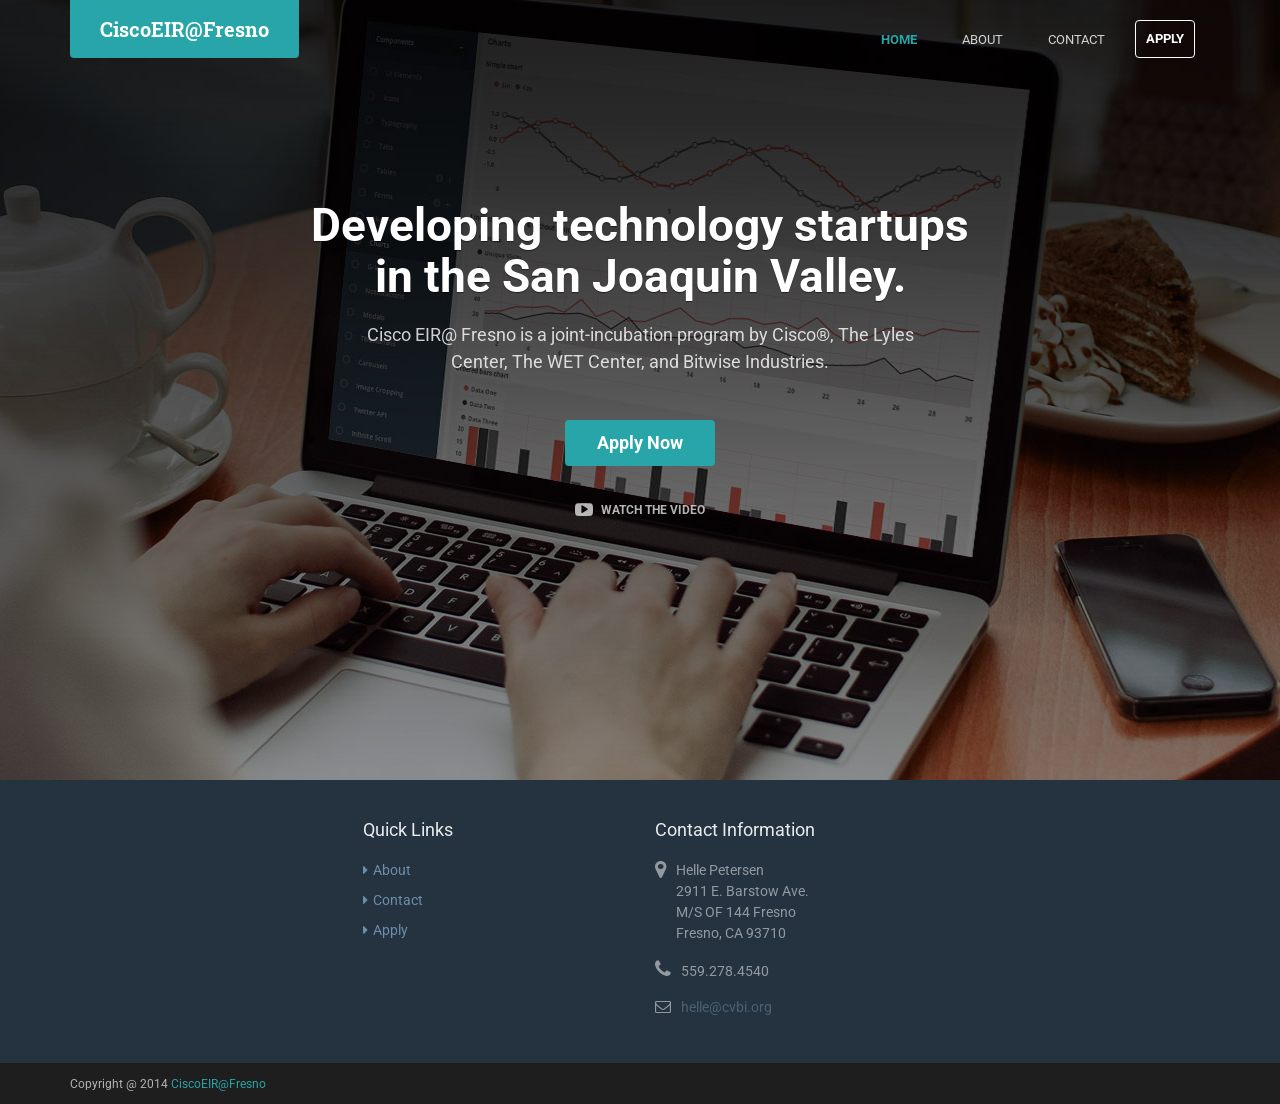
<file: index.html>
<!DOCTYPE html>
<!--[if IE 8]> <html lang="en" class="ie8"> <![endif]-->  
<!--[if IE 9]> <html lang="en" class="ie9"> <![endif]-->  
<!--[if !IE]><!--> <html lang="en"> <!--<![endif]-->  
<head>
    <title>Fresno - Cisco Entrepreneurs in Residence</title>
    <!-- Meta -->
    <meta charset="utf-8">
    <meta http-equiv="X-UA-Compatible" content="IE=edge">
    <meta name="viewport" content="width=device-width, initial-scale=1.0">
    <meta name="description" content="">
    <meta name="author" content="Irma L. Olguin Jr.">    
    <link rel="shortcut icon" href="favicon.ico">  
    <link href='http://fonts.googleapis.com/css?family=Roboto:400,400italic,500,500italic,700,700italic,900,900italic,300italic,300' rel='stylesheet' type='text/css'> 
    <link href='http://fonts.googleapis.com/css?family=Roboto+Slab:400,700,300,100' rel='stylesheet' type='text/css'>
    <!-- Global CSS -->
    <link rel="stylesheet" href="assets/plugins/bootstrap/css/bootstrap.min.css">   
    <!-- Plugins CSS -->    
    <link rel="stylesheet" href="assets/plugins/font-awesome/css/font-awesome.css">
    <link rel="stylesheet" href="assets/plugins/flexslider/flexslider.css">
    <!-- Theme CSS -->
    <link id="theme-style" rel="stylesheet" href="assets/css/styles.css">
    <!-- HTML5 shim and Respond.js IE8 support of HTML5 elements and media queries -->
    <!--[if lt IE 9]>
      <script src="https://oss.maxcdn.com/libs/html5shiv/3.7.0/html5shiv.js"></script>
      <script src="https://oss.maxcdn.com/libs/respond.js/1.4.2/respond.min.js"></script>
    <![endif]-->
</head> 

<body class="home-page">   
    <!-- ******HEADER****** --> 
    <header id="header" class="header">  
        <div class="container">       
            <h1 class="logo">
                <a href="index.html"><span class="text">CiscoEIR@Fresno</span></a>
            </h1><!--//logo-->
            <nav class="main-nav navbar-right" role="navigation">
                <div class="navbar-header">
                    <button class="navbar-toggle" type="button" data-toggle="collapse" data-target="#navbar-collapse">
                        <span class="sr-only">Toggle navigation</span>
                        <span class="icon-bar"></span>
                        <span class="icon-bar"></span>
                        <span class="icon-bar"></span>
                    </button><!--//nav-toggle-->
                </div><!--//navbar-header-->
                <div id="navbar-collapse" class="navbar-collapse collapse">
                    <ul class="nav navbar-nav">
                        <li class="active nav-item"><a href="index.html">Home</a></li>
                        <li class="nav-item"><a href="about.html">About</a></li>
                        <li class="nav-item"><a href="contact.html">Contact</a></li>
                        <li class="nav-item nav-item-cta last"><a class="btn btn-cta btn-cta-secondary" href="apply.html">Apply</a></li>
                    </ul><!--//nav-->
                </div><!--//navabr-collapse-->
            </nav><!--//main-nav-->                     
        </div><!--//container-->
    </header><!--//header-->
    
    <div class="bg-slider-wrapper">
        <div class="flexslider bg-slider">
            <ul class="slides">
                <li class="slide slide-1"></li>
                <li class="slide slide-2"></li>
                <li class="slide slide-3"></li>
            </ul>
        </div>
    </div><!--//bg-slider-wrapper-->        
    
    <section class="promo section section-on-bg">
        <div class="container text-center">                
            <h2 class="title">Developing technology startups<br />in the San Joaquin Valley.</h2>
            <p class="intro">Cisco EIR@ Fresno is a joint-incubation program by Cisco&reg;, The Lyles Center, The WET Center, and Bitwise Industries. </p>
            <p><a class="btn btn-cta btn-cta-primary" href="apply.html">Apply Now</a></p>   
            <button type="button" class="play-trigger btn-link " data-toggle="modal" data-target="#modal-video"><i class="fa fa-youtube-play"></i> Watch the video</button>
        </div><!--//container-->
    </section><!--//promo-->
    
 
    
    <!-- ******FOOTER****** --> 
    <footer class="footer">
        <div class="footer-content">
            <div class="container">
                <div class="row">                    
                    <div class="footer-col links col-md-3 col-md-offset-3 col-sm-12 col-xs-12">
                        <div class="footer-col-inner">
                            <h3 class="title">Quick Links</h3>
                            <ul class="list-unstyled">
                                <li><a href="about.html"><i class="fa fa-caret-right"></i>About</a></li>
                                <li><a href="contact.html"><i class="fa fa-caret-right"></i>Contact</a></li>
                                <li><a href="apply.html"><i class="fa fa-caret-right"></i>Apply</a></li>
                            </ul>
                        </div><!--//footer-col-inner-->
                    </div><!--//foooter-col-->     
                    <div class="footer-col contact col-md-6 col-sm-12 col-xs-12">
                        <div class="footer-col-inner">
                            <h3 class="title">Contact Information</h3>                          
                            <p class="adr clearfix">
                                <i class="fa fa-map-marker pull-left"></i>        
                                <span class="adr-group pull-left">       
                                    <span class="street-address">Helle Petersen</span><br>
                                    <span class="region">2911 E. Barstow Ave. </span><br>
                                    <span class="postal-code">M/S OF 144 Fresno</span><br>
                                    <span class="country-name">Fresno, CA 93710</span>
                                </span>
                            </p>
                            <p class="tel"><i class="fa fa-phone"></i>559.278.4540</p>
                            <p class="email"><i class="fa fa-envelope-o"></i><a href="mailto:helle@cvbi.org">helle@cvbi.org</a></p>                      
                        </div><!--//footer-col-inner-->
                    </div><!--//contact-->
                    <div class="clearfix"></div> 
                </div><!--//row-->
            </div><!--//container-->
        </div><!--//footer-content-->
        <div class="bottom-bar">
            <div class="container">
                <small class="copyright">Copyright @ 2014 <a href="http://startup-fresno.com/" target="_blank">CiscoEIR@Fresno</a></small>                
            </div><!--//container-->
        </div><!--//bottom-bar-->
    </footer><!--//footer-->
    
    <!-- Video Modal -->
    <div class="modal modal-video" id="modal-video" tabindex="-1" role="dialog" aria-labelledby="videoModalLabel" aria-hidden="true">
        <div class="modal-dialog">
            <div class="modal-content">
                <div class="modal-header">
                    <button type="button" class="close" data-dismiss="modal" aria-hidden="true">&times;</button>
                    <h4 id="videoModalLabel" class="modal-title sr-only">Video Tour</h4>
                </div>
                <div class="modal-body">
                    <div class="video-container">
                        <iframe width="853" height="480" src="//www.youtube.com/embed/SnmJWFc1aJs" frameborder="0" allowfullscreen></iframe>
                    </div><!--//video-container-->
                </div><!--//modal-body-->
            </div><!--//modal-content-->
        </div><!--//modal-dialog-->
    </div><!--//modal-->
    

 
    <!-- Javascript -->          
    <script type="text/javascript" src="assets/plugins/jquery-1.11.1.min.js"></script>
    <script type="text/javascript" src="assets/plugins/jquery-migrate-1.2.1.min.js"></script>
    <script type="text/javascript" src="assets/plugins/bootstrap/js/bootstrap.min.js"></script> 
    <script type="text/javascript" src="assets/plugins/bootstrap-hover-dropdown.min.js"></script>
    <script type="text/javascript" src="assets/plugins/back-to-top.js"></script>
    <script type="text/javascript" src="assets/plugins/jquery-placeholder/jquery.placeholder.js"></script>
    <script type="text/javascript" src="assets/plugins/FitVids/jquery.fitvids.js"></script>
    <script type="text/javascript" src="assets/plugins/flexslider/jquery.flexslider-min.js"></script>     
    <script type="text/javascript" src="assets/js/main.js"></script>
    
            
</body>
</html>
</file>
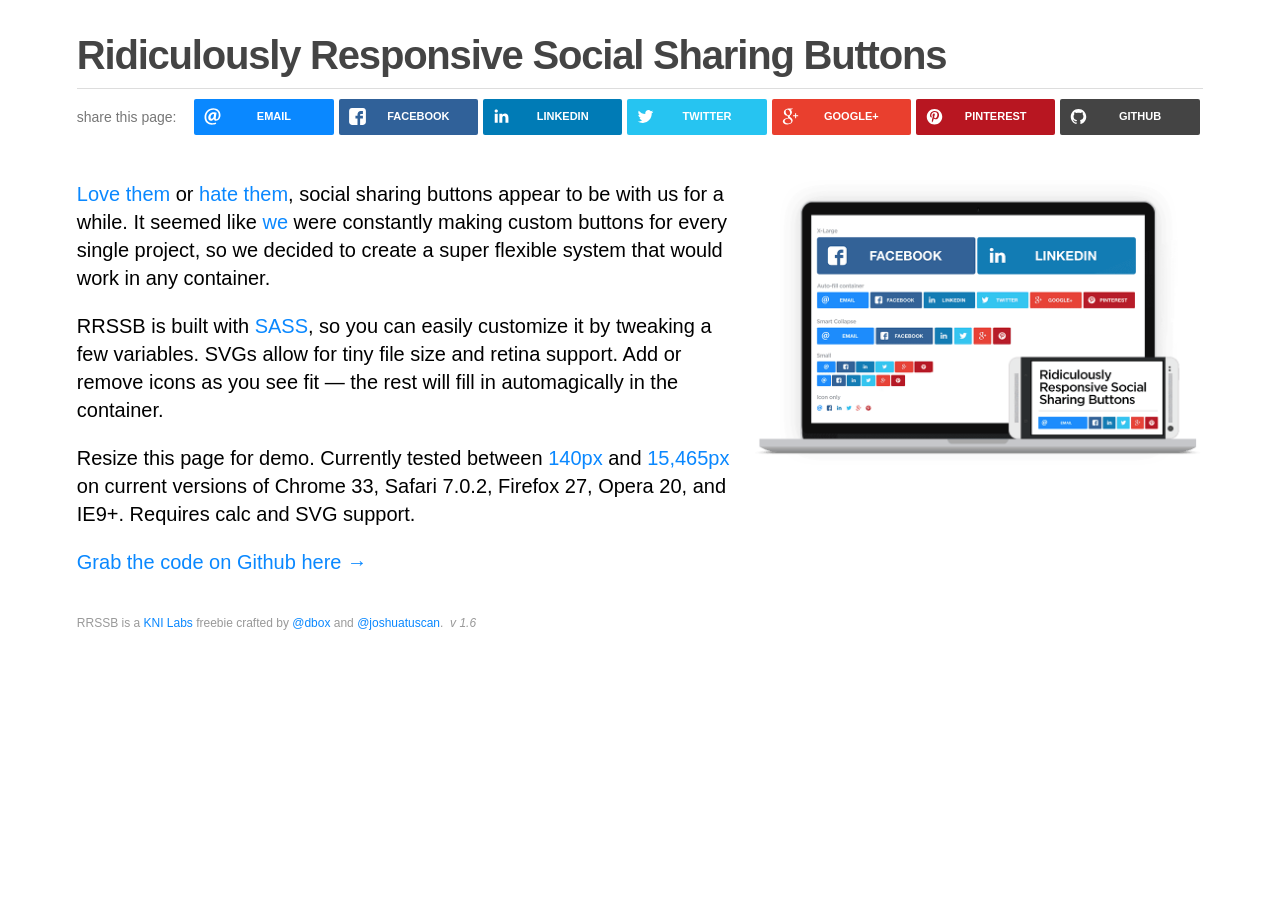
<file: assets/plugins/rrssb/index.html>
<!DOCTYPE html>
<html>
    <head>
        <meta charset="utf-8" />
        <meta http-equiv="X-UA-Compatible" content="IE=edge,chrome=1" />
        <title>Ridiculously Responsive Social Sharing Buttons by KNI Labs</title>
        <meta name="description" content="It seemed like we were constantly making custom social sharing buttons for every single project, so we decided to create a super flexible system that would work in any container. SASS-powered, retina ready, and auto-magical resizing. A KNI Labs freebie." />
        <meta name="viewport" content="width=device-width, initial-scale=1">

        <!-- Facebook Open Graph Meta Tags -->
        <meta property="og:title" content="Ridiculously Responsive Social Sharing Buttons" />
        <meta property="og:type" content="website" />
        <meta property="og:url" content="http://kurtnoble.com/labs/rrssb/index.html" />
        <meta property="og:image" content="http://kurtnoble.com/labs/rrssb/media/facebook-share.jpg" />
        <meta property="og:description" content="No one wants to create social buttons over and over again. RRSSB is a super flexible system that works in any container. SASS-powered, retina ready, svg images, tiny file size and auto-magical resizing. A KNI Labs freebie." />


        <link rel="icon" type="image/png" href="media/favicon.png" />
        <link rel="stylesheet" href="css/normalize.min.css" />

        <!-- Stylesheet required to power RRSSB. Copy this css file to your header -->
        <link rel="stylesheet" href="css/rrssb.css" />

        <link rel="stylesheet" href="css/demo.css" />

        <script src="js/vendor/modernizr-2.6.2-respond-1.1.0.min.js"></script>
    </head>
    <body>
        <!--[if lt IE 9]>
            <p class="chromeframe">You are using an <strong>outdated</strong> browser. Please <a href="http://browsehappy.com/">upgrade your browser</a> or <a href="http://www.google.com/chromeframe/?redirect=true">activate Google Chrome Frame</a> to improve your experience.</p>
        <![endif]-->

        <div class="main-container">
            <h1>Ridiculously Responsive Social Sharing Buttons</h1>
            <hr />

            <div class="share-container clearfix">
                <span class="label">share this page:</span>

                <!-- Buttons start here. Copy this ul to your document. -->
                <ul class="rrssb-buttons clearfix">
                    <li class="email">

                        <!-- Replace subject with your message using URL Endocding: http://meyerweb.com/eric/tools/dencoder/ -->
                        <a href="mailto:?subject=Check%20out%20how%20ridiculously%20responsive%20these%20social%20buttons%20are&amp;body=http%3A%2F%2Fkurtnoble.com%2Flabs%2Frrssb%2Findex.html">
                            <span class="icon">
                                <svg xmlns="http://www.w3.org/2000/svg" xmlns:xlink="http://www.w3.org/1999/xlink" version="1.1" x="0px" y="0px" width="28px" height="28px" viewBox="0 0 28 28" enable-background="new 0 0 28 28" xml:space="preserve"><g><path d="M20.111 26.147c-2.336 1.051-4.361 1.401-7.125 1.401c-6.462 0-12.146-4.633-12.146-12.265 c0-7.94 5.762-14.833 14.561-14.833c6.853 0 11.8 4.7 11.8 11.252c0 5.684-3.194 9.265-7.399 9.3 c-1.829 0-3.153-0.934-3.347-2.997h-0.077c-1.208 1.986-2.96 2.997-5.023 2.997c-2.532 0-4.361-1.868-4.361-5.062 c0-4.749 3.504-9.071 9.111-9.071c1.713 0 3.7 0.4 4.6 0.973l-1.169 7.203c-0.388 2.298-0.116 3.3 1 3.4 c1.673 0 3.773-2.102 3.773-6.58c0-5.061-3.27-8.994-9.303-8.994c-5.957 0-11.175 4.673-11.175 12.1 c0 6.5 4.2 10.2 10 10.201c1.986 0 4.089-0.43 5.646-1.245L20.111 26.147z M16.646 10.1 c-0.311-0.078-0.701-0.155-1.207-0.155c-2.571 0-4.595 2.53-4.595 5.529c0 1.5 0.7 2.4 1.9 2.4 c1.441 0 2.959-1.828 3.311-4.087L16.646 10.068z"/></g></svg>
                            </span>
                            <span class="text">email</span>
                        </a>
                    </li>
                    <li class="facebook">
                        <!-- Replace with your URL. For best results, make sure you page has the proper FB Open Graph tags in header:
                        https://developers.facebook.com/docs/opengraph/howtos/maximizing-distribution-media-content/ -->
                        <a href="https://www.facebook.com/sharer/sharer.php?u=http://kurtnoble.com/labs/rrssb/index.html" class="popup">
                            <span class="icon">
                                <svg version="1.1" id="Layer_1" xmlns="http://www.w3.org/2000/svg" xmlns:xlink="http://www.w3.org/1999/xlink" x="0px" y="0px" width="28px" height="28px" viewBox="0 0 28 28" enable-background="new 0 0 28 28" xml:space="preserve">
                                    <path d="M27.825,4.783c0-2.427-2.182-4.608-4.608-4.608H4.783c-2.422,0-4.608,2.182-4.608,4.608v18.434
                                        c0,2.427,2.181,4.608,4.608,4.608H14V17.379h-3.379v-4.608H14v-1.795c0-3.089,2.335-5.885,5.192-5.885h3.718v4.608h-3.726
                                        c-0.408,0-0.884,0.492-0.884,1.236v1.836h4.609v4.608h-4.609v10.446h4.916c2.422,0,4.608-2.188,4.608-4.608V4.783z"/>
                                </svg>
                            </span>
                            <span class="text">facebook</span>
                        </a>
                    </li>
<!--                <li class="tumblr">
                        <a href="http://tumblr.com/share?s=&amp;v=3&t=Ridiculously%20Responsive%20Social%20Sharing%20Buttons%20by%20KNI%20Labs&amp;u=http%3A%2F%2Fwww.kurtnoble.com%2Flabs%2Frrssb">
                            <span class="icon">
                                <svg xmlns="http://www.w3.org/2000/svg" xmlns:xlink="http://www.w3.org/1999/xlink" version="1.1" x="0px" y="0px" width="28px" height="28px" viewBox="0 0 28 28" enable-background="new 0 0 28 28" xml:space="preserve"><path d="M18.02 21.842c-2.029 0.052-2.422-1.396-2.439-2.446v-7.294h4.729V7.874h-4.71V1.592c0 0-3.653 0-3.714 0 s-0.167 0.053-0.182 0.186c-0.218 1.935-1.144 5.33-4.988 6.688v3.637h2.927v7.677c0 2.8 1.7 6.7 7.3 6.6 c1.863-0.03 3.934-0.795 4.392-1.453l-1.22-3.539C19.595 21.6 18.7 21.8 18 21.842z"/></svg>
                            </span>
                            <span class="text">tumblr</span>
                        </a>
                    </li> -->
                    <li class="linkedin">
                        <!-- Replace href with your meta and URL information -->
                        <a href="http://www.linkedin.com/shareArticle?mini=true&amp;url=http://kurtnoble.com/labs/rrssb/index.html&amp;title=Ridiculously%20Responsive%20Social%20Sharing%20Buttons&amp;summary=Responsive%20social%20icons%20by%20KNI%20Labs" class="popup">
                            <span class="icon">
                                <svg version="1.1" id="Layer_1" xmlns="http://www.w3.org/2000/svg" xmlns:xlink="http://www.w3.org/1999/xlink" x="0px" y="0px" width="28px" height="28px" viewBox="0 0 28 28" enable-background="new 0 0 28 28" xml:space="preserve">
                                    <path d="M25.424,15.887v8.447h-4.896v-7.882c0-1.979-0.709-3.331-2.48-3.331c-1.354,0-2.158,0.911-2.514,1.803
                                        c-0.129,0.315-0.162,0.753-0.162,1.194v8.216h-4.899c0,0,0.066-13.349,0-14.731h4.899v2.088c-0.01,0.016-0.023,0.032-0.033,0.048
                                        h0.033V11.69c0.65-1.002,1.812-2.435,4.414-2.435C23.008,9.254,25.424,11.361,25.424,15.887z M5.348,2.501
                                        c-1.676,0-2.772,1.092-2.772,2.539c0,1.421,1.066,2.538,2.717,2.546h0.032c1.709,0,2.771-1.132,2.771-2.546
                                        C8.054,3.593,7.019,2.501,5.343,2.501H5.348z M2.867,24.334h4.897V9.603H2.867V24.334z"/>
                                </svg>
                            </span>
                            <span class="text">linkedin</span>
                        </a>
                    </li>
                    <li class="twitter">
                        <!-- Replace href with your Meta and URL information  -->
                        <a href="http://twitter.com/home?status=Ridiculously%20Responsive%20Social%20Sharing%20Buttons%20by%20@joshuatuscan%20and%20@dbox%20http://kurtnoble.com/labs/rrssb" class="popup">
                            <span class="icon">
                                <svg version="1.1" id="Layer_1" xmlns="http://www.w3.org/2000/svg" xmlns:xlink="http://www.w3.org/1999/xlink" x="0px" y="0px"
                                     width="28px" height="28px" viewBox="0 0 28 28" enable-background="new 0 0 28 28" xml:space="preserve">
                                <path d="M24.253,8.756C24.689,17.08,18.297,24.182,9.97,24.62c-3.122,0.162-6.219-0.646-8.861-2.32
                                    c2.703,0.179,5.376-0.648,7.508-2.321c-2.072-0.247-3.818-1.661-4.489-3.638c0.801,0.128,1.62,0.076,2.399-0.155
                                    C4.045,15.72,2.215,13.6,2.115,11.077c0.688,0.275,1.426,0.407,2.168,0.386c-2.135-1.65-2.729-4.621-1.394-6.965
                                    C5.575,7.816,9.54,9.84,13.803,10.071c-0.842-2.739,0.694-5.64,3.434-6.482c2.018-0.623,4.212,0.044,5.546,1.683
                                    c1.186-0.213,2.318-0.662,3.329-1.317c-0.385,1.256-1.247,2.312-2.399,2.942c1.048-0.106,2.069-0.394,3.019-0.851
                                    C26.275,7.229,25.39,8.196,24.253,8.756z"/>
                                </svg>
                           </span>
                            <span class="text">twitter</span>
                        </a>
                    </li>
<!--                <li class="reddit">
                        <a href="http://www.reddit.com/submit?url=http://www.kurtnoble.com/labs/rrssb/">
                            <span class="icon">
                                <svg xmlns="http://www.w3.org/2000/svg" xmlns:xlink="http://www.w3.org/1999/xlink" version="1.1" x="0px" y="0px" width="28px" height="28px" viewBox="0 0 28 28" enable-background="new 0 0 28 28" xml:space="preserve"><g><path d="M11.794 15.316c0-1.029-0.835-1.895-1.866-1.895c-1.03 0-1.893 0.865-1.893 1.895s0.863 1.9 1.9 1.9 C10.958 17.2 11.8 16.3 11.8 15.316z"/><path d="M18.1 13.422c-1.029 0-1.895 0.864-1.895 1.895c0 1 0.9 1.9 1.9 1.865c1.031 0 1.869-0.836 1.869-1.865 C19.969 14.3 19.1 13.4 18.1 13.422z"/><path d="M17.527 19.791c-0.678 0.678-1.826 1.006-3.514 1.006c-0.004 0-0.009 0-0.014 0c-0.004 0-0.01 0-0.015 0 c-1.686 0-2.834-0.328-3.51-1.005c-0.264-0.265-0.693-0.265-0.958 0c-0.264 0.265-0.264 0.7 0 1 c0.943 0.9 2.4 1.4 4.5 1.402c0.005 0 0 0 0 0c0.005 0 0 0 0 0c2.066 0 3.527-0.459 4.47-1.402 c0.265-0.264 0.265-0.693 0.002-0.958C18.221 19.5 17.8 19.5 17.5 19.791z"/><path d="M27.707 13.267c0-1.785-1.453-3.237-3.236-3.237c-0.793 0-1.518 0.287-2.082 0.761c-2.039-1.295-4.646-2.069-7.438-2.219 l1.483-4.691l4.062 0.956c0.071 1.4 1.3 2.6 2.7 2.555c1.488 0 2.695-1.208 2.695-2.695C25.881 3.2 24.7 2 23.2 2 c-1.059 0-1.979 0.616-2.42 1.508l-4.633-1.091c-0.344-0.081-0.693 0.118-0.803 0.455l-1.793 5.7 C10.548 8.6 7.7 9.4 5.6 10.75C5.006 10.3 4.3 10 3.5 10.029c-1.785 0-3.237 1.452-3.237 3.2 c0 1.1 0.6 2.1 1.4 2.69c-0.04 0.272-0.061 0.551-0.061 0.831c0 2.3 1.3 4.4 3.7 5.9 c2.299 1.5 5.3 2.3 8.6 2.325c3.228 0 6.271-0.825 8.571-2.325c2.387-1.56 3.7-3.66 3.7-5.917 c0-0.26-0.016-0.514-0.051-0.768C27.088 15.5 27.7 14.4 27.7 13.267z M23.186 3.355c0.74 0 1.3 0.6 1.3 1.3 c0 0.738-0.6 1.34-1.34 1.34s-1.342-0.602-1.342-1.34C21.844 4 22.4 3.4 23.2 3.355z M1.648 13.3 c0-1.038 0.844-1.882 1.882-1.882c0.31 0 0.6 0.1 0.9 0.209c-1.049 0.868-1.813 1.861-2.26 2.9 C1.832 14.2 1.6 13.8 1.6 13.267z M21.773 21.57c-2.082 1.357-4.863 2.105-7.831 2.105c-2.967 0-5.747-0.748-7.828-2.105 c-1.991-1.301-3.088-3-3.088-4.782c0-1.784 1.097-3.484 3.088-4.784c2.081-1.358 4.861-2.106 7.828-2.106 c2.967 0 5.7 0.7 7.8 2.106c1.99 1.3 3.1 3 3.1 4.784C24.859 18.6 23.8 20.3 21.8 21.57z M25.787 14.6 c-0.432-1.084-1.191-2.095-2.244-2.977c0.273-0.156 0.59-0.245 0.928-0.245c1.035 0 1.9 0.8 1.9 1.9 C26.354 13.8 26.1 14.3 25.8 14.605z"/></g></svg>
                            </span>
                            <span class="text">reddit</span>
                        </a>
                    </li> -->
                    <li class="googleplus">
                        <!-- Replace href with your meta and URL information.  -->
                        <a href="https://plus.google.com/share?url=Check%20out%20how%20ridiculously%20responsive%20these%20social%20buttons%20are%20http://kurtnoble.com/labs/rrssb/index.html" class="popup">
                            <span class="icon">
                                <svg version="1.1" id="Layer_1" xmlns="http://www.w3.org/2000/svg" xmlns:xlink="http://www.w3.org/1999/xlink" x="0px" y="0px" width="28px" height="28px" viewBox="0 0 28 28" enable-background="new 0 0 28 28" xml:space="preserve">
                                    <g>
                                        <g>
                                            <path d="M14.703,15.854l-1.219-0.948c-0.372-0.308-0.88-0.715-0.88-1.459c0-0.748,0.508-1.223,0.95-1.663
                                                c1.42-1.119,2.839-2.309,2.839-4.817c0-2.58-1.621-3.937-2.399-4.581h2.097l2.202-1.383h-6.67c-1.83,0-4.467,0.433-6.398,2.027
                                                C3.768,4.287,3.059,6.018,3.059,7.576c0,2.634,2.022,5.328,5.604,5.328c0.339,0,0.71-0.033,1.083-0.068
                                                c-0.167,0.408-0.336,0.748-0.336,1.324c0,1.04,0.551,1.685,1.011,2.297c-1.524,0.104-4.37,0.273-6.467,1.562
                                                c-1.998,1.188-2.605,2.916-2.605,4.137c0,2.512,2.358,4.84,7.289,4.84c5.822,0,8.904-3.223,8.904-6.41
                                                c0.008-2.327-1.359-3.489-2.829-4.731H14.703z M10.269,11.951c-2.912,0-4.231-3.765-4.231-6.037c0-0.884,0.168-1.797,0.744-2.511
                                                c0.543-0.679,1.489-1.12,2.372-1.12c2.807,0,4.256,3.798,4.256,6.242c0,0.612-0.067,1.694-0.845,2.478
                                                c-0.537,0.55-1.438,0.948-2.295,0.951V11.951z M10.302,25.609c-3.621,0-5.957-1.732-5.957-4.142c0-2.408,2.165-3.223,2.911-3.492
                                                c1.421-0.479,3.25-0.545,3.555-0.545c0.338,0,0.52,0,0.766,0.034c2.574,1.838,3.706,2.757,3.706,4.479
                                                c-0.002,2.073-1.736,3.665-4.982,3.649L10.302,25.609z"/>
                                            <polygon points="23.254,11.89 23.254,8.521 21.569,8.521 21.569,11.89 18.202,11.89 18.202,13.604 21.569,13.604 21.569,17.004
                                                23.254,17.004 23.254,13.604 26.653,13.604 26.653,11.89      "/>
                                        </g>
                                    </g>
                                </svg>
                            </span>
                            <span class="text">google+</span>
                        </a>
                    </li>
                    <!-- <li class="youtube">
                        <a href="#">
                            <span class="icon">
                                <svg version="1.1" id="Layer_1" xmlns="http://www.w3.org/2000/svg" xmlns:xlink="http://www.w3.org/1999/xlink" x="0px" y="0px" width="28px" height="28px" viewBox="0 0 28 28" enable-background="new 0 0 28 28" xml:space="preserve">
                                    <path d="M27.688,8.512c0-2.268-1.825-4.093-4.106-4.093H4.389c-2.245,0-4.076,1.825-4.076,4.093v10.976 c0,2.268,1.825,4.093,4.076,4.093h19.192c2.274,0,4.106-1.825,4.106-4.093V8.512z M11.263,18.632V8.321l7.817,5.155L11.263,18.632z" />
                                </svg>
                            </span>
                            <span class="text">youtube</span>
                        </a>
                    </li> -->
                    <li class="pinterest">
                        <!-- Replace href with your meta and URL information.  -->
                        <a href="http://pinterest.com/pin/create/button/?url=http://kurtnoble.com/labs/rrssb/index.html&amp;media=http://kurtnoble.com/labs/rrssb/media/facebook-share.jpg&amp;description=Ridiculously%20responsive%20social%20sharing%20buttons%20by%20KNI%20Labs.">
                            <span class="icon">
                                <svg version="1.1" id="Layer_1" xmlns="http://www.w3.org/2000/svg" xmlns:xlink="http://www.w3.org/1999/xlink" x="0px" y="0px" width="28px" height="28px" viewBox="0 0 28 28" enable-background="new 0 0 28 28" xml:space="preserve">
                                <path d="M14.021,1.57C6.96,1.57,1.236,7.293,1.236,14.355c0,7.062,5.724,12.785,12.785,12.785c7.061,0,12.785-5.725,12.785-12.785
                                    C26.807,7.294,21.082,1.57,14.021,1.57z M15.261,18.655c-1.161-0.09-1.649-0.666-2.559-1.219c-0.501,2.626-1.113,5.145-2.925,6.458
                                    c-0.559-3.971,0.822-6.951,1.462-10.116c-1.093-1.84,0.132-5.545,2.438-4.632c2.837,1.123-2.458,6.842,1.099,7.557
                                    c3.711,0.744,5.227-6.439,2.925-8.775c-3.325-3.374-9.678-0.077-8.897,4.754c0.19,1.178,1.408,1.538,0.489,3.168
                                    C7.165,15.378,6.53,13.7,6.611,11.462c0.131-3.662,3.291-6.227,6.46-6.582c4.007-0.448,7.771,1.474,8.29,5.239
                                    c0.579,4.255-1.816,8.865-6.102,8.533L15.261,18.655z"/>
                                </svg>
                            </span>
                            <span class="text">pinterest</span>
                        </a>
                    </li>

<!--                     <li class="pocket">
                        <a href="https://getpocket.com/save?url=http://kurtnoble.com/labs/rrssb/index.html">
                            <span class="icon">
                                <svg width="32px" height="28px" viewBox="0 0 32 28" version="1.1" xmlns="http://www.w3.org/2000/svg" xmlns:xlink="http://www.w3.org/1999/xlink" xmlns:sketch="http://www.bohemiancoding.com/sketch/ns">
                                    <path d="M28.7817528,0.00172488695 C30.8117487,0.00431221738 31.9749312,1.12074529 31.9644402,3.10781507 C31.942147,6.67703739 32.1336065,10.2669583 31.8057648,13.8090137 C30.7147076,25.5813672 17.2181194,31.8996281 7.20714461,25.3808491 C2.71833574,22.4571656 0.196577202,18.3122624 0.0549495772,12.9357897 C-0.0342233715,9.5774348 0.00642900214,6.21519891 0.0300336062,2.85555035 C0.0405245414,1.1129833 1.21157517,0.0146615391 3.01995012,0.00819321302 C7.34746087,-0.00603710433 11.6775944,0.00431221738 16.0064164,0.00172488695 C20.2644248,0.00172488695 24.5237444,-0.00215610869 28.7817528,0.00172488695 L28.7817528,0.00172488695 Z M8.64885184,7.85611511 C7.38773662,7.99113854 6.66148108,8.42606978 6.29310958,9.33228474 C5.90114134,10.2969233 6.17774769,11.1421181 6.89875951,11.8276216 C9.35282156,14.161969 11.8108164,16.4924215 14.2976518,18.7943114 C15.3844131,19.7966007 16.5354102,19.7836177 17.6116843,18.7813283 C20.0185529,16.5495467 22.4070683,14.2982907 24.7824746,12.0327533 C25.9845979,10.8850542 26.1012707,9.56468083 25.1469132,8.60653379 C24.1361858,7.59255976 22.8449191,7.6743528 21.5890476,8.85191291 C19.9936451,10.3488554 18.3680912,11.8172352 16.8395462,13.3777945 C16.1342655,14.093159 15.7200114,14.0048744 15.0566806,13.3440386 C13.4599671,11.7484252 11.8081945,10.2060421 10.1262706,8.70001155 C9.65564653,8.27936164 9.00411403,8.05345704 8.64885184,7.85611511 L8.64885184,7.85611511 L8.64885184,7.85611511 Z"></path>
                                </svg>
                            </span>
                            <span class="text">pocket</span>
                        </a>
                    </li> -->

                    <li class="github">
                        <a href="https://github.com/kni-labs/rrssb">
                            <span class="icon">
                                <svg version="1.1" id="Layer_1" xmlns="http://www.w3.org/2000/svg" xmlns:xlink="http://www.w3.org/1999/xlink" x="0px" y="0px"
                                     width="28px" height="28px" viewBox="0 0 28 28" enable-background="new 0 0 28 28" xml:space="preserve">
                                <path d="M13.971,1.571c-7.031,0-12.734,5.702-12.734,12.74c0,5.621,3.636,10.392,8.717,12.083c0.637,0.129,0.869-0.277,0.869-0.615
                                    c0-0.301-0.012-1.102-0.018-2.164c-3.542,0.77-4.29-1.707-4.29-1.707c-0.579-1.473-1.414-1.863-1.414-1.863
                                    c-1.155-0.791,0.088-0.775,0.088-0.775c1.277,0.104,1.96,1.316,1.96,1.312c1.136,1.936,2.991,1.393,3.713,1.059
                                    c0.116-0.822,0.445-1.383,0.81-1.703c-2.829-0.32-5.802-1.414-5.802-6.293c0-1.391,0.496-2.527,1.312-3.418
                                    C7.05,9.905,6.612,8.61,7.305,6.856c0,0,1.069-0.342,3.508,1.306c1.016-0.282,2.105-0.424,3.188-0.429
                                    c1.081,0,2.166,0.155,3.197,0.438c2.431-1.648,3.498-1.306,3.498-1.306c0.695,1.754,0.258,3.043,0.129,3.371
                                    c0.816,0.902,1.315,2.037,1.315,3.43c0,4.892-2.978,5.968-5.814,6.285c0.458,0.387,0.876,1.16,0.876,2.357
                                    c0,1.703-0.016,3.076-0.016,3.482c0,0.334,0.232,0.748,0.877,0.611c5.056-1.688,8.701-6.457,8.701-12.082
                                    C26.708,7.262,21.012,1.563,13.971,1.571L13.971,1.571z"/>
                                </svg>
                            </span>
                            <span class="text">github</span>
                        </a>
                    </li>
                </ul>
                <!-- Buttons end here -->
            </div>

            <p><img class="rrssb-preview" src="media/rrssb-preview.png" /><a href="http://worldsmostshareablewebsite.greig.cc/">Love them</a> or <a href="http://solomon.io/why-im-done-with-social-media-buttons/">hate them</a>, social sharing buttons appear to be with us for a while. It seemed like <a href="http://www.kurtnoble.com">we</a> were constantly making custom buttons for every single project, so we decided to create a super flexible system that would work in any container.</p>

            <p>RRSSB is built with <a href="http://sass-lang.com/">SASS</a>, so you can easily customize it by tweaking a few variables. SVGs allow for tiny file size and retina support. Add or remove icons as you see fit &mdash; the rest will fill in automagically in the container.</p>

            <p>Resize this page for demo. Currently tested between <a href="https://www.dropbox.com/s/2k6lcebg2887ge3/Screenshot%202014-02-18%2009.45.45.png">140px</a> and <a href="https://www.dropbox.com/s/1juq03011lixk3r/Screenshot%202014-02-18%2009.43.57.png">15,465px</a> on current versions of Chrome 33, Safari 7.0.2, Firefox 27, Opera 20, and IE9+. Requires calc and SVG support.</p>

            <p><a href="https://github.com/kni-labs/rrssb">Grab the code on Github here →</a></p>



            <small>RRSSB is a <a href="http://kurtnoble.com">KNI Labs</a> freebie crafted by <a href="http://www.twitter.com/dbox">@dbox</a> and <a href="http://www.twitter.com/joshuatuscan">@joshuatuscan</a>. &nbsp;<em>v 1.6</em></small>

            <!-- Second set of buttons to demonstrate multiple on a page
            <div class="clearfix">
                <h2>Second set of buttons to demonstrate multiple instances on the same page</h2>
                <hr />
                <ul class="rrssb-buttons clearfix">
                    <li class="email">
                        <a href="mailto:?subject=Check%20out%20how%20ridiculously%20responsive%20these%20social%20buttons%20are&amp;body=http%3A%2F%2Fkurtnoble.com%2Flabs%2Frrssb%2Findex.html">
                            <span class="icon">
                                <svg xmlns="http://www.w3.org/2000/svg" xmlns:xlink="http://www.w3.org/1999/xlink" version="1.1" x="0px" y="0px" width="28px" height="28px" viewBox="0 0 28 28" enable-background="new 0 0 28 28" xml:space="preserve"><g><path d="M20.111 26.147c-2.336 1.051-4.361 1.401-7.125 1.401c-6.462 0-12.146-4.633-12.146-12.265 c0-7.94 5.762-14.833 14.561-14.833c6.853 0 11.8 4.7 11.8 11.252c0 5.684-3.194 9.265-7.399 9.3 c-1.829 0-3.153-0.934-3.347-2.997h-0.077c-1.208 1.986-2.96 2.997-5.023 2.997c-2.532 0-4.361-1.868-4.361-5.062 c0-4.749 3.504-9.071 9.111-9.071c1.713 0 3.7 0.4 4.6 0.973l-1.169 7.203c-0.388 2.298-0.116 3.3 1 3.4 c1.673 0 3.773-2.102 3.773-6.58c0-5.061-3.27-8.994-9.303-8.994c-5.957 0-11.175 4.673-11.175 12.1 c0 6.5 4.2 10.2 10 10.201c1.986 0 4.089-0.43 5.646-1.245L20.111 26.147z M16.646 10.1 c-0.311-0.078-0.701-0.155-1.207-0.155c-2.571 0-4.595 2.53-4.595 5.529c0 1.5 0.7 2.4 1.9 2.4 c1.441 0 2.959-1.828 3.311-4.087L16.646 10.068z"/></g></svg>
                            </span>
                            <span class="text">email</span>
                        </a>
                    </li>
                    <li class="facebook">
                        <a href="https://www.facebook.com/sharer/sharer.php?u=http://kurtnoble.com/labs/rrssb/index.html" class="popup">
                            <span class="icon">
                                <svg version="1.1" id="Layer_1" xmlns="http://www.w3.org/2000/svg" xmlns:xlink="http://www.w3.org/1999/xlink" x="0px" y="0px" width="28px" height="28px" viewBox="0 0 28 28" enable-background="new 0 0 28 28" xml:space="preserve">
                                    <path d="M27.825,4.783c0-2.427-2.182-4.608-4.608-4.608H4.783c-2.422,0-4.608,2.182-4.608,4.608v18.434
                                        c0,2.427,2.181,4.608,4.608,4.608H14V17.379h-3.379v-4.608H14v-1.795c0-3.089,2.335-5.885,5.192-5.885h3.718v4.608h-3.726
                                        c-0.408,0-0.884,0.492-0.884,1.236v1.836h4.609v4.608h-4.609v10.446h4.916c2.422,0,4.608-2.188,4.608-4.608V4.783z"/>
                                </svg>
                            </span>
                            <span class="text">facebook</span>
                        </a>
                    </li>
                    <li class="tumblr">
                        <a href="http://tumblr.com/share?s=&amp;v=3&t=Ridiculously%20Responsive%20Social%20Sharing%20Buttons%20by%20KNI%20Labs&amp;u=http%3A%2F%2Fwww.kurtnoble.com%2Flabs%2Frrssb">
                            <span class="icon">
                                <svg xmlns="http://www.w3.org/2000/svg" xmlns:xlink="http://www.w3.org/1999/xlink" version="1.1" x="0px" y="0px" width="28px" height="28px" viewBox="0 0 28 28" enable-background="new 0 0 28 28" xml:space="preserve"><path d="M18.02 21.842c-2.029 0.052-2.422-1.396-2.439-2.446v-7.294h4.729V7.874h-4.71V1.592c0 0-3.653 0-3.714 0 s-0.167 0.053-0.182 0.186c-0.218 1.935-1.144 5.33-4.988 6.688v3.637h2.927v7.677c0 2.8 1.7 6.7 7.3 6.6 c1.863-0.03 3.934-0.795 4.392-1.453l-1.22-3.539C19.595 21.6 18.7 21.8 18 21.842z"/></svg>
                            </span>
                            <span class="text">tumblr</span>
                        </a>
                    </li>
                    <li class="linkedin">
                        <a href="http://www.linkedin.com/shareArticle?mini=true&amp;url=http://kurtnoble.com/labs/rrssb/index.html&amp;title=Ridiculously%20Responsive%20Social%20Sharing%20Buttons&amp;summary=Responsive%20social%20icons%20by%20KNI%20Labs" class="popup">
                            <span class="icon">
                                <svg version="1.1" id="Layer_1" xmlns="http://www.w3.org/2000/svg" xmlns:xlink="http://www.w3.org/1999/xlink" x="0px" y="0px" width="28px" height="28px" viewBox="0 0 28 28" enable-background="new 0 0 28 28" xml:space="preserve">
                                    <path d="M25.424,15.887v8.447h-4.896v-7.882c0-1.979-0.709-3.331-2.48-3.331c-1.354,0-2.158,0.911-2.514,1.803
                                        c-0.129,0.315-0.162,0.753-0.162,1.194v8.216h-4.899c0,0,0.066-13.349,0-14.731h4.899v2.088c-0.01,0.016-0.023,0.032-0.033,0.048
                                        h0.033V11.69c0.65-1.002,1.812-2.435,4.414-2.435C23.008,9.254,25.424,11.361,25.424,15.887z M5.348,2.501
                                        c-1.676,0-2.772,1.092-2.772,2.539c0,1.421,1.066,2.538,2.717,2.546h0.032c1.709,0,2.771-1.132,2.771-2.546
                                        C8.054,3.593,7.019,2.501,5.343,2.501H5.348z M2.867,24.334h4.897V9.603H2.867V24.334z"/>
                                </svg>
                            </span>
                            <span class="text">linkedin</span>
                        </a>
                    </li>
                    <li class="twitter">
                        <a href="http://twitter.com/home?status=Ridiculously%20Responsive%20Social%20Sharing%20Buttons%20by%20@joshuatuscan%20and%20@dbox%20http://kurtnoble.com/labs/rrssb" class="popup">
                            <span class="icon">
                                <svg version="1.1" id="Layer_1" xmlns="http://www.w3.org/2000/svg" xmlns:xlink="http://www.w3.org/1999/xlink" x="0px" y="0px"
                                     width="28px" height="28px" viewBox="0 0 28 28" enable-background="new 0 0 28 28" xml:space="preserve">
                                <path d="M24.253,8.756C24.689,17.08,18.297,24.182,9.97,24.62c-3.122,0.162-6.219-0.646-8.861-2.32
                                    c2.703,0.179,5.376-0.648,7.508-2.321c-2.072-0.247-3.818-1.661-4.489-3.638c0.801,0.128,1.62,0.076,2.399-0.155
                                    C4.045,15.72,2.215,13.6,2.115,11.077c0.688,0.275,1.426,0.407,2.168,0.386c-2.135-1.65-2.729-4.621-1.394-6.965
                                    C5.575,7.816,9.54,9.84,13.803,10.071c-0.842-2.739,0.694-5.64,3.434-6.482c2.018-0.623,4.212,0.044,5.546,1.683
                                    c1.186-0.213,2.318-0.662,3.329-1.317c-0.385,1.256-1.247,2.312-2.399,2.942c1.048-0.106,2.069-0.394,3.019-0.851
                                    C26.275,7.229,25.39,8.196,24.253,8.756z"/>
                                </svg>
                           </span>
                            <span class="text">twitter</span>
                        </a>
                    </li>
                    <li class="reddit">
                        <a href="http://www.reddit.com/submit?url=http://www.kurtnoble.com/labs/rrssb/">
                            <span class="icon">
                                <svg xmlns="http://www.w3.org/2000/svg" xmlns:xlink="http://www.w3.org/1999/xlink" version="1.1" x="0px" y="0px" width="28px" height="28px" viewBox="0 0 28 28" enable-background="new 0 0 28 28" xml:space="preserve"><g><path d="M11.794 15.316c0-1.029-0.835-1.895-1.866-1.895c-1.03 0-1.893 0.865-1.893 1.895s0.863 1.9 1.9 1.9 C10.958 17.2 11.8 16.3 11.8 15.316z"/><path d="M18.1 13.422c-1.029 0-1.895 0.864-1.895 1.895c0 1 0.9 1.9 1.9 1.865c1.031 0 1.869-0.836 1.869-1.865 C19.969 14.3 19.1 13.4 18.1 13.422z"/><path d="M17.527 19.791c-0.678 0.678-1.826 1.006-3.514 1.006c-0.004 0-0.009 0-0.014 0c-0.004 0-0.01 0-0.015 0 c-1.686 0-2.834-0.328-3.51-1.005c-0.264-0.265-0.693-0.265-0.958 0c-0.264 0.265-0.264 0.7 0 1 c0.943 0.9 2.4 1.4 4.5 1.402c0.005 0 0 0 0 0c0.005 0 0 0 0 0c2.066 0 3.527-0.459 4.47-1.402 c0.265-0.264 0.265-0.693 0.002-0.958C18.221 19.5 17.8 19.5 17.5 19.791z"/><path d="M27.707 13.267c0-1.785-1.453-3.237-3.236-3.237c-0.793 0-1.518 0.287-2.082 0.761c-2.039-1.295-4.646-2.069-7.438-2.219 l1.483-4.691l4.062 0.956c0.071 1.4 1.3 2.6 2.7 2.555c1.488 0 2.695-1.208 2.695-2.695C25.881 3.2 24.7 2 23.2 2 c-1.059 0-1.979 0.616-2.42 1.508l-4.633-1.091c-0.344-0.081-0.693 0.118-0.803 0.455l-1.793 5.7 C10.548 8.6 7.7 9.4 5.6 10.75C5.006 10.3 4.3 10 3.5 10.029c-1.785 0-3.237 1.452-3.237 3.2 c0 1.1 0.6 2.1 1.4 2.69c-0.04 0.272-0.061 0.551-0.061 0.831c0 2.3 1.3 4.4 3.7 5.9 c2.299 1.5 5.3 2.3 8.6 2.325c3.228 0 6.271-0.825 8.571-2.325c2.387-1.56 3.7-3.66 3.7-5.917 c0-0.26-0.016-0.514-0.051-0.768C27.088 15.5 27.7 14.4 27.7 13.267z M23.186 3.355c0.74 0 1.3 0.6 1.3 1.3 c0 0.738-0.6 1.34-1.34 1.34s-1.342-0.602-1.342-1.34C21.844 4 22.4 3.4 23.2 3.355z M1.648 13.3 c0-1.038 0.844-1.882 1.882-1.882c0.31 0 0.6 0.1 0.9 0.209c-1.049 0.868-1.813 1.861-2.26 2.9 C1.832 14.2 1.6 13.8 1.6 13.267z M21.773 21.57c-2.082 1.357-4.863 2.105-7.831 2.105c-2.967 0-5.747-0.748-7.828-2.105 c-1.991-1.301-3.088-3-3.088-4.782c0-1.784 1.097-3.484 3.088-4.784c2.081-1.358 4.861-2.106 7.828-2.106 c2.967 0 5.7 0.7 7.8 2.106c1.99 1.3 3.1 3 3.1 4.784C24.859 18.6 23.8 20.3 21.8 21.57z M25.787 14.6 c-0.432-1.084-1.191-2.095-2.244-2.977c0.273-0.156 0.59-0.245 0.928-0.245c1.035 0 1.9 0.8 1.9 1.9 C26.354 13.8 26.1 14.3 25.8 14.605z"/></g></svg>
                            </span>
                            <span class="text">reddit</span>
                        </a>
                    </li>
                    <li class="googleplus">
                        <a href="https://plus.google.com/share?url=Check%20out%20how%20ridiculously%20responsive%20these%20social%20buttons%20are%20http://kurtnoble.com/labs/rrssb/index.html" class="popup">
                            <span class="icon">
                                <svg version="1.1" id="Layer_1" xmlns="http://www.w3.org/2000/svg" xmlns:xlink="http://www.w3.org/1999/xlink" x="0px" y="0px" width="28px" height="28px" viewBox="0 0 28 28" enable-background="new 0 0 28 28" xml:space="preserve">
                                    <g>
                                        <g>
                                            <path d="M14.703,15.854l-1.219-0.948c-0.372-0.308-0.88-0.715-0.88-1.459c0-0.748,0.508-1.223,0.95-1.663
                                                c1.42-1.119,2.839-2.309,2.839-4.817c0-2.58-1.621-3.937-2.399-4.581h2.097l2.202-1.383h-6.67c-1.83,0-4.467,0.433-6.398,2.027
                                                C3.768,4.287,3.059,6.018,3.059,7.576c0,2.634,2.022,5.328,5.604,5.328c0.339,0,0.71-0.033,1.083-0.068
                                                c-0.167,0.408-0.336,0.748-0.336,1.324c0,1.04,0.551,1.685,1.011,2.297c-1.524,0.104-4.37,0.273-6.467,1.562
                                                c-1.998,1.188-2.605,2.916-2.605,4.137c0,2.512,2.358,4.84,7.289,4.84c5.822,0,8.904-3.223,8.904-6.41
                                                c0.008-2.327-1.359-3.489-2.829-4.731H14.703z M10.269,11.951c-2.912,0-4.231-3.765-4.231-6.037c0-0.884,0.168-1.797,0.744-2.511
                                                c0.543-0.679,1.489-1.12,2.372-1.12c2.807,0,4.256,3.798,4.256,6.242c0,0.612-0.067,1.694-0.845,2.478
                                                c-0.537,0.55-1.438,0.948-2.295,0.951V11.951z M10.302,25.609c-3.621,0-5.957-1.732-5.957-4.142c0-2.408,2.165-3.223,2.911-3.492
                                                c1.421-0.479,3.25-0.545,3.555-0.545c0.338,0,0.52,0,0.766,0.034c2.574,1.838,3.706,2.757,3.706,4.479
                                                c-0.002,2.073-1.736,3.665-4.982,3.649L10.302,25.609z"/>
                                            <polygon points="23.254,11.89 23.254,8.521 21.569,8.521 21.569,11.89 18.202,11.89 18.202,13.604 21.569,13.604 21.569,17.004
                                                23.254,17.004 23.254,13.604 26.653,13.604 26.653,11.89      "/>
                                        </g>
                                    </g>
                                </svg>
                            </span>
                            <span class="text">google+</span>
                        </a>
                    </li>
                    <li class="youtube">
                        <a href="#">
                            <span class="icon">
                                <svg version="1.1" id="Layer_1" xmlns="http://www.w3.org/2000/svg" xmlns:xlink="http://www.w3.org/1999/xlink" x="0px" y="0px" width="28px" height="28px" viewBox="0 0 28 28" enable-background="new 0 0 28 28" xml:space="preserve">
                                    <path d="M27.688,8.512c0-2.268-1.825-4.093-4.106-4.093H4.389c-2.245,0-4.076,1.825-4.076,4.093v10.976 c0,2.268,1.825,4.093,4.076,4.093h19.192c2.274,0,4.106-1.825,4.106-4.093V8.512z M11.263,18.632V8.321l7.817,5.155L11.263,18.632z" />
                                </svg>
                            </span>
                            <span class="text">youtube</span>
                        </a>
                    </li>
                    <li class="pinterest">
                        <a href="http://pinterest.com/pin/create/button/?url=http://kurtnoble.com/labs/rrssb/index.html&amp;media=http://kurtnoble.com/labs/rrssb/media/facebook-share.jpg&amp;description=Ridiculously%20responsive%20social%20sharing%20buttons%20by%20KNI%20Labs.">
                            <span class="icon">
                                <svg version="1.1" id="Layer_1" xmlns="http://www.w3.org/2000/svg" xmlns:xlink="http://www.w3.org/1999/xlink" x="0px" y="0px" width="28px" height="28px" viewBox="0 0 28 28" enable-background="new 0 0 28 28" xml:space="preserve">
                                <path d="M14.021,1.57C6.96,1.57,1.236,7.293,1.236,14.355c0,7.062,5.724,12.785,12.785,12.785c7.061,0,12.785-5.725,12.785-12.785
                                    C26.807,7.294,21.082,1.57,14.021,1.57z M15.261,18.655c-1.161-0.09-1.649-0.666-2.559-1.219c-0.501,2.626-1.113,5.145-2.925,6.458
                                    c-0.559-3.971,0.822-6.951,1.462-10.116c-1.093-1.84,0.132-5.545,2.438-4.632c2.837,1.123-2.458,6.842,1.099,7.557
                                    c3.711,0.744,5.227-6.439,2.925-8.775c-3.325-3.374-9.678-0.077-8.897,4.754c0.19,1.178,1.408,1.538,0.489,3.168
                                    C7.165,15.378,6.53,13.7,6.611,11.462c0.131-3.662,3.291-6.227,6.46-6.582c4.007-0.448,7.771,1.474,8.29,5.239
                                    c0.579,4.255-1.816,8.865-6.102,8.533L15.261,18.655z"/>
                                </svg>
                            </span>
                            <span class="text">pinterest</span>
                        </a>
                    </li>
                    <li class="github">
                        <a href="https://github.com/kni-labs/rrssb">
                            <span class="icon">
                                <svg version="1.1" id="Layer_1" xmlns="http://www.w3.org/2000/svg" xmlns:xlink="http://www.w3.org/1999/xlink" x="0px" y="0px"
                                     width="28px" height="28px" viewBox="0 0 28 28" enable-background="new 0 0 28 28" xml:space="preserve">
                                <path d="M13.971,1.571c-7.031,0-12.734,5.702-12.734,12.74c0,5.621,3.636,10.392,8.717,12.083c0.637,0.129,0.869-0.277,0.869-0.615
                                    c0-0.301-0.012-1.102-0.018-2.164c-3.542,0.77-4.29-1.707-4.29-1.707c-0.579-1.473-1.414-1.863-1.414-1.863
                                    c-1.155-0.791,0.088-0.775,0.088-0.775c1.277,0.104,1.96,1.316,1.96,1.312c1.136,1.936,2.991,1.393,3.713,1.059
                                    c0.116-0.822,0.445-1.383,0.81-1.703c-2.829-0.32-5.802-1.414-5.802-6.293c0-1.391,0.496-2.527,1.312-3.418
                                    C7.05,9.905,6.612,8.61,7.305,6.856c0,0,1.069-0.342,3.508,1.306c1.016-0.282,2.105-0.424,3.188-0.429
                                    c1.081,0,2.166,0.155,3.197,0.438c2.431-1.648,3.498-1.306,3.498-1.306c0.695,1.754,0.258,3.043,0.129,3.371
                                    c0.816,0.902,1.315,2.037,1.315,3.43c0,4.892-2.978,5.968-5.814,6.285c0.458,0.387,0.876,1.16,0.876,2.357
                                    c0,1.703-0.016,3.076-0.016,3.482c0,0.334,0.232,0.748,0.877,0.611c5.056-1.688,8.701-6.457,8.701-12.082
                                    C26.708,7.262,21.012,1.563,13.971,1.571L13.971,1.571z"/>
                                </svg>
                            </span>
                            <span class="text">github</span>
                        </a>
                    </li>
                </ul>
            </div> -->

        </div> <!-- #main-container -->

        <!-- Required Javascript files. Copy these to your document. -->

        <script src="http://ajax.googleapis.com/ajax/libs/jquery/1.10.2/jquery.min.js"></script>
        <script>window.jQuery || document.write('<script src="js/vendor/jquery.1.10.2.min.js"><\/script>')</script>

        <script src="js/rrssb.min.js"></script>

        <script>
            var _gaq=[['_setAccount','UA-404294-1'],['_trackPageview']];
            (function(d,t){var g=d.createElement(t),s=d.getElementsByTagName(t)[0];
            g.src=('https:'==location.protocol?'//ssl':'//www')+'.google-analytics.com/ga.js';
            s.parentNode.insertBefore(g,s)}(document,'script'));
        </script>
    </body>
</html>
</file>
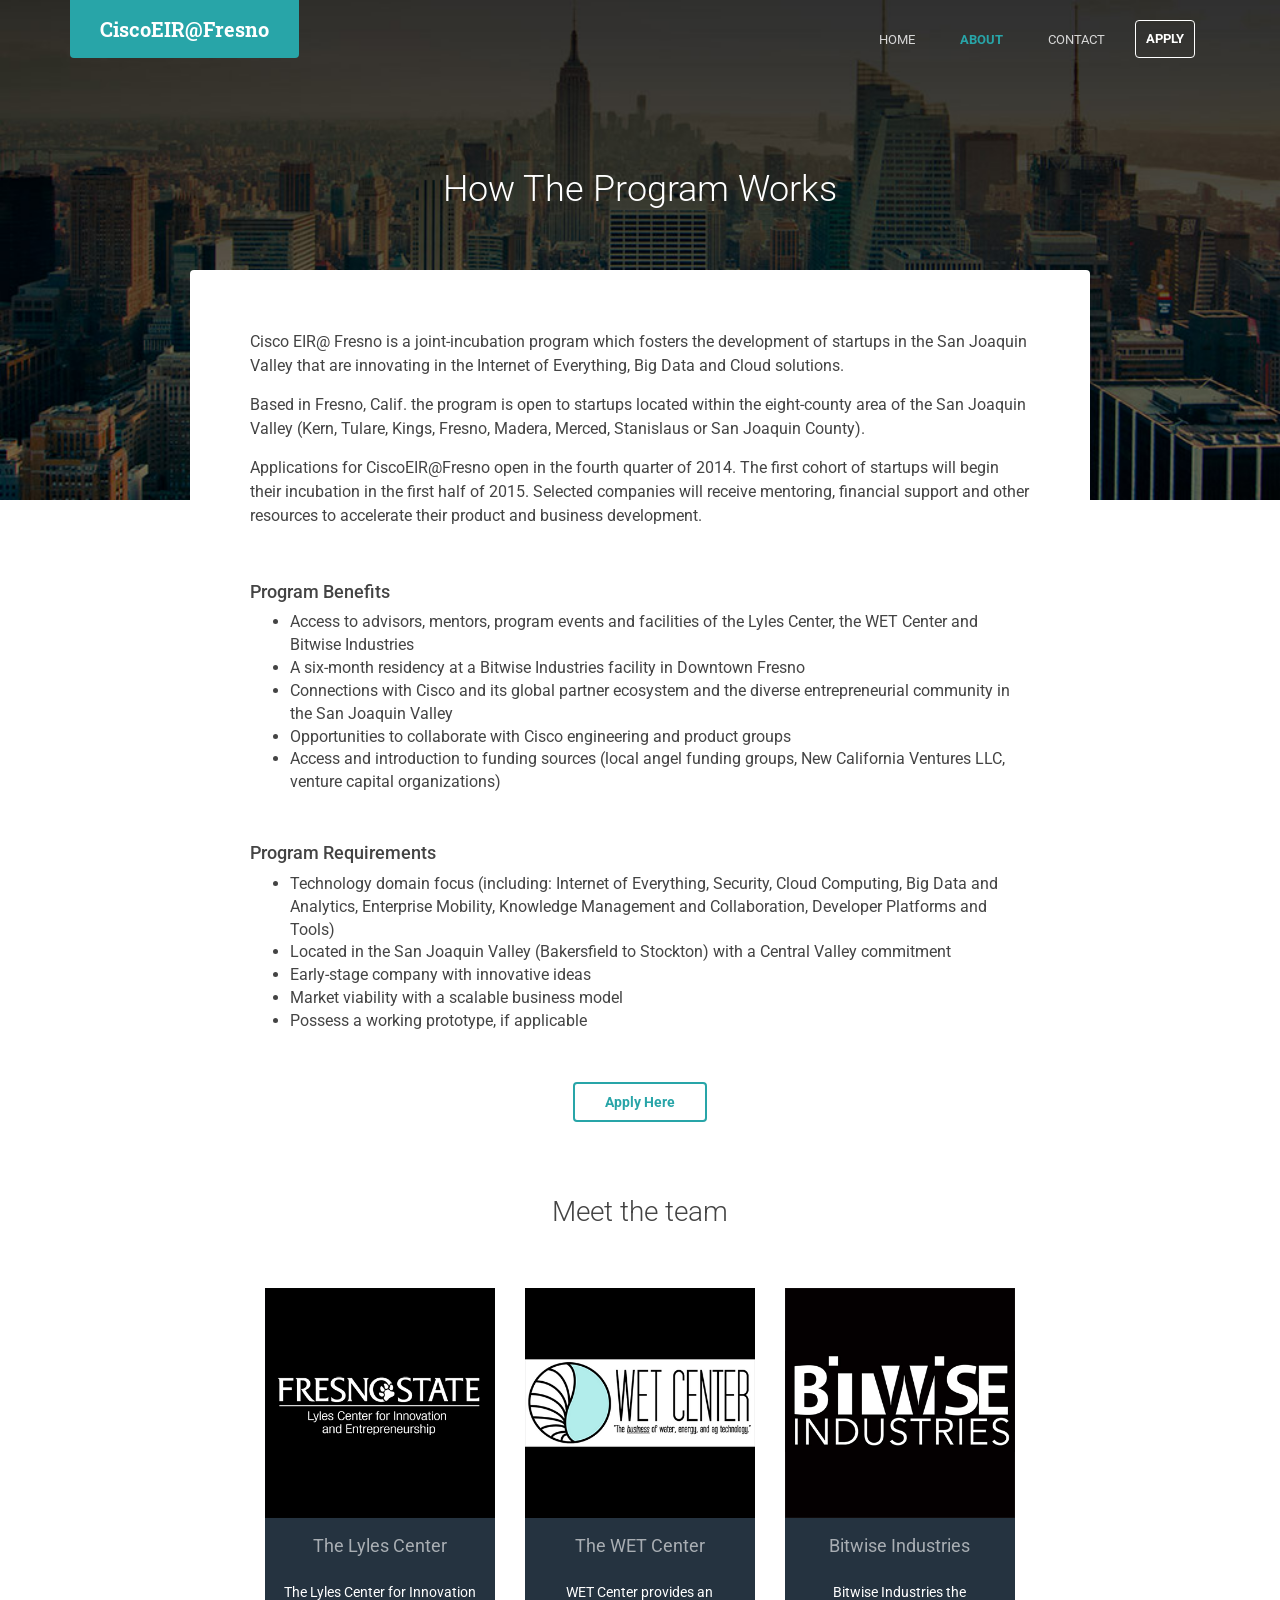
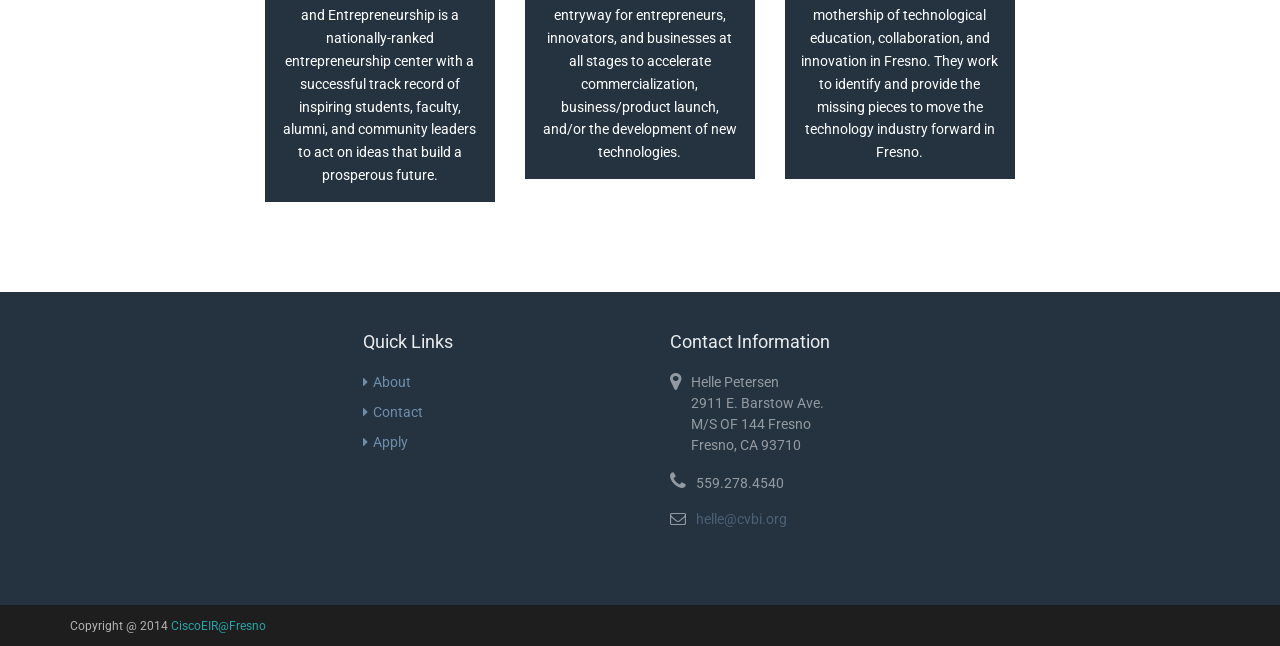
<file: about.html>
<!DOCTYPE html>
<!--[if IE 8]> <html lang="en" class="ie8"> <![endif]-->  
<!--[if IE 9]> <html lang="en" class="ie9"> <![endif]-->  
<!--[if !IE]><!--> <html lang="en"> <!--<![endif]-->  
<head>
    <title>About - Cisco Entrepreneurs in Residence</title>
    <!-- Meta -->
    <meta charset="utf-8">
    <meta http-equiv="X-UA-Compatible" content="IE=edge">
    <meta name="viewport" content="width=device-width, initial-scale=1.0">
    <meta name="description" content="">
    <meta name="author" content="Irma L. Olguin Jr.">    
    <link rel="shortcut icon" href="favicon.ico">  
    <link href='http://fonts.googleapis.com/css?family=Roboto:400,400italic,500,500italic,700,700italic,900,900italic,300italic,300' rel='stylesheet' type='text/css'> 
    <link href='http://fonts.googleapis.com/css?family=Roboto+Slab:400,700,300,100' rel='stylesheet' type='text/css'>
    <!-- Global CSS -->
    <link rel="stylesheet" href="assets/plugins/bootstrap/css/bootstrap.min.css">   
    <!-- Plugins CSS -->    
    <link rel="stylesheet" href="assets/plugins/font-awesome/css/font-awesome.css">
    <link rel="stylesheet" href="assets/plugins/flexslider/flexslider.css">
    <!-- Theme CSS -->
    <link id="theme-style" rel="stylesheet" href="assets/css/styles.css">
    <!-- HTML5 shim and Respond.js IE8 support of HTML5 elements and media queries -->
    <!--[if lt IE 9]>
      <script src="https://oss.maxcdn.com/libs/html5shiv/3.7.0/html5shiv.js"></script>
      <script src="https://oss.maxcdn.com/libs/respond.js/1.4.2/respond.min.js"></script>
    <![endif]-->
</head> 

<body class="about-page">    
    <header id="header" class="header">  
        <div class="container">       
            <h1 class="logo">
                <a href="index.html"><span class="text">CiscoEIR@Fresno</span></a>
            </h1><!--//logo-->
            <nav class="main-nav navbar-right" role="navigation">
                <div class="navbar-header">
                    <button class="navbar-toggle" type="button" data-toggle="collapse" data-target="#navbar-collapse">
                        <span class="sr-only">Toggle navigation</span>
                        <span class="icon-bar"></span>
                        <span class="icon-bar"></span>
                        <span class="icon-bar"></span>
                    </button><!--//nav-toggle-->
                </div><!--//navbar-header-->
                <div id="navbar-collapse" class="navbar-collapse collapse">
                    <ul class="nav navbar-nav">
                        <li class="nav-item"><a href="index.html">Home</a></li>
                        <li class="active nav-item"><a href="about.html">About</a></li>
                        <li class="nav-item"><a href="contact.html">Contact</a></li>
                        <li class="nav-item nav-item-cta last"><a class="btn btn-cta btn-cta-secondary" href="apply.html">Apply</a></li>
                    </ul><!--//nav-->
                </div><!--//navabr-collapse-->
            </nav><!--//main-nav-->                     
        </div><!--//container-->
    </header><!--//header-->
    
    <div class="headline-bg about-headline-bg">
    </div><!--//headline-bg-->         
    
    <!-- ******Video Section****** --> 
    <section class="story-section section section-on-bg">
        <h2 class="title container text-center">How The Program Works</h2>
        <div class="story-container container text-center"> 
            <div class="story-container-inner" >                    
                <div class="about">
                <p>Cisco EIR@ Fresno is a joint-incubation program which fosters the development of startups in the San Joaquin Valley that are innovating in the Internet of Everything, Big Data and Cloud solutions.</p>

                <p>Based in Fresno, Calif. the program is open to startups located within the eight-county area of the San Joaquin Valley (Kern, Tulare, Kings, Fresno, Madera, Merced, Stanislaus or San Joaquin County).</p>

                <p>Applications for CiscoEIR@Fresno open in the fourth quarter of 2014. The first cohort of startups will begin their incubation in the first half of 2015. Selected companies will receive mentoring, financial support and other resources to accelerate their product and business development.</p>

                <p>&nbsp;</p>

                <h4>Program Benefits</h4>
                <ul>
                    <li>Access to advisors, mentors, program events and facilities of the Lyles Center, the WET Center and Bitwise Industries</li>
                    <li>A six-month residency at a Bitwise Industries facility in Downtown Fresno</li>
                    <li>Connections with Cisco and its global partner ecosystem and the diverse entrepreneurial community in the San Joaquin Valley</li>
                    <li>Opportunities to collaborate with Cisco engineering and product groups</li>
                    <li>Access and introduction to funding sources (local angel funding groups, New California Ventures LLC, venture capital organizations)</li>
                </ul>

                <p>&nbsp;</p>

                <h4>Program Requirements</h4>
                <ul>
                    <li>Technology domain focus (including: Internet of Everything, Security, Cloud Computing, Big Data and Analytics, Enterprise Mobility, Knowledge Management and Collaboration, Developer Platforms and Tools)</li>
                    <li>Located in the San Joaquin Valley (Bakersfield to Stockton) with a Central Valley commitment</li>
                    <li>Early-stage company with innovative ideas</li>
                    <li>Market viability with a scalable business model</li>
                    <li>Possess a working prototype, if applicable</li>
                </ul>

                <p>&nbsp;</p>

                <p style="text-align:center;"><a class="btn btn-cta btn-cta-secondary" href="apply.html">Apply Here</a></p>

           
                </div><!--//about-->
                <div class="team row">
                    <h3 class="title">Meet the team</h3>
                    <div class="member col-md-4 col-sm-6 col-xs-12">
                        <div class="member-inner">
                            <figure class="profile">
                                <img class="img-responsive" src="assets/images/team/lyles-center-logo.png" alt="The Lyles Center Logo"/>
                                <figcaption class="info">
                                    <span class="name">The Lyles Center</span>
                                    <br /><br />
                                    <span class="job-title">The Lyles Center for Innovation and Entrepreneurship is a nationally-ranked entrepreneurship center with a successful track record of inspiring students, faculty, alumni, and community leaders to act on ideas that build a prosperous future.</span>
                                    
                                </figcaption>
                            </figure><!--//profile-->
                            <div class="social">
                                <ul class="social-list list-inline">
                                    <li><a href="http://www.facebook.com/lylescenter" target="_blank"><i class="fa fa-facebook"></i></a></li>
                                    <li><a href="http://twitter.com/#!/LylesCenter" target="_blank"><i class="fa fa-twitter"></i></a></li>
                                    <li><a href="http://www.fresnostate.edu/academics/lylescenter/" target="_blank"><i class="fa fa-link"></i></a></li>
                                </ul><!--//social-list-->
                            </div><!--//social-->
                        </div><!--//member-inner-->
                    </div><!--//member-->
                    <div class="member col-md-4 col-sm-6 col-xs-12">
                        <div class="member-inner">
                            <figure class="profile">
                                <img class="img-responsive" src="assets/images/team/wet-center-logo.png" alt="The WET Center Logo"/>
                                <figcaption class="info"><span class="name">The WET Center</span>
                                    <br /><br />
                                    <span class="job-title">WET Center provides an entryway for entrepreneurs, innovators, and businesses at all stages to accelerate commercialization, business/product launch, and/or the development of new technologies. </span></figcaption>
                            </figure><!--//profile-->
                            <div class="social">
                                <ul class="social-list list-inline">
                                    <li><a href="https://www.facebook.com/BitwiseFresno" target="_blank"><i class="fa fa-facebook"></i></a></li>
                                    <li><a href="https://twitter.com/bitwisefresno" target="_blank"><i class="fa fa-twitter"></i></a></li>
                                    <li><a href="http://bitwiseindustries.com" target="_blank"><i class="fa fa-link"></i></a></li>
                                </ul><!--//social-list-->
                            </div><!--//social-->
                        </div><!--//member-inner-->
                    </div><!--//member-->
                    <div class="member col-md-4 col-sm-6 col-xs-12">
                        <div class="member-inner">
                            <figure class="profile">
                                <img class="img-responsive" src="assets/images/team/bitwise-industries-logo.png" alt="Bitwise Industries Logo"/>
                                <figcaption class="info"><span class="name">Bitwise Industries</span>
                                    <br /><br />
                                    <span class="job-title">Bitwise Industries the mothership of technological education, collaboration, and innovation in Fresno. They work to identify and provide the missing pieces to move the technology industry forward in Fresno.</span></figcaption>
                            </figure><!--//profile-->
                            <div class="social">
                                <ul class="social-list list-inline">
                                    <li><a href="https://www.facebook.com/BitwiseFresno" target="_blank"><i class="fa fa-facebook"></i></a></li>
                                    <li><a href="https://twitter.com/bitwisefresno" target="_blank"><i class="fa fa-twitter"></i></a></li>
                                    <li><a href="http://bitwiseindustries.com" target="_blank"><i class="fa fa-link"></i></a></li>
                                </ul><!--//social-list-->
                            </div><!--//social-->
                        </div><!--//member-inner-->
                    </div><!--//member-->
                </div><!--//team-->
            </div><!--//story-container--> 
        </div><!--//container-->
    </section><!--//story-video-->
    
     <!-- ******FOOTER****** --> 
    <footer class="footer">
        <div class="footer-content">
            <div class="container">
                <div class="row">                    
                    <div class="footer-col links col-md-3 col-md-offset-3 col-sm-12 col-xs-12">
                        <div class="footer-col-inner">
                            <h3 class="title">Quick Links</h3>
                            <ul class="list-unstyled">
                                <li><a href="about.html"><i class="fa fa-caret-right"></i>About</a></li>
                                <li><a href="contact.html"><i class="fa fa-caret-right"></i>Contact</a></li>
                                <li><a href="apply.html"><i class="fa fa-caret-right"></i>Apply</a></li>
                            </ul>
                        </div><!--//footer-col-inner-->
                    </div><!--//foooter-col-->     
                    <div class="footer-col contact col-md-6 col-sm-12 col-xs-12">
                    <div class="footer-col contact col-md-6 col-sm-12 col-xs-12">
                        <div class="footer-col-inner">
                            <h3 class="title">Contact Information</h3>                          
                            <p class="adr clearfix">
                                <i class="fa fa-map-marker pull-left"></i>        
                                <span class="adr-group pull-left">       
                                    <span class="street-address">Helle Petersen</span><br>
                                    <span class="region">2911 E. Barstow Ave. </span><br>
                                    <span class="postal-code">M/S OF 144 Fresno</span><br>
                                    <span class="country-name">Fresno, CA 93710</span>
                                </span>
                            </p>
                            <p class="tel"><i class="fa fa-phone"></i>559.278.4540</p>
                            <p class="email"><i class="fa fa-envelope-o"></i><a href="mailto:helle@cvbi.org">helle@cvbi.org</a></p>                      
                        </div><!--//footer-col-inner-->
                    </div><!--//contact-->
                    </div><!--//contact-->
                    <div class="clearfix"></div> 
                </div><!--//row-->
            </div><!--//container-->
        </div><!--//footer-content-->
        <div class="bottom-bar">
            <div class="container">
                <small class="copyright">Copyright @ 2014 <a href="http://startup-fresno.com/" target="_blank">CiscoEIR@Fresno</a></small>                
            </div><!--//container-->
        </div><!--//bottom-bar-->
    </footer><!--//footer-->
    
    <!-- Video Modal -->
    <div class="modal modal-video" id="modal-video" tabindex="-1" role="dialog" aria-labelledby="videoModalLabel" aria-hidden="true">
        <div class="modal-dialog">
            <div class="modal-content">
                <div class="modal-header">
                    <button type="button" class="close" data-dismiss="modal" aria-hidden="true">&times;</button>
                    <h4 id="videoModalLabel" class="modal-title sr-only">Video Tour</h4>
                </div>
                <div class="modal-body">
                    <div class="video-container">
                        <iframe width="853" height="480" src="//www.youtube.com/embed/SnmJWFc1aJs" frameborder="0" allowfullscreen></iframe>
                    </div><!--//video-container-->
                </div><!--//modal-body-->
            </div><!--//modal-content-->
        </div><!--//modal-dialog-->
    </div><!--//modal-->
    

 
    <!-- Javascript -->          
    <script type="text/javascript" src="assets/plugins/jquery-1.11.1.min.js"></script>
    <script type="text/javascript" src="assets/plugins/jquery-migrate-1.2.1.min.js"></script>
    <script type="text/javascript" src="assets/plugins/bootstrap/js/bootstrap.min.js"></script> 
    <script type="text/javascript" src="assets/plugins/bootstrap-hover-dropdown.min.js"></script>
    <script type="text/javascript" src="assets/plugins/back-to-top.js"></script>
    <script type="text/javascript" src="assets/plugins/jquery-placeholder/jquery.placeholder.js"></script>
    <script type="text/javascript" src="assets/plugins/FitVids/jquery.fitvids.js"></script>
    <script type="text/javascript" src="assets/plugins/flexslider/jquery.flexslider-min.js"></script>     
    <script type="text/javascript" src="assets/js/main.js"></script>
    
            
</body>
</html>
</file>
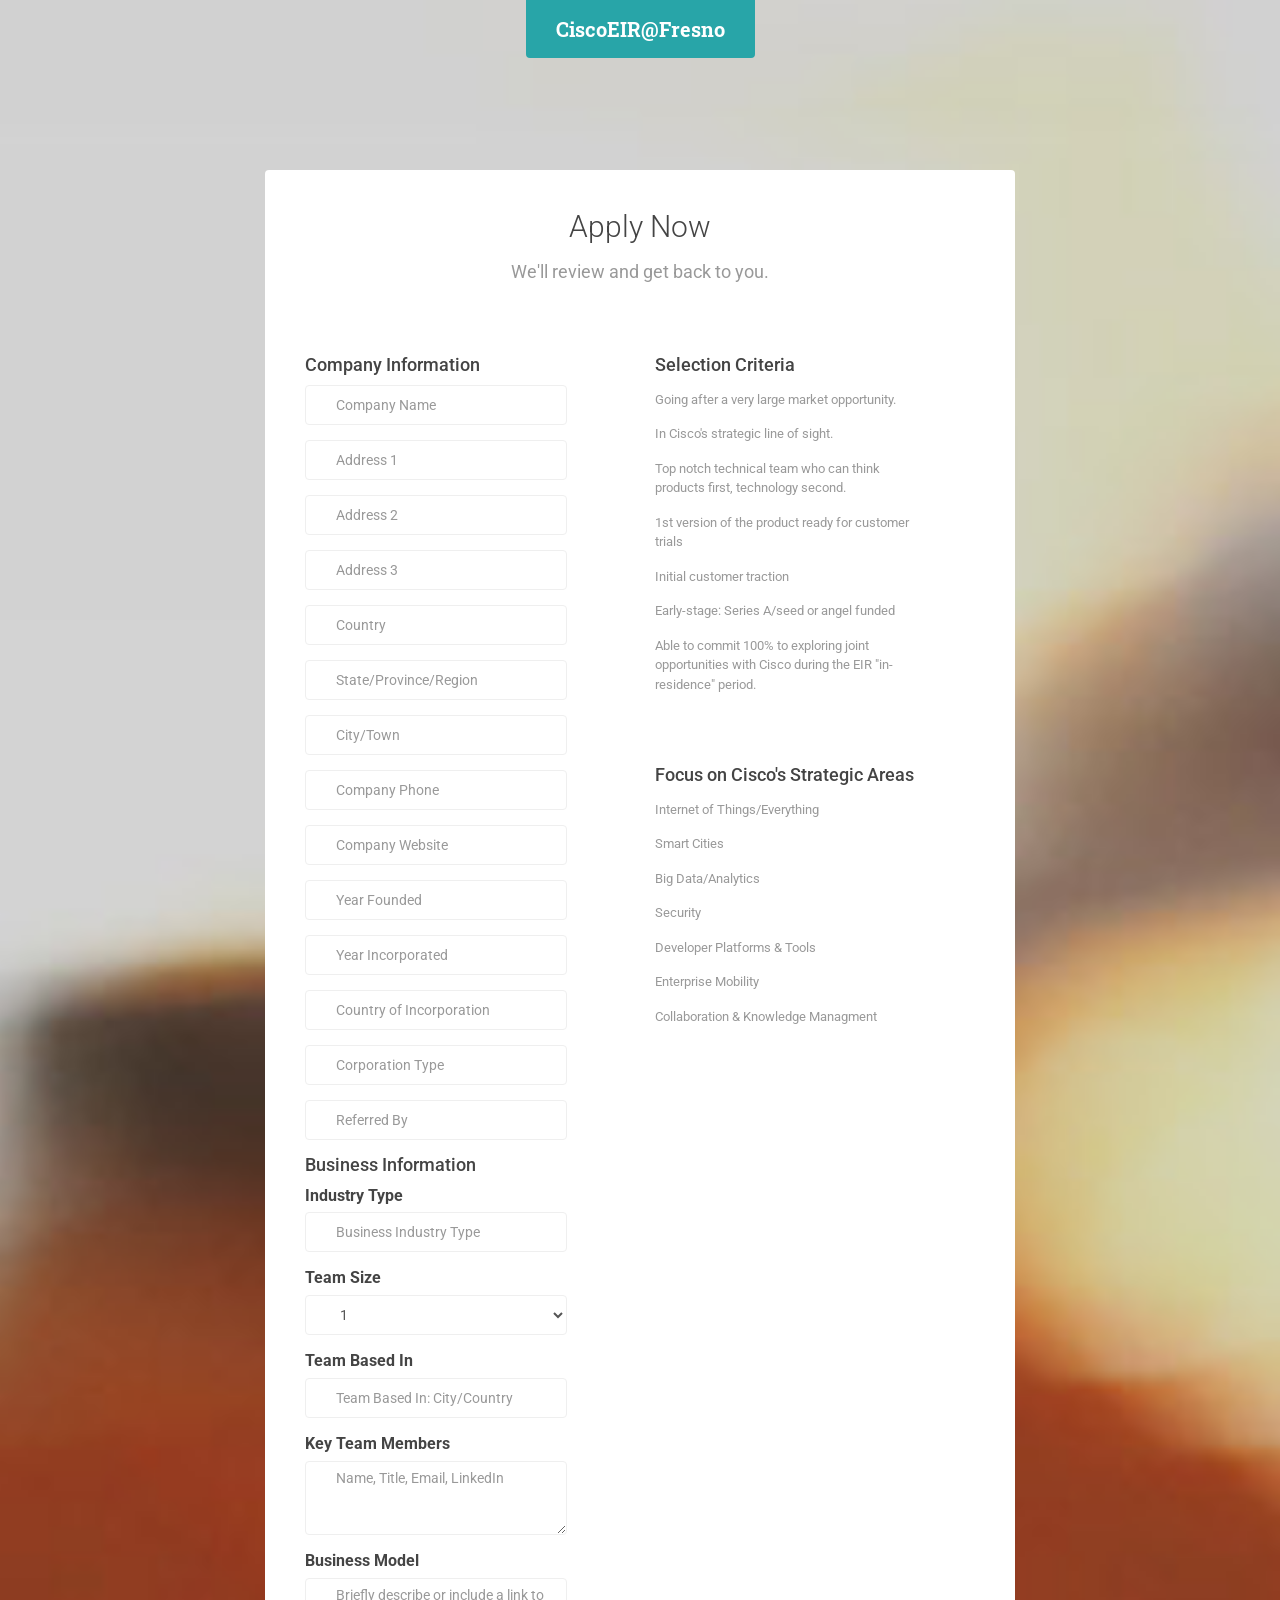
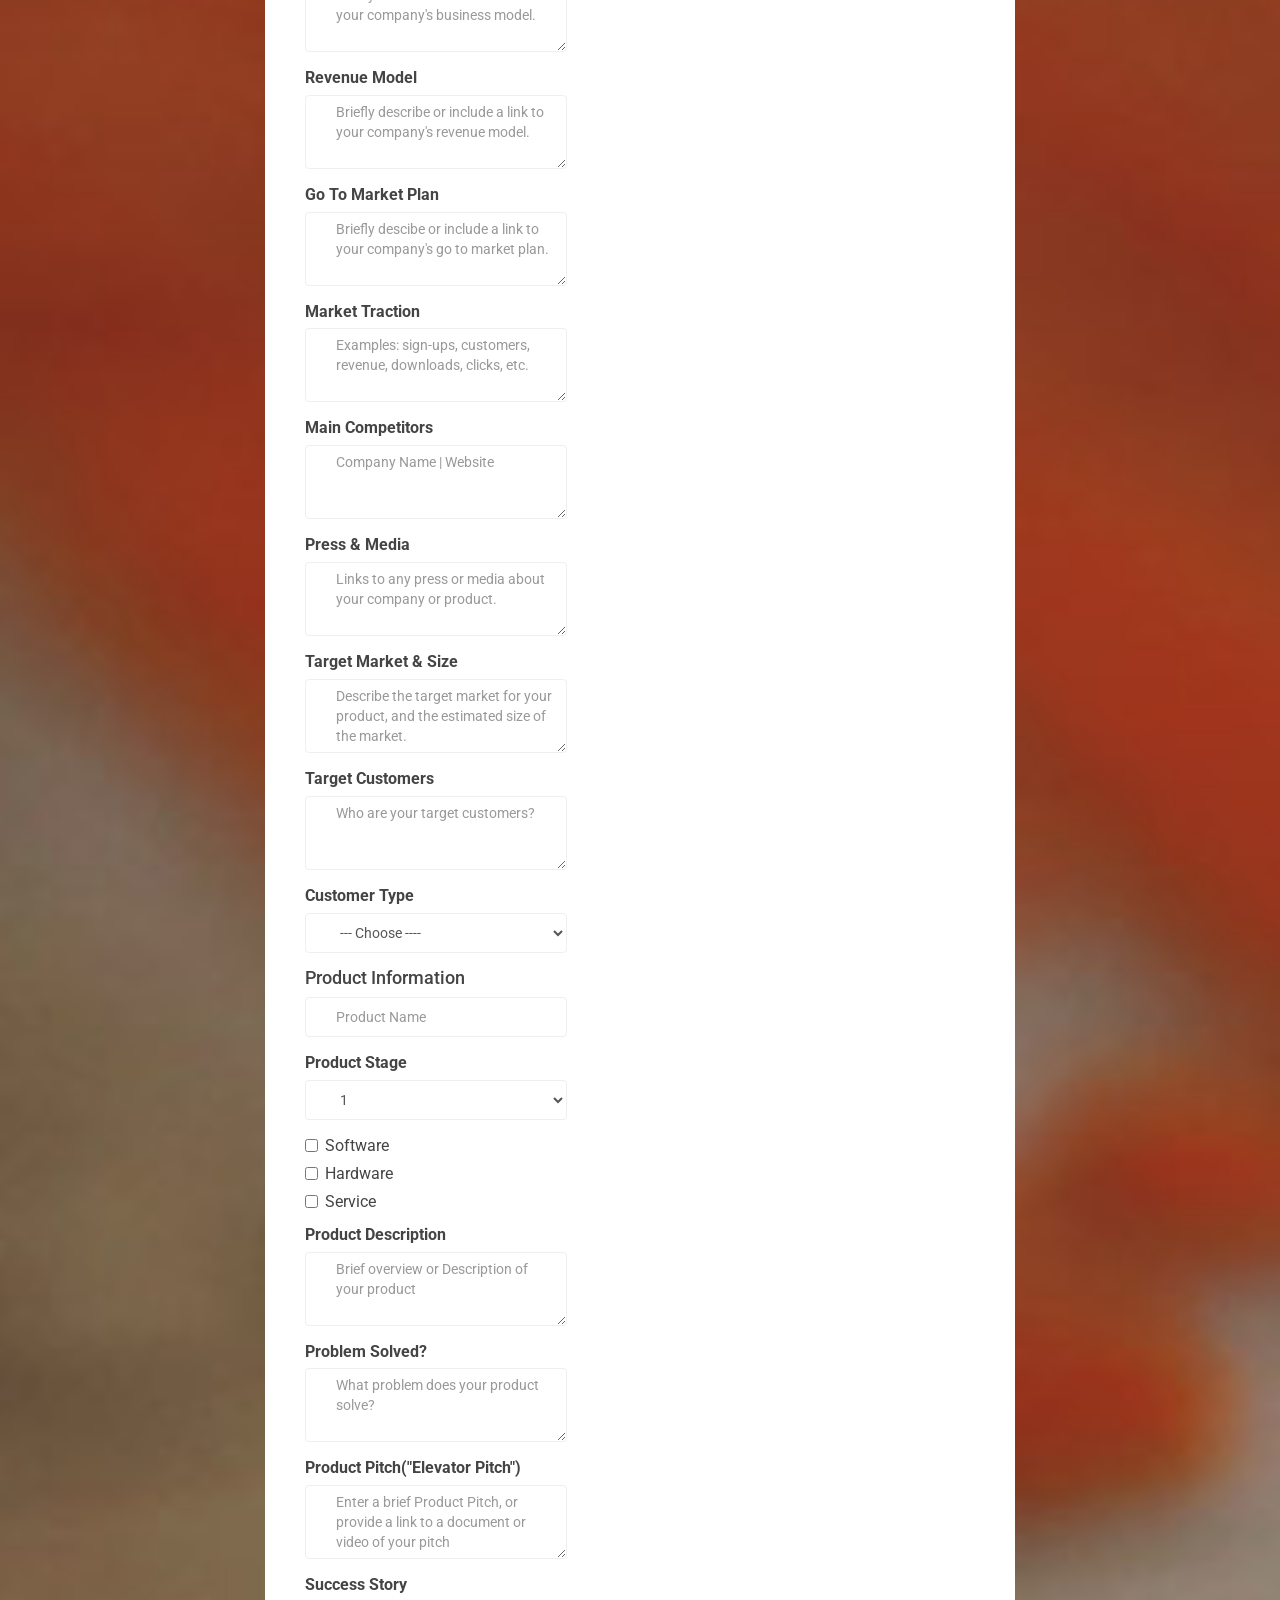
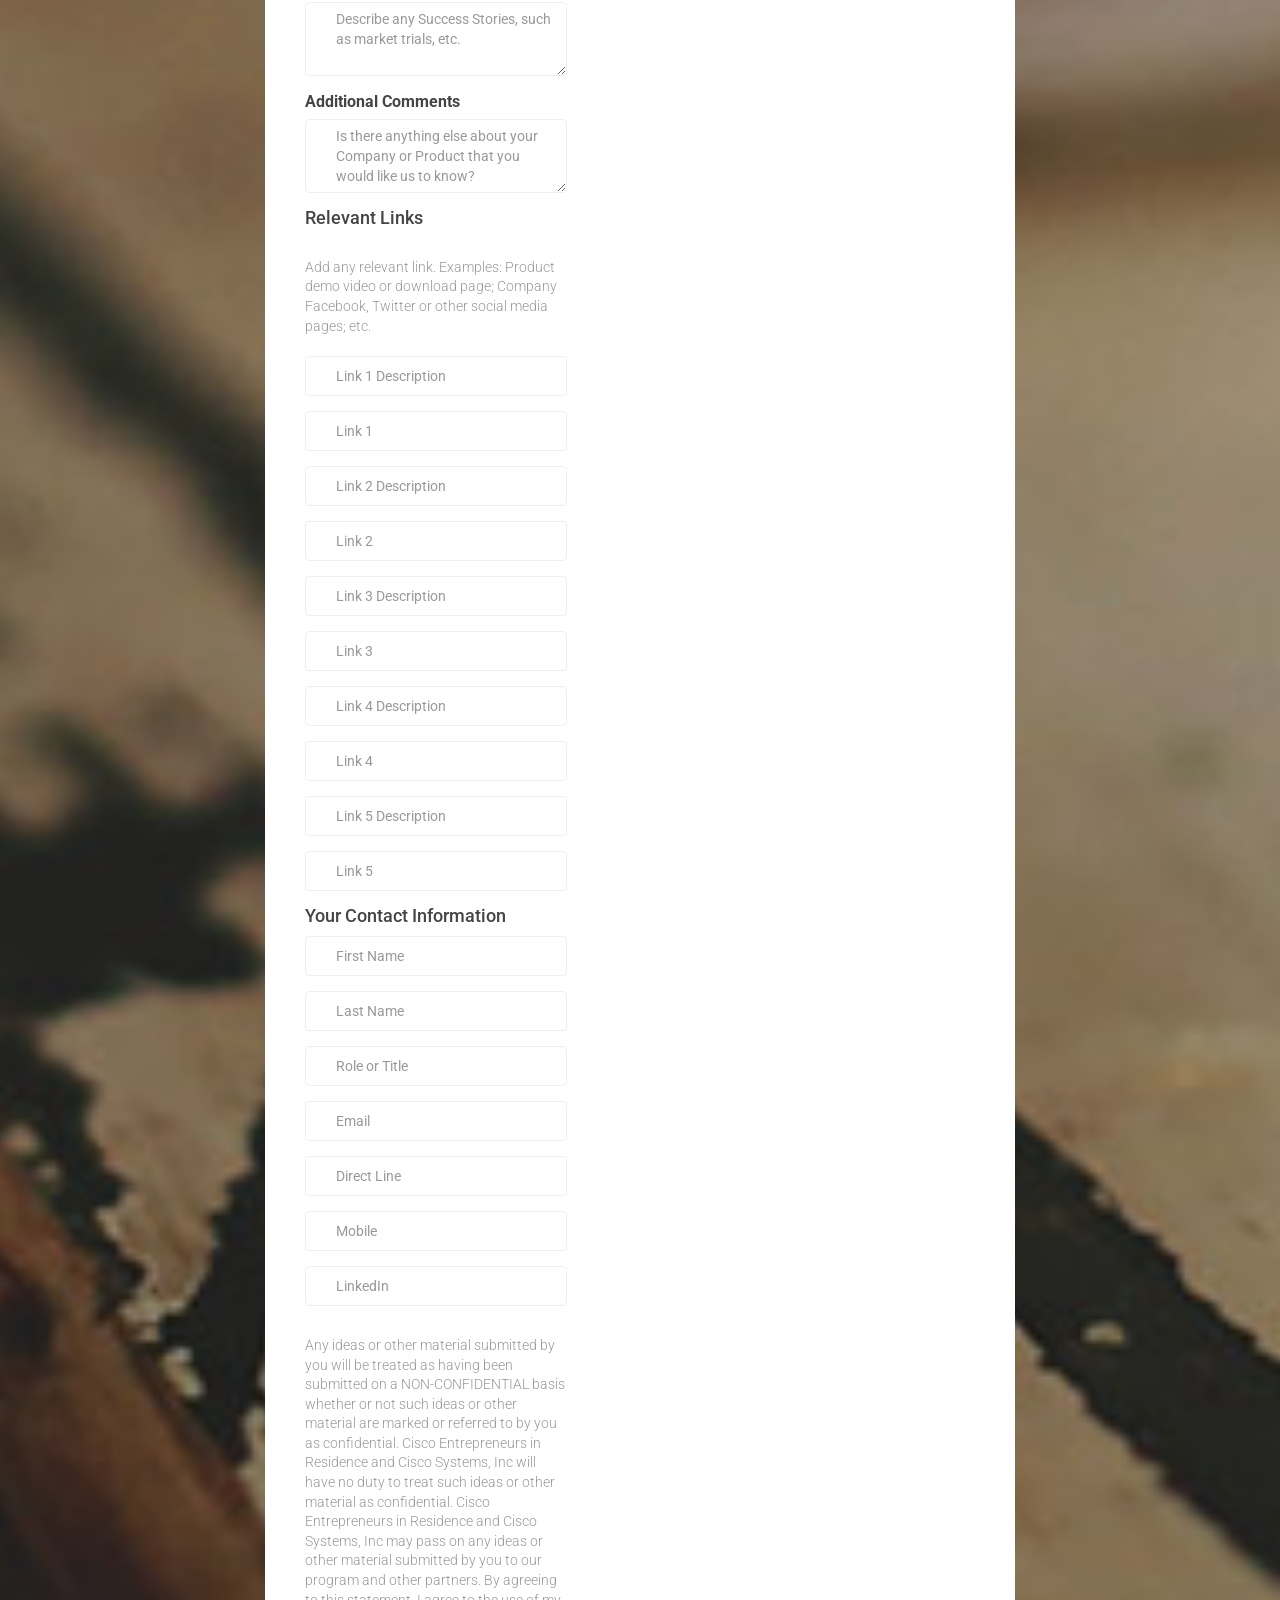
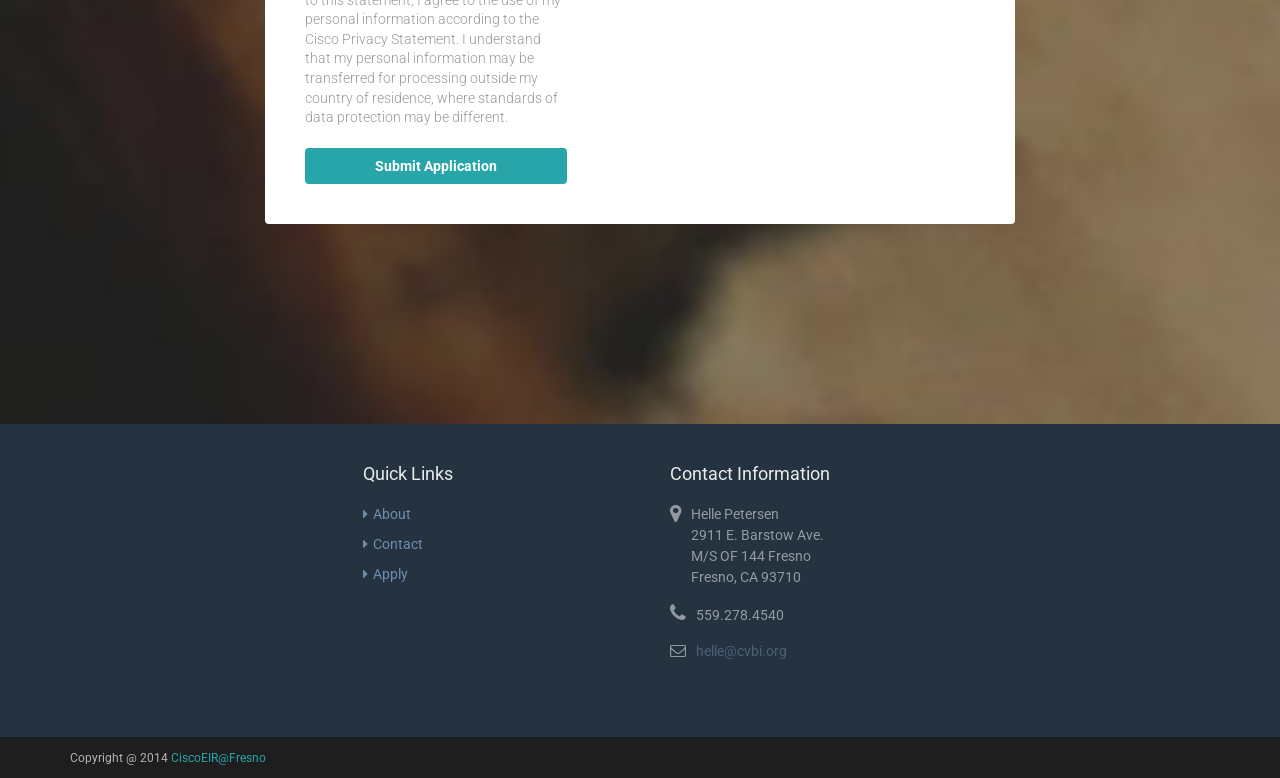
<file: apply.html>
<!DOCTYPE html>
<!--[if IE 8]> <html lang="en" class="ie8"> <![endif]-->  
<!--[if IE 9]> <html lang="en" class="ie9"> <![endif]-->  
<!--[if !IE]><!--> <html lang="en"> <!--<![endif]-->  
<head>
    <title>Apply - Cisco Entrepreneurs in Residence</title>
    <!-- Meta -->
    <meta charset="utf-8">
    <meta http-equiv="X-UA-Compatible" content="IE=edge">
    <meta name="viewport" content="width=device-width, initial-scale=1.0">
    <meta name="description" content="">
    <meta name="author" content="">    
    <link rel="shortcut icon" href="favicon.ico">  
    <link href='http://fonts.googleapis.com/css?family=Roboto:400,400italic,500,500italic,700,700italic,900,900italic,300italic,300' rel='stylesheet' type='text/css'> 
    <link href='http://fonts.googleapis.com/css?family=Roboto+Slab:400,700,300,100' rel='stylesheet' type='text/css'>
    <!-- Global CSS -->
    <link rel="stylesheet" href="assets/plugins/bootstrap/css/bootstrap.min.css">   
    <!-- Plugins CSS -->    
    <link rel="stylesheet" href="assets/plugins/font-awesome/css/font-awesome.css">
    <link rel="stylesheet" href="assets/plugins/flexslider/flexslider.css">
    <!-- Theme CSS -->
    <link id="theme-style" rel="stylesheet" href="assets/css/styles.css">
    <!-- HTML5 shim and Respond.js IE8 support of HTML5 elements and media queries -->
    <!--[if lt IE 9]>
      <script src="https://oss.maxcdn.com/libs/html5shiv/3.7.0/html5shiv.js"></script>
      <script src="https://oss.maxcdn.com/libs/respond.js/1.4.2/respond.min.js"></script>
    <![endif]-->
</head> 

<body class="signup-page access-page has-full-screen-bg">
    <div class="upper-wrapper">
        <!-- ******HEADER****** --> 
        <header class="header">
            <div class="container">       
                <h1 class="logo">
                    <a href="index.html"><span class="logo-icon"></span><span class="text">CiscoEIR@Fresno</span></a>
                </h1><!--//logo-->
                                     
            </div><!--//container-->
        </header><!--//header-->
        
        <!-- ******Login Section****** --> 
        <section class="signup-section access-section section">
            <div class="container">
                <div class="row">
                    <div class="form-box col-md-8 col-sm-12 col-xs-12 col-md-offset-2 col-sm-offset-0 xs-offset-0">     
                        <div class="form-box-inner">
                            <h2 class="title text-center">Apply Now</h2>  
                            <p class="intro text-center">We'll review and get back to you.</p>               
                            <div class="row">
                                <div class="form-container col-md-5 col-sm-12 col-xs-12">
                                   

                                    <form class="login-form" action="mailer.php" method="POST">   

                                        <!-- company info -->      

                                        <h4>Company Information</h4>     

                                        <div class="form-group">
                                            <label class="sr-only" for="company_name">Company Name</label>
                                            <input id="company_name" name="company_name" type="email" class="form-control" placeholder="Company Name">
                                        </div>
                                        <div class="form-group">
                                            <label class="sr-only" for="company_address_1">Address 1</label>
                                            <input id="company_address_1" name="company_address_1" type="text" class="form-control" placeholder="Address 1">
                                        </div>
                                        <div class="form-group">
                                            <label class="sr-only" for="company_address_2">Address 2</label>
                                            <input id="company_address_2" name="company_address_2" type="text" class="form-control" placeholder="Address 2">
                                        </div>
                                        <div class="form-group">
                                            <label class="sr-only" for="company_address_3">Address 3</label>
                                            <input id="company_address_3" name="company_address_3" type="text" class="form-control" placeholder="Address 3">
                                        </div>    
                                        <div class="form-group">
                                            <label class="sr-only" for="company_country">Country</label>
                                            <input id="company_country" name="company_country" type="text" class="form-control" placeholder="Country">
                                        </div>         
                                        <div class="form-group">
                                            <label class="sr-only" for="company_state_province_region">State/Province/Region</label>
                                            <input id="company_state_province_region" name="company_state_province_region" type="text" class="form-control" placeholder="State/Province/Region">
                                        </div>   
                                        <div class="form-group">
                                            <label class="sr-only" for="company_city">City/Town</label>
                                            <input id="company_city" name="company_city" type="text" class="form-control" placeholder="City/Town">
                                        </div>   
                                        <div class="form-group">
                                            <label class="sr-only" for="company_phone">Company Phone</label>
                                            <input id="company_phone" name="company_phone" type="text" class="form-control" placeholder="Company Phone">
                                        </div> 
                                        <div class="form-group">
                                            <label class="sr-only" for="company_website">Company Website</label>
                                            <input id="company_website" name="company_website" type="text" class="form-control" placeholder="Company Website">
                                        </div>   
                                        <div class="form-group">
                                            <label class="sr-only" for="company_year_founded">Year Founded</label>
                                            <input id="company_year_founded" name="company_year_founded" type="text" class="form-control" placeholder="Year Founded">
                                        </div>   
                                        <div class="form-group">
                                            <label class="sr-only" for="company_year_incorporated">Year Incorporated</label>
                                            <input id="company_year_incorporated" name="company_year_incorporated" type="text" class="form-control" placeholder="Year Incorporated">
                                        </div>                                                                                                                                   <div class="form-group">
                                            <label class="sr-only" for="company_country_of_incorporation">Country of Incorporation</label>
                                            <input id="company_country_of_incorporation" name="company_country_of_incorporation" type="text" class="form-control" placeholder="Country of Incorporation">
                                        </div>   
                                        <div class="form-group">
                                            <label class="sr-only" for="company_corporation_type">Corporation Type</label>
                                            <input id="company_corporation_type" name="company_corporation_type" type="text" class="form-control" placeholder="Corporation Type">
                                        </div>   
                                        <div class="form-group">
                                            <label class="sr-only" for="referred_by">Referred By</label>
                                            <input id="referred_by" name="referred_by" type="text" class="form-control" placeholder="Referred By">
                                        </div>  


                                         <h4>Business Information</h4>
                                         <div class="form-group">
                                            <label class="" for="business_industry_type">Industry Type</label>
                                            <input id="business_industry_type" name="business_industry_type" type="text" class="form-control" placeholder="Business Industry Type">
                                         </div>

                                        <div class="form-group">
                                            <label class="" for="business_team_size">Team Size</label>
                                            <select class="form-control" name="business_team_size" id="business_team_size">
                                              <option>1</option>
                                              <option>2</option>
                                              <option>3</option>
                                              <option>4</option>
                                              <option>5</option>
                                            </select>
                                         </div>    


                                        <div class="form-group">
                                            <label class="" for="team_based_in">Team Based In</label>
                                            <input id="team_based_in" name="team_based_in" type="text" class="form-control" placeholder="Team Based In: City/Country">
                                        </div>

                                        <div class="form-group">
                                            <label class="" for="team_key_members">Key Team Members</label>
                                            <textarea class="form-control" id="team_key_members" name="team_key_members" rows="3" placeholder="Name, Title, Email, LinkedIn"></textarea>
                                        </div>                                                                              

                                        <div class="form-group">
                                            <label class="" for="business_model">Business Model</label>
                                            <textarea class="form-control" id="business_model" name="business_model" rows="3" placeholder="Briefly describe or include a link to your company's business model."></textarea>
                                        </div>      

                                        <div class="form-group">
                                            <label class="" for="revenue_model">Revenue Model</label>
                                            <textarea class="form-control" id="revenue_model" name="revenue_model" rows="3" placeholder="Briefly describe or include a link to your company's revenue model."></textarea>
                                        </div>      

                                        <div class="form-group">
                                            <label class="" for="go_to_market_plan">Go To Market Plan</label>
                                            <textarea class="form-control" id="go_to_market_plan" name="go_to_market_plan" rows="3" placeholder="Briefly descibe or include a link to your company's go to market plan."></textarea>
                                        </div>      

                                        <div class="form-group">
                                            <label class="" for="market_traction">Market Traction</label>
                                            <textarea class="form-control" id="market_traction" name="market_traction" rows="3" placeholder="Examples: sign-ups, customers, revenue, downloads, clicks, etc."></textarea>
                                        </div>      

                                        <div class="form-group">
                                            <label class="" for="main_competitors">Main Competitors</label>
                                            <textarea class="form-control" id="main_competitors" name="main_competitors" rows="3" placeholder="Company Name | Website"></textarea>
                                        </div>      

                                        <div class="form-group">
                                            <label class="" for="press_and_media">Press &amp; Media</label>
                                            <textarea class="form-control" id="" name="" rows="3" placeholder="Links to any press or media about your company or product."></textarea>
                                        </div>      

                                        <div class="form-group">
                                            <label class="" for="target_market_and_size">Target Market &amp; Size</label>
                                            <textarea class="form-control" id="target_market_and_size" name="target_market_and_size" rows="3" placeholder="Describe the target market for your product, and the estimated size of the market."></textarea>
                                        </div>      

                                        <div class="form-group">
                                            <label class="" for="target_customers">Target Customers</label>
                                            <textarea class="form-control" id="target_customers" name="target_customers" rows="3" placeholder="Who are your target customers?"></textarea>
                                        </div> 

                                        <div class="form-group">
                                            <label class="" for="customer_type">Customer Type</label>
                                            <select class="form-control">
                                              <option>--- Choose ----</option>
                                              <option value="Business to Business">B2B</option>
                                              <option value="Business to Consumer">B2C</option>
                                              <option>3</option>
                                            </select>
                                         </div>   

                                         <h4>Product Information</h4>                                                                                                                                                                    


                                        <div class="form-group">
                                            <label class="sr-only" for="product_name">Product Name</label>
                                            <input id="product_name" name="product_name" type="email" class="form-control" placeholder="Product Name">
                                        </div>

                                        <div class="form-group">
                                            <label class="" for="business_industry_type">Product Stage</label>
                                            <select class="form-control">
                                              <option>1</option>
                                              <option>2</option>
                                              <option>3</option>
                                              <option>4</option>
                                              <option>5</option>
                                            </select>
                                         </div>   

                                        <div class="checkbox">   
                                          <label>
                                            <input type="checkbox" value="">
                                            Software
                                          </label>
                                        </div>       
                                        
                                        <div class="checkbox">
                                          <label>
                                            <input type="checkbox" value="">
                                            Hardware
                                          </label>
                                        </div>

                                        <div class="checkbox">
                                          <label>
                                            <input type="checkbox" value="">
                                            Service
                                          </label>
                                        </div>    
                                        
                                        <div class="form-group">
                                            <label class="" for="product_description">Product Description</label>
                                            <textarea class="form-control" id="product_description" name="product_description" rows="3" placeholder="Brief overview or Description of your product"></textarea>
                                        </div>   

                                         <div class="form-group">
                                            <label class="" for="problem_solved">Problem Solved?</label>
                                            <textarea class="form-control" id="problem_solved" name="problem_solved" rows="3" placeholder="What problem does your product solve?"></textarea>
                                        </div> 

                                        <div class="form-group">
                                            <label class="" for="product_pitch">Product Pitch("Elevator Pitch")</label>
                                            <textarea class="form-control" id="product_pitch" name="problem_pitch" rows="3" placeholder="Enter a brief Product Pitch, or provide a link to a document or video of your pitch"></textarea>
                                        </div> 


                                        <div class="form-group">
                                            <label class="" for="success_story">Success Story</label>
                                            <textarea class="form-control" id="success_story" name="success_story" rows="3" placeholder="Describe any Success Stories, such as market trials, etc."></textarea>
                                        </div> 

                                        <div class="form-group">
                                            <label class="" for="additional_comments">Additional Comments</label>
                                            <textarea class="form-control" id="additional_comments" name="additional_comments" rows="3" placeholder="Is there anything else about your Company or Product that you would like us to know?"></textarea>
                                        </div> 

                                        <h4>Relevant Links</h4>   
                                        <p class="lead">Add any relevant link. Examples: Product demo video or download page; Company Facebook, Twitter or other social media pages; etc.</p>                                                                                                                                                                                                                                  
                                        <div class="form-group">
                                            <label class="sr-only" for="link_1_description">Link 1 Descrition</label>
                                            <input id="link_1_description" name="link_1_description" type="email" class="form-control" placeholder="Link 1 Description">
                                        </div>
                                        <div class="form-group">
                                            <label class="sr-only" for="link_1">Link 1</label>
                                            <input id="link_1" name="link_1" type="email" class="form-control" placeholder="Link 1">
                                        </div> 

                                        <div class="form-group">
                                            <label class="sr-only" for="link_2_description">Link 2 Descrition</label>
                                            <input id="link_2_description" name="link_2_description" type="email" class="form-control" placeholder="Link 2 Description">
                                        </div>
                                        <div class="form-group">
                                            <label class="sr-only" for="link_2">Link 2</label>
                                            <input id="link_2" name="link_2" type="email" class="form-control" placeholder="Link 2">
                                        </div>     

                                        <div class="form-group">
                                            <label class="sr-only" for="link_3_description">Link 3 Descrition</label>
                                            <input id="link_3_description" name="link_3_description" type="email" class="form-control" placeholder="Link 3 Description">
                                        </div>
                                        <div class="form-group">
                                            <label class="sr-only" for="link_3">Link 3</label>
                                            <input id="link_3" name="link_1" type="email" class="form-control" placeholder="Link 3">
                                        </div>     

                                        <div class="form-group">
                                            <label class="sr-only" for="link_4_description">Link 4 Descrition</label>
                                            <input id="link_4_description" name="link_4_description" type="email" class="form-control" placeholder="Link 4 Description">
                                        </div>
                                        <div class="form-group">
                                            <label class="sr-only" for="link_4">Link 4</label>
                                            <input id="link_4" name="link_4" type="email" class="form-control" placeholder="Link 4">
                                        </div>     

                                        <div class="form-group">
                                            <label class="sr-only" for="link_5_description">Link 5 Descrition</label>
                                            <input id="link_5_description" name="link_5_description" type="email" class="form-control" placeholder="Link 5 Description">
                                        </div>
                                        <div class="form-group">
                                            <label class="sr-only" for="link_5">Link 5</label>
                                            <input id="link_5" name="link_1" type="email" class="form-control" placeholder="Link 5">
                                        </div>     

                                        <h4>Your Contact Information</h4>                                                                                                                                                                                                       
                                        <div class="form-group">
                                            <label class="sr-only" for="first_name">First Name</label>
                                            <input id="first_name" name="first_name" type="text" class="form-control" placeholder="First Name">
                                        </div>
                                                                                                                                                                                                       
                                        <div class="form-group">
                                            <label class="sr-only" for="last_name">Last Name</label>
                                            <input id="last_name" name="last_name" type="text" class="form-control" placeholder="Last Name">
                                        </div>
                                                                     
                                        <div class="form-group">
                                            <label class="sr-only" for="role_or_title">Role or Title</label>
                                            <input id="role_or_title" name="role_or_title" type="text" class="form-control" placeholder="Role or Title">
                                        </div>
                                                     
                                        <div class="form-group">
                                            <label class="sr-only" for="email">Email</label>
                                            <input id="email" name="email" type="text" class="form-control" placeholder="Email">
                                        </div>

                                        <div class="form-group">
                                            <label class="sr-only" for="direct_line">Direct Line</label>
                                            <input id="direct_line" name="direct_line" type="text" class="form-control" placeholder="Direct Line">
                                        </div>

                                        <div class="form-group">
                                            <label class="sr-only" for="mobile">Mobile</label>
                                            <input id="mobile" name="mobile" type="text" class="form-control" placeholder="Mobile">
                                        </div>

                                        <div class="form-group">
                                            <label class="sr-only" for="linkedin">LinkedIn</label>
                                            <input id="linkedin" name="linkedin" type="text" class="form-control" placeholder="LinkedIn">
                                        </div>        

                                        <p class="lead">Any ideas or other material submitted by you will be treated as having been submitted on a NON-CONFIDENTIAL basis whether or not such ideas or other material are marked or referred to by you as confidential. Cisco Entrepreneurs in Residence and Cisco Systems, Inc will have no duty to treat such ideas or other material as confidential. Cisco Entrepreneurs in Residence and Cisco Systems, Inc may pass on any ideas or other material submitted by you to our program and other partners. By agreeing to this statement, I agree to the use of my personal information according to the Cisco Privacy Statement. I understand that my personal information may be transferred for processing outside my country of residence, where standards of data protection may be different.</p>                                                                                                                                                                                                                                   
                                        <input type="hidden" name="subject" value="Application" />
                                        <button type="submit" class="btn btn-block btn-cta-primary">Submit Application</button>

                                         
                                         <!--<p class="lead">Don't have a Velocity account yet? <br><a class="signup-link" href="signup.html">Create your account now</a></p> --> 
                                    </form>             

                                </div><!--//form-container-->
                                <div class="col-md-5 col-sm-12 col-xs-12 col-md-offset-1 col-sm-offset-0 col-sm-offset-0">  
                                    <h4>Selection Criteria</h4>                   

                                        <p class="note">Going after a very large market opportunity.</p>
                                        <p class="note">In Cisco's strategic line of sight.</p>
                                        <p class="note">Top notch technical team who can think products first, technology second.</p>
                                        <p class="note">1st version of the product ready for customer trials</p>
                                        <p class="note">Initial customer traction</p>
                                        <p class="note">Early-stage: Series A/seed or angel funded</p>
                                        <p class="note">Able to commit 100% to exploring joint opportunities with Cisco during the EIR &quot;in-residence&quot; period.</p>
                                        <br /><br />

                                    <h4>Focus on Cisco's Strategic Areas</h4>
                                        <p class="note">Internet of Things/Everything</p>
                                        <p class="note">Smart Cities</p>
                                        <p class="note">Big Data/Analytics</p>
                                        <p class="note">Security</p>
                                        <p class="note">Developer Platforms &amp; Tools</p>
                                        <p class="note">Enterprise Mobility</p>
                                        <p class="note">Collaboration &amp; Knowledge Managment</p>
                                    

                                </div><!--//social-login-->
                            </div><!--//row-->
                        </div><!--//form-box-inner-->
                    </div><!--//form-box-->
                </div><!--//row-->
            </div><!--//container-->
        </section><!--//contact-section-->
    </div><!--//upper-wrapper-->
    
     <!-- ******FOOTER****** --> 
    <footer class="footer">
        <div class="footer-content">
            <div class="container">
                <div class="row">                    
                    <div class="footer-col links col-md-3 col-md-offset-3 col-sm-12 col-xs-12">
                        <div class="footer-col-inner">
                            <h3 class="title">Quick Links</h3>
                            <ul class="list-unstyled">
                                <li><a href="about.html"><i class="fa fa-caret-right"></i>About</a></li>
                                <li><a href="contact.html"><i class="fa fa-caret-right"></i>Contact</a></li>
                                <li><a href="apply.html"><i class="fa fa-caret-right"></i>Apply</a></li>
                            </ul>
                        </div><!--//footer-col-inner-->
                    </div><!--//foooter-col-->     
                    <div class="footer-col contact col-md-6 col-sm-12 col-xs-12">
                    <div class="footer-col contact col-md-6 col-sm-12 col-xs-12">
                        <div class="footer-col-inner">
                            <h3 class="title">Contact Information</h3>                          
                            <p class="adr clearfix">
                                <i class="fa fa-map-marker pull-left"></i>        
                                <span class="adr-group pull-left">       
                                    <span class="street-address">Helle Petersen</span><br>
                                    <span class="region">2911 E. Barstow Ave. </span><br>
                                    <span class="postal-code">M/S OF 144 Fresno</span><br>
                                    <span class="country-name">Fresno, CA 93710</span>
                                </span>
                            </p>
                            <p class="tel"><i class="fa fa-phone"></i>559.278.4540</p>
                            <p class="email"><i class="fa fa-envelope-o"></i><a href="mailto:helle@cvbi.org">helle@cvbi.org</a></p>                      
                        </div><!--//footer-col-inner-->
                    </div><!--//contact-->
                    </div><!--//contact-->
                    <div class="clearfix"></div> 
                </div><!--//row-->
            </div><!--//container-->
        </div><!--//footer-content-->
        <div class="bottom-bar">
            <div class="container">
                <small class="copyright">Copyright @ 2014 <a href="http://startup-fresno.com/" target="_blank">CiscoEIR@Fresno</a></small>                
            </div><!--//container-->
        </div><!--//bottom-bar-->
    </footer><!--//footer-->
    
    <!-- Video Modal -->
    <div class="modal modal-video" id="modal-video" tabindex="-1" role="dialog" aria-labelledby="videoModalLabel" aria-hidden="true">
        <div class="modal-dialog">
            <div class="modal-content">
                <div class="modal-header">
                    <button type="button" class="close" data-dismiss="modal" aria-hidden="true">&times;</button>
                    <h4 id="videoModalLabel" class="modal-title sr-only">Video Tour</h4>
                </div>
                <div class="modal-body">
                    <div class="video-container">
                        <iframe width="853" height="480" src="//www.youtube.com/embed/SnmJWFc1aJs" frameborder="0" allowfullscreen></iframe>
                    </div><!--//video-container-->
                </div><!--//modal-body-->
            </div><!--//modal-content-->
        </div><!--//modal-dialog-->
    </div><!--//modal-->
    

 
    <!-- Javascript -->          
    <script type="text/javascript" src="assets/plugins/jquery-1.11.1.min.js"></script>
    <script type="text/javascript" src="assets/plugins/jquery-migrate-1.2.1.min.js"></script>
    <script type="text/javascript" src="assets/plugins/bootstrap/js/bootstrap.min.js"></script> 
    <script type="text/javascript" src="assets/plugins/bootstrap-hover-dropdown.min.js"></script>
    <script type="text/javascript" src="assets/plugins/back-to-top.js"></script>
    <script type="text/javascript" src="assets/plugins/jquery-placeholder/jquery.placeholder.js"></script>
    <script type="text/javascript" src="assets/plugins/FitVids/jquery.fitvids.js"></script>
    <script type="text/javascript" src="assets/plugins/flexslider/jquery.flexslider-min.js"></script>     
    <script type="text/javascript" src="assets/js/main.js"></script>
    
            
</body>
</html>
</file>
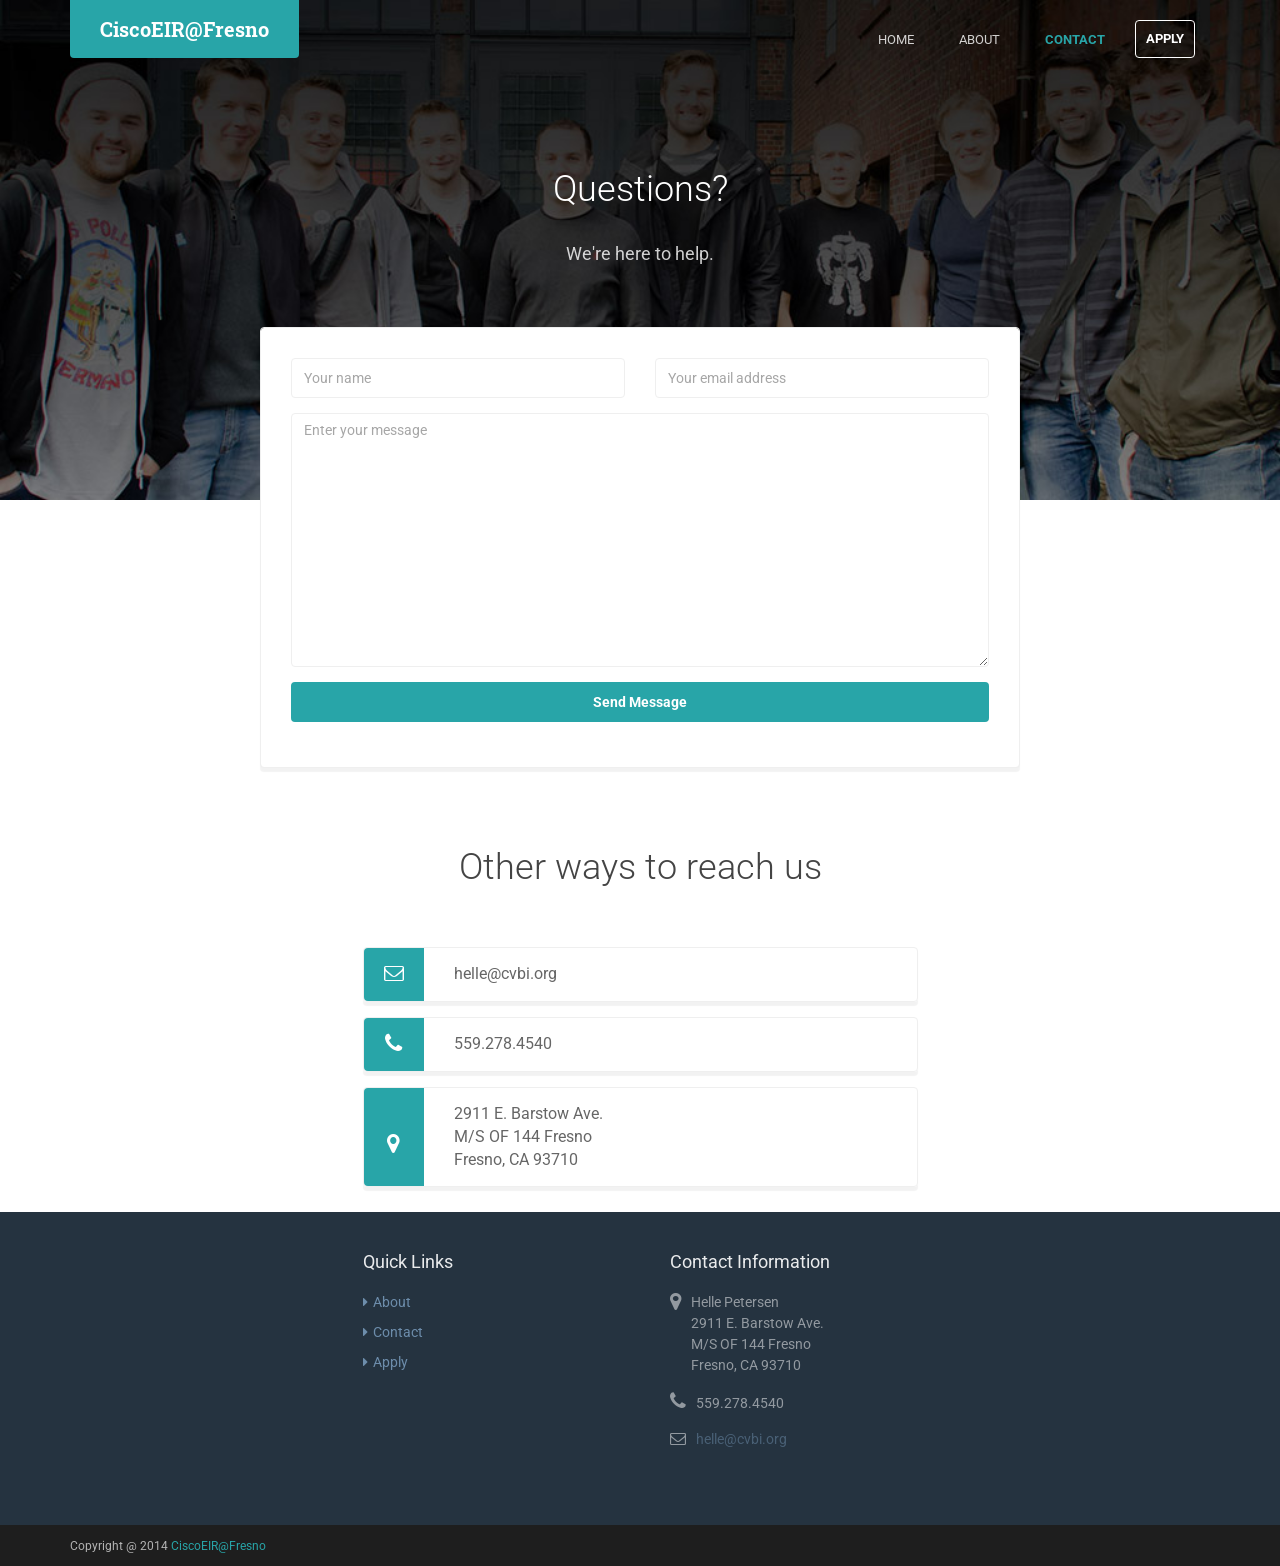
<file: contact.html>
<!DOCTYPE html>
<!--[if IE 8]> <html lang="en" class="ie8"> <![endif]-->  
<!--[if IE 9]> <html lang="en" class="ie9"> <![endif]-->  
<!--[if !IE]><!--> <html lang="en"> <!--<![endif]-->  
<head>
    <title>Contact - Cisco Entrepreneurs in Residence</title>
    <!-- Meta -->
    <meta charset="utf-8">
    <meta http-equiv="X-UA-Compatible" content="IE=edge">
    <meta name="viewport" content="width=device-width, initial-scale=1.0">
    <meta name="description" content="">
    <meta name="author" content="">    
    <link rel="shortcut icon" href="favicon.ico">  
    <link href='http://fonts.googleapis.com/css?family=Roboto:400,400italic,500,500italic,700,700italic,900,900italic,300italic,300' rel='stylesheet' type='text/css'> 
    <link href='http://fonts.googleapis.com/css?family=Roboto+Slab:400,700,300,100' rel='stylesheet' type='text/css'>
    <!-- Global CSS -->
    <link rel="stylesheet" href="assets/plugins/bootstrap/css/bootstrap.min.css">   
    <!-- Plugins CSS -->    
    <link rel="stylesheet" href="assets/plugins/font-awesome/css/font-awesome.css">
    <link rel="stylesheet" href="assets/plugins/flexslider/flexslider.css">
    <!-- Theme CSS -->
    <link id="theme-style" rel="stylesheet" href="assets/css/styles.css">
    <!-- HTML5 shim and Respond.js IE8 support of HTML5 elements and media queries -->
    <!--[if lt IE 9]>
      <script src="https://oss.maxcdn.com/libs/html5shiv/3.7.0/html5shiv.js"></script>
      <script src="https://oss.maxcdn.com/libs/respond.js/1.4.2/respond.min.js"></script>
    <![endif]-->
</head> 

<body class="contact-page">
    <div class="wrapper">
        <!-- ******HEADER****** --> 
        <header id="header" class="header">  
            <div class="container">       
                <h1 class="logo">
                    <a href="index.html"><span class="text">CiscoEIR@Fresno</span></a>
                </h1><!--//logo-->
                <nav class="main-nav navbar-right" role="navigation">
                    <div class="navbar-header">
                        <button class="navbar-toggle" type="button" data-toggle="collapse" data-target="#navbar-collapse">
                            <span class="sr-only">Toggle navigation</span>
                            <span class="icon-bar"></span>
                            <span class="icon-bar"></span>
                            <span class="icon-bar"></span>
                        </button><!--//nav-toggle-->
                    </div><!--//navbar-header-->
                    <div id="navbar-collapse" class="navbar-collapse collapse">
                        <ul class="nav navbar-nav">
                            <li class="nav-item"><a href="index.html">Home</a></li>
                            <li class="nav-item"><a href="about.html">About</a></li>
                            <li class="active nav-item"><a href="contact.html">Contact</a></li>
                            <li class="nav-item nav-item-cta last"><a class="btn btn-cta btn-cta-secondary" href="apply.html">Apply</a></li>
                        </ul><!--//nav-->
                    </div><!--//navabr-collapse-->
                </nav><!--//main-nav-->                     
            </div><!--//container-->
        </header><!--//header-->
        
        <div class="headline-bg contact-headline-bg">
        </div><!--//headline-bg-->

        
        <!-- ******Contact Section****** --> 
        <section class="contact-section section section-on-bg">
            <div class="container">
                <h2 class="title text-center">Questions?</h2>
                <p class="intro text-center">We're here to help.</p>
                <form id="contact-form" class="contact-form" method="post" action="mailer.php">                    
                    <div class="row text-center">
                        <div class="contact-form-inner col-md-8 col-sm-12 col-xs-12 col-md-offset-2 col-sm-offset-0 xs-offset-0">
                            <div class="row">                                                           
                                
                                <div class="col-md-6 col-sm-6 col-xs-12 form-group">
                                    <label class="sr-only" for="cname">Your name</label>
                                    <input type="text" class="form-control" id="cname" name="name" placeholder="Your name" minlength="2" required>
                                </div>                    
                                <div class="col-md-6 col-sm-6 col-xs-12 form-group">
                                    <label class="sr-only" for="cemail">Email address</label>
                                    <input type="email" class="form-control" id="cemail" name="email" placeholder="Your email address" required>
                                </div>
                                <div class="col-md-12 col-sm-12 col-xs-12 form-group">
                                    <label class="sr-only" for="cmessage">Your message</label>
                                    <textarea class="form-control" id="cmessage" name="message" placeholder="Enter your message" rows="12" required></textarea>
                                </div>
                                 <div class="col-md-12 col-sm-12 col-xs-12 form-group">
                                    <input type="hidden" name="subject" value="Contact Form" />
                                    <button type="submit" class="btn btn-block btn-cta btn-cta-primary">Send Message</button>
                                </div>                           
                            </div><!--//row-->
                        </div>
                    </div><!--//row-->
                    <div id="form-messages"></div>
                </form><!--//contact-form-->
            </div><!--//container-->
        </section><!--//contact-section-->
        
        <!-- ******Other Contact Section****** --> 
        <section class="contact-other-section section">
            <div class="container text-center">
                <h2 class="title">Other ways to reach us</h2>
                <p class="intro"></p>
                <div class="row">
                    <ul class="other-info list-unstyled col-md-6 col-sm-10 col-xs-12 col-md-offset-3 col-sm-offset-1 xs-offset-0" >
                        <li><i class="fa fa-envelope-o"></i><a href="mailto:helle@cvbi.org">helle@cvbi.org</a></li>
                        <li><i class="fa fa-phone"></i><a href="tel:+15592784540">559.278.4540</a></li>
                        <li><i class="fa fa-map-marker"></i>
                            2911 E. Barstow Ave.<br />
                            M/S OF 144 Fresno<br />
                            Fresno, CA 93710 <br />
                        </li>
                    </ul>
                </div><!--//row-->
            </div><!--//container-->
        </section><!--//contact-other-section-->
        

    </div><!--//wrapper-->
    
     <!-- ******FOOTER****** --> 
    <footer class="footer">
        <div class="footer-content">
            <div class="container">
                <div class="row">                    
                    <div class="footer-col links col-md-3 col-md-offset-3 col-sm-12 col-xs-12">
                        <div class="footer-col-inner">
                            <h3 class="title">Quick Links</h3>
                            <ul class="list-unstyled">
                                <li><a href="about.html"><i class="fa fa-caret-right"></i>About</a></li>
                                <li><a href="contact.html"><i class="fa fa-caret-right"></i>Contact</a></li>
                                <li><a href="apply.html"><i class="fa fa-caret-right"></i>Apply</a></li>
                            </ul>
                        </div><!--//footer-col-inner-->
                    </div><!--//foooter-col-->     
                    <div class="footer-col contact col-md-6 col-sm-12 col-xs-12">
                    <div class="footer-col contact col-md-6 col-sm-12 col-xs-12">
                        <div class="footer-col-inner">
                            <h3 class="title">Contact Information</h3>                          
                            <p class="adr clearfix">
                                <i class="fa fa-map-marker pull-left"></i>        
                                <span class="adr-group pull-left">       
                                    <span class="street-address">Helle Petersen</span><br>
                                    <span class="region">2911 E. Barstow Ave. </span><br>
                                    <span class="postal-code">M/S OF 144 Fresno</span><br>
                                    <span class="country-name">Fresno, CA 93710</span>
                                </span>
                            </p>
                            <p class="tel"><i class="fa fa-phone"></i>559.278.4540</p>
                            <p class="email"><i class="fa fa-envelope-o"></i><a href="mailto:helle@cvbi.org">helle@cvbi.org</a></p>                      
                        </div><!--//footer-col-inner-->
                    </div><!--//contact-->
                    </div><!--//contact-->
                    <div class="clearfix"></div> 
                </div><!--//row-->
            </div><!--//container-->
        </div><!--//footer-content-->
        <div class="bottom-bar">
            <div class="container">
                <small class="copyright">Copyright @ 2014 <a href="http://startup-fresno.com/" target="_blank">CiscoEIR@Fresno</a></small>                
            </div><!--//container-->
        </div><!--//bottom-bar-->
    </footer><!--//footer-->
    
    <!-- Video Modal -->
    <div class="modal modal-video" id="modal-video" tabindex="-1" role="dialog" aria-labelledby="videoModalLabel" aria-hidden="true">
        <div class="modal-dialog">
            <div class="modal-content">
                <div class="modal-header">
                    <button type="button" class="close" data-dismiss="modal" aria-hidden="true">&times;</button>
                    <h4 id="videoModalLabel" class="modal-title sr-only">Video Tour</h4>
                </div>
                <div class="modal-body">
                    <div class="video-container">
                        <iframe width="853" height="480" src="//www.youtube.com/embed/SnmJWFc1aJs" frameborder="0" allowfullscreen></iframe>
                    </div><!--//video-container-->
                </div><!--//modal-body-->
            </div><!--//modal-content-->
        </div><!--//modal-dialog-->
    </div><!--//modal-->
    

 
    <!-- Javascript -->          
    <script type="text/javascript" src="assets/plugins/jquery-1.11.1.min.js"></script>
    <script type="text/javascript" src="assets/plugins/jquery-migrate-1.2.1.min.js"></script>
    <script type="text/javascript" src="assets/plugins/bootstrap/js/bootstrap.min.js"></script> 
    <script type="text/javascript" src="assets/plugins/bootstrap-hover-dropdown.min.js"></script>
    <script type="text/javascript" src="assets/plugins/back-to-top.js"></script>
    <script type="text/javascript" src="assets/plugins/jquery-placeholder/jquery.placeholder.js"></script>
    <script type="text/javascript" src="assets/plugins/FitVids/jquery.fitvids.js"></script>
    <script type="text/javascript" src="assets/plugins/flexslider/jquery.flexslider-min.js"></script>     
    <script type="text/javascript" src="assets/js/main.js"></script>
    <script type="text/javascript" src="assets/js/contact.js"></script>
    
            
</body>
</html>
</file>
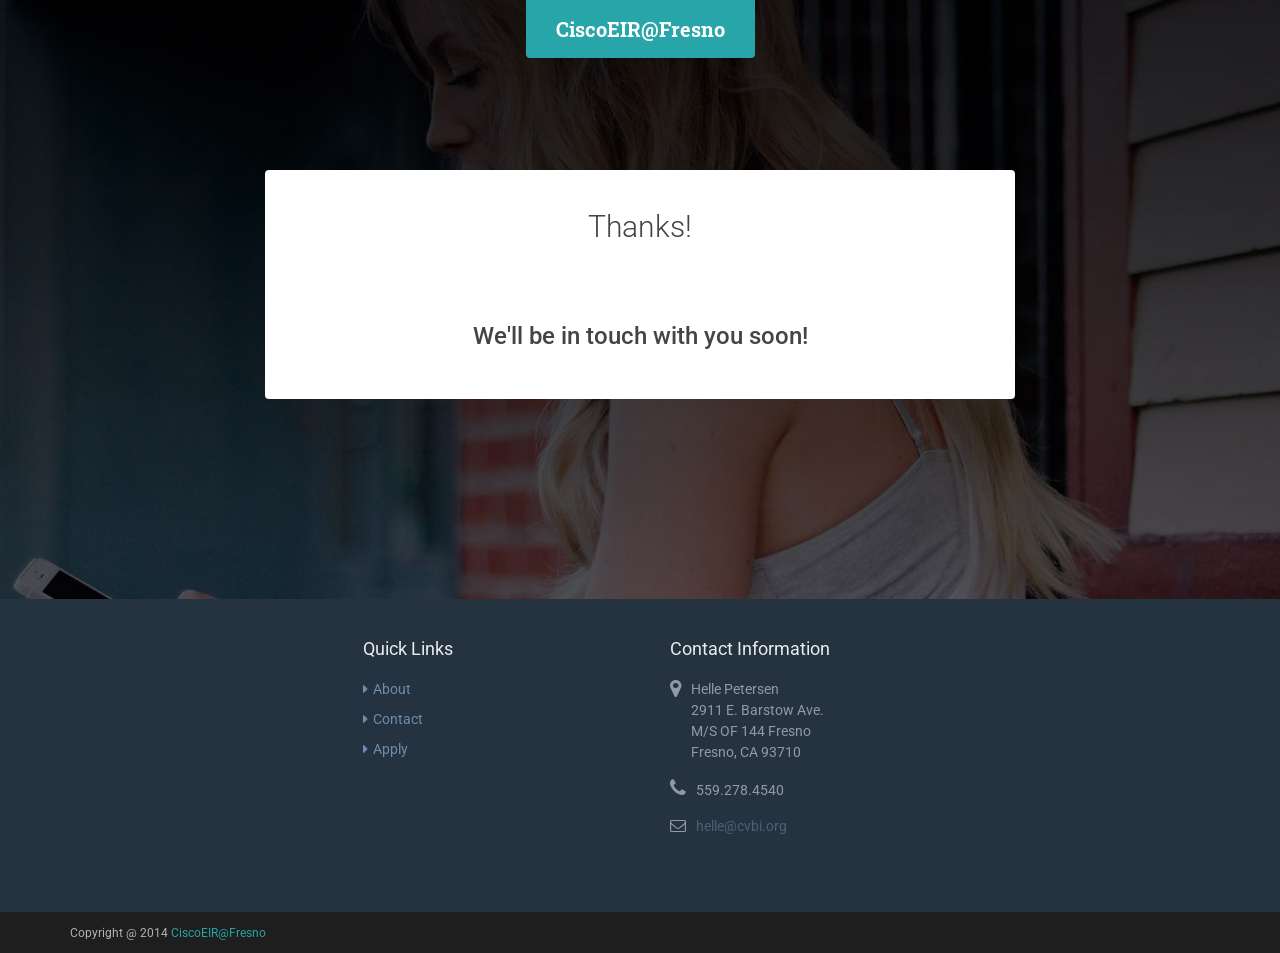
<file: thanks.html>
<!DOCTYPE html>
<!--[if IE 8]> <html lang="en" class="ie8"> <![endif]-->  
<!--[if IE 9]> <html lang="en" class="ie9"> <![endif]-->  
<!--[if !IE]><!--> <html lang="en"> <!--<![endif]-->  
<head>
    <title>Thank you!</title>
    <!-- Meta -->
    <meta charset="utf-8">
    <meta http-equiv="X-UA-Compatible" content="IE=edge">
    <meta name="viewport" content="width=device-width, initial-scale=1.0">
    <meta name="description" content="">
    <meta name="author" content="">    
    <link rel="shortcut icon" href="favicon.ico">  
    <link href='http://fonts.googleapis.com/css?family=Roboto:400,400italic,500,500italic,700,700italic,900,900italic,300italic,300' rel='stylesheet' type='text/css'> 
    <link href='http://fonts.googleapis.com/css?family=Roboto+Slab:400,700,300,100' rel='stylesheet' type='text/css'>
    <!-- Global CSS -->
    <link rel="stylesheet" href="assets/plugins/bootstrap/css/bootstrap.min.css">   
    <!-- Plugins CSS -->    
    <link rel="stylesheet" href="assets/plugins/font-awesome/css/font-awesome.css">
    <link rel="stylesheet" href="assets/plugins/flexslider/flexslider.css">
    <!-- Theme CSS -->
    <link id="theme-style" rel="stylesheet" href="assets/css/styles.css">
    <!-- HTML5 shim and Respond.js IE8 support of HTML5 elements and media queries -->
    <!--[if lt IE 9]>
      <script src="https://oss.maxcdn.com/libs/html5shiv/3.7.0/html5shiv.js"></script>
      <script src="https://oss.maxcdn.com/libs/respond.js/1.4.2/respond.min.js"></script>
    <![endif]-->
</head> 

<body class="login-page access-page has-full-screen-bg">
    <div class="upper-wrapper">
        <!-- ******HEADER****** -->
        <header class="header">  
            <div class="container">       
                <h1 class="logo">
                    <a href="index.html"><span class="logo-icon"></span><span class="text">CiscoEIR@Fresno</span></a>
                </h1><!--//logo-->
                                     
            </div><!--//container-->
        </header><!--//header-->
        
        <!-- ******Login Section****** --> 
        <section class="login-section access-section section">
            <div class="container">
                <div class="row">
                    <div class="form-box col-md-8 col-sm-12 col-xs-12 col-md-offset-2 col-sm-offset-0 xs-offset-0">     
                        <div class="form-box-inner">
                            <h2 class="title text-center">Thanks!</h2>                 
                            <div class="row">
                                <div class="form-container col-xs-12">


                                    <h3 style="text-align:center;">We'll be in touch with you soon!</h3>
                                </div><!--//form-container-->

                            </div><!--//row-->
                        </div><!--//form-box-inner-->
                    </div><!--//form-box-->
                </div><!--//row-->
            </div><!--//container-->
        </section><!--//contact-section-->
    </div><!--//upper-wrapper-->
    
    <footer class="footer">
        <div class="footer-content">
            <div class="container">
                <div class="row">                    
                    <div class="footer-col links col-md-3 col-md-offset-3 col-sm-12 col-xs-12">
                        <div class="footer-col-inner">
                            <h3 class="title">Quick Links</h3>
                            <ul class="list-unstyled">
                                <li><a href="about.html"><i class="fa fa-caret-right"></i>About</a></li>
                                <li><a href="contact.html"><i class="fa fa-caret-right"></i>Contact</a></li>
                                <li><a href="apply.html"><i class="fa fa-caret-right"></i>Apply</a></li>
                            </ul>
                        </div><!--//footer-col-inner-->
                    </div><!--//foooter-col-->     
                    <div class="footer-col contact col-md-6 col-sm-12 col-xs-12">
                    <div class="footer-col contact col-md-6 col-sm-12 col-xs-12">
                        <div class="footer-col-inner">
                            <h3 class="title">Contact Information</h3>                          
                            <p class="adr clearfix">
                                <i class="fa fa-map-marker pull-left"></i>        
                                <span class="adr-group pull-left">       
                                    <span class="street-address">Helle Petersen</span><br>
                                    <span class="region">2911 E. Barstow Ave. </span><br>
                                    <span class="postal-code">M/S OF 144 Fresno</span><br>
                                    <span class="country-name">Fresno, CA 93710</span>
                                </span>
                            </p>
                            <p class="tel"><i class="fa fa-phone"></i>559.278.4540</p>
                            <p class="email"><i class="fa fa-envelope-o"></i><a href="mailto:helle@cvbi.org">helle@cvbi.org</a></p>                      
                        </div><!--//footer-col-inner-->
                    </div><!--//contact-->
                    </div><!--//contact-->
                    <div class="clearfix"></div> 
                </div><!--//row-->
            </div><!--//container-->
        </div><!--//footer-content-->
        <div class="bottom-bar">
            <div class="container">
                <small class="copyright">Copyright @ 2014 <a href="http://startup-fresno.com/" target="_blank">CiscoEIR@Fresno</a></small>                
            </div><!--//container-->
        </div><!--//bottom-bar-->
    </footer><!--//footer-->
    
    <!-- Video Modal -->
    <div class="modal modal-video" id="modal-video" tabindex="-1" role="dialog" aria-labelledby="videoModalLabel" aria-hidden="true">
        <div class="modal-dialog">
            <div class="modal-content">
                <div class="modal-header">
                    <button type="button" class="close" data-dismiss="modal" aria-hidden="true">&times;</button>
                    <h4 id="videoModalLabel" class="modal-title sr-only">Video Tour</h4>
                </div>
                <div class="modal-body">
                    <div class="video-container">
                        <iframe width="853" height="480" src="//www.youtube.com/embed/SnmJWFc1aJs" frameborder="0" allowfullscreen></iframe>
                    </div><!--//video-container-->
                </div><!--//modal-body-->
            </div><!--//modal-content-->
        </div><!--//modal-dialog-->
    </div><!--//modal-->
    

 
    <!-- Javascript -->          
    <script type="text/javascript" src="assets/plugins/jquery-1.11.1.min.js"></script>
    <script type="text/javascript" src="assets/plugins/jquery-migrate-1.2.1.min.js"></script>
    <script type="text/javascript" src="assets/plugins/bootstrap/js/bootstrap.min.js"></script> 
    <script type="text/javascript" src="assets/plugins/bootstrap-hover-dropdown.min.js"></script>
    <script type="text/javascript" src="assets/plugins/back-to-top.js"></script>
    <script type="text/javascript" src="assets/plugins/jquery-placeholder/jquery.placeholder.js"></script>
    <script type="text/javascript" src="assets/plugins/FitVids/jquery.fitvids.js"></script>
    <script type="text/javascript" src="assets/plugins/flexslider/jquery.flexslider-min.js"></script>     
    <script type="text/javascript" src="assets/js/main.js"></script>
    <script type="text/javascript" src="assets/js/contact.js"></script>
    
            
</body>
</html>
</file>
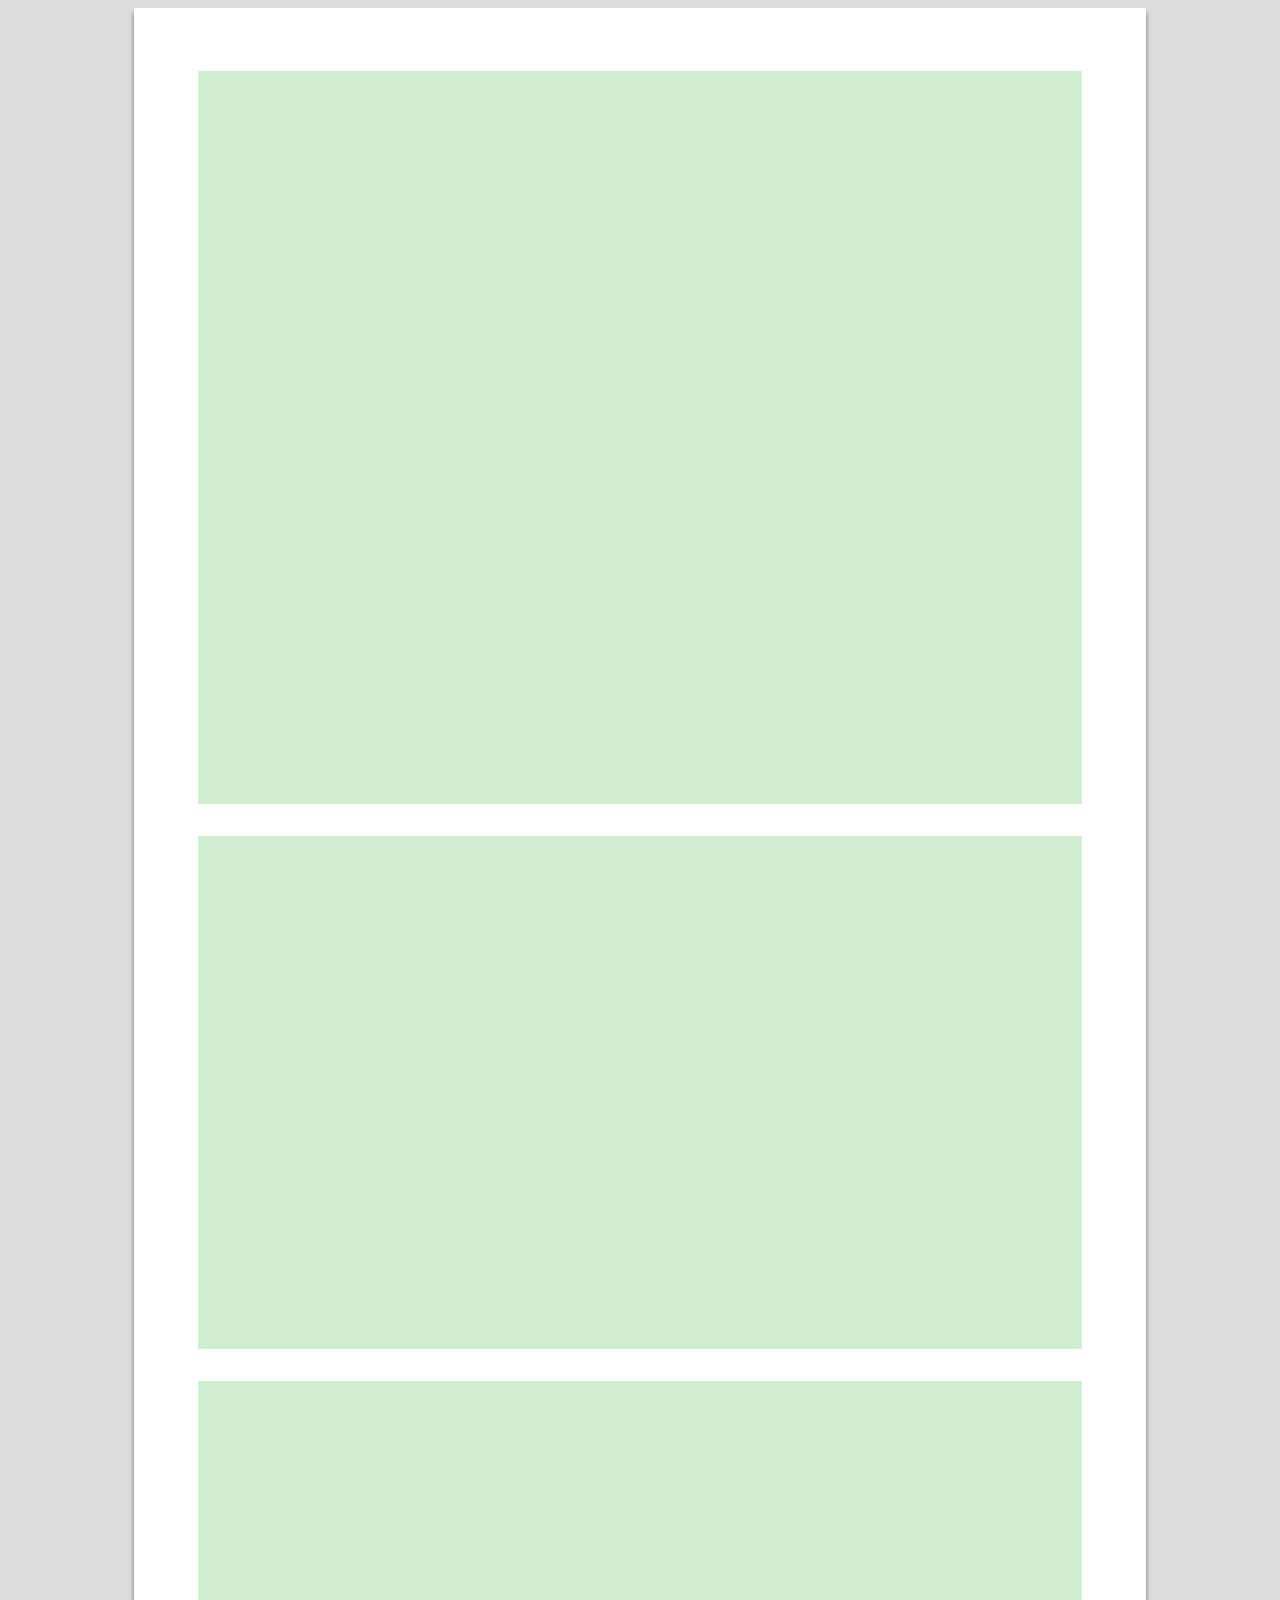
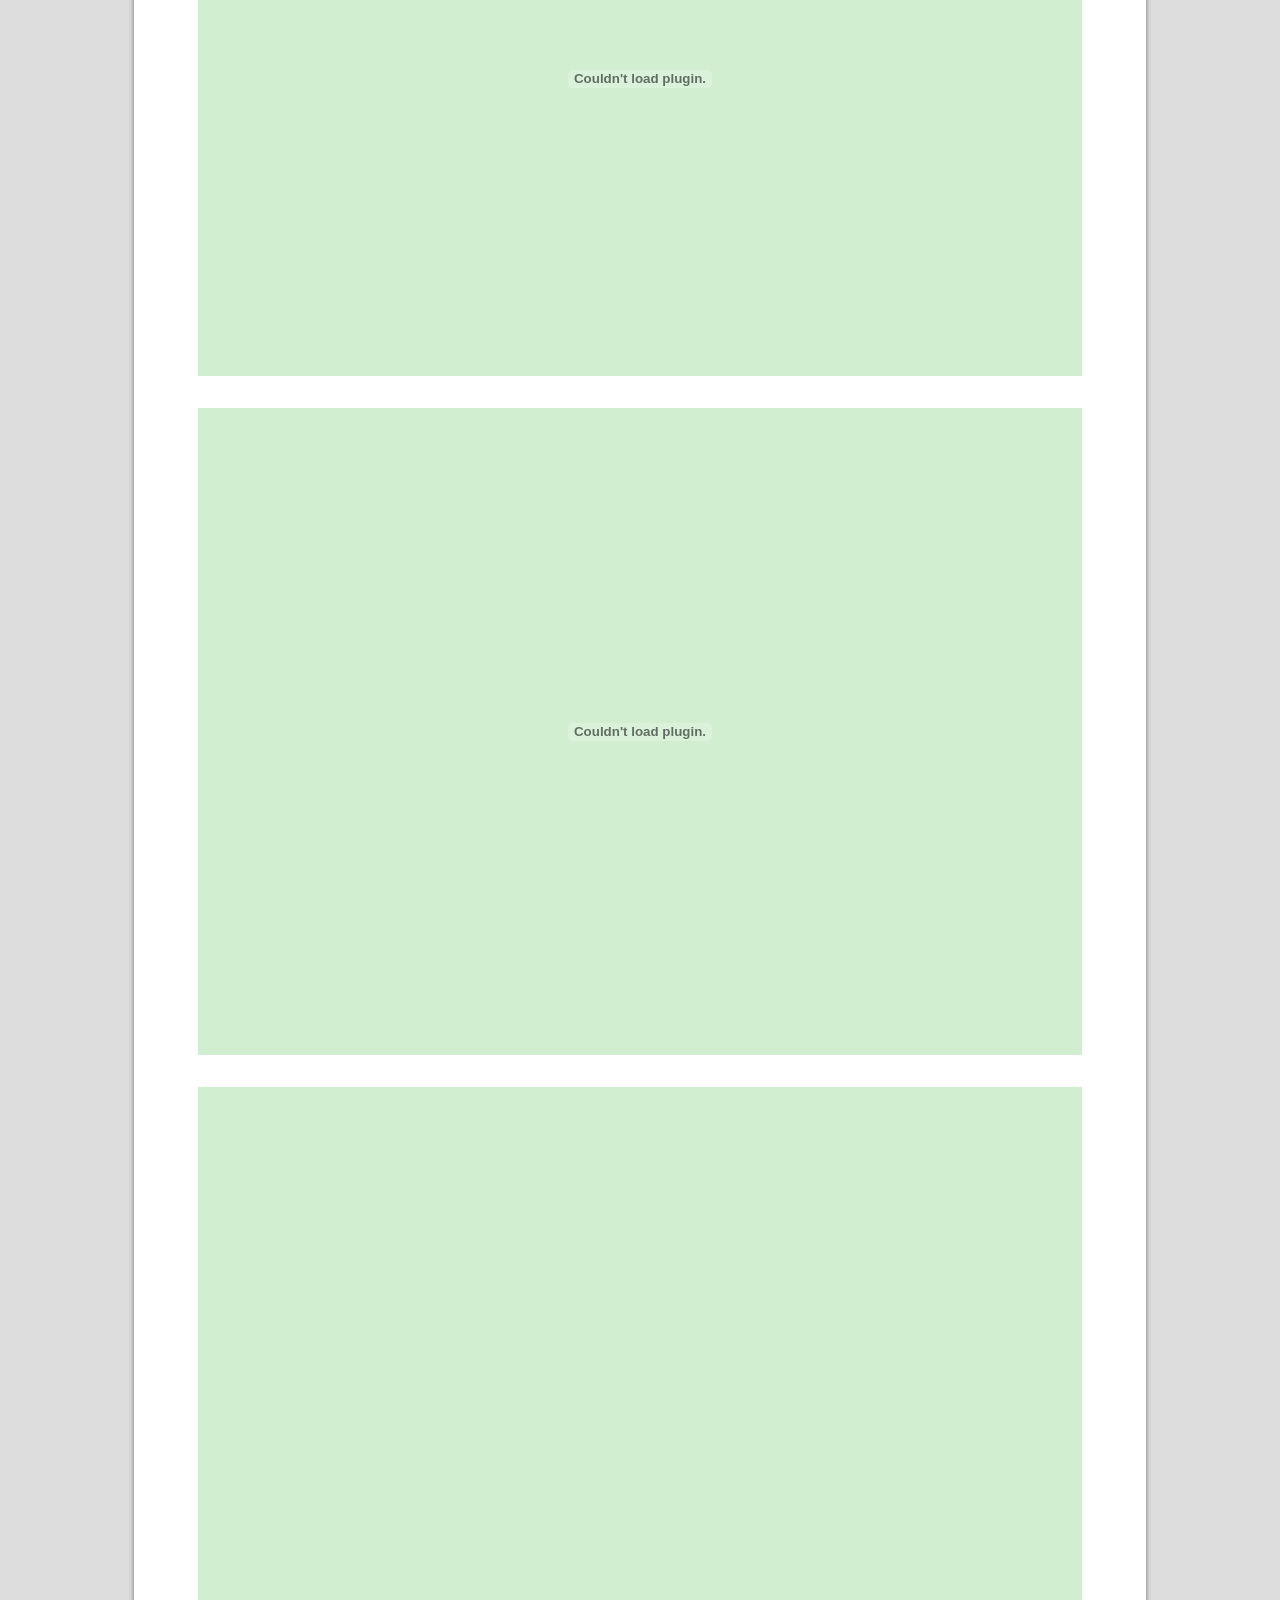
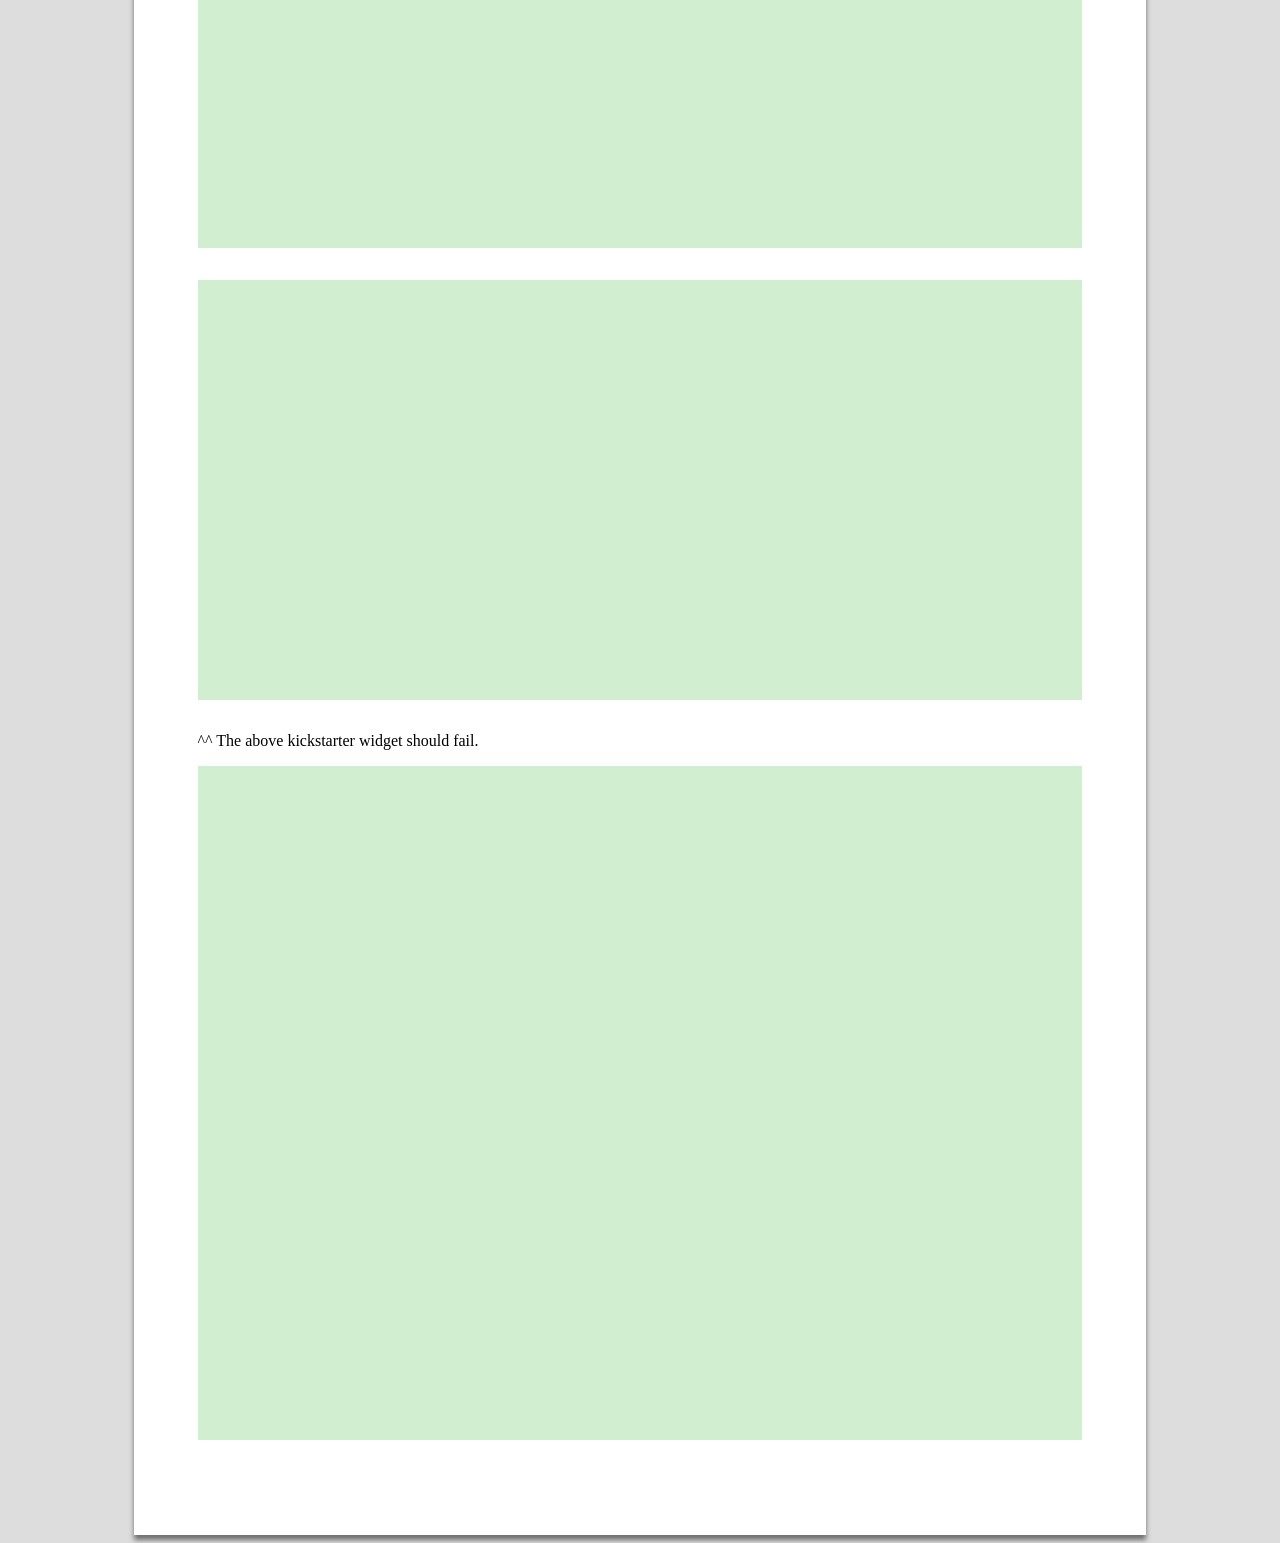
<file: assets/plugins/FitVids/tests.html>
<!DOCTYPE html>
<html>
    <head>
		<meta name="viewport" content="width=device-width,initial-scale=1">
        <title>Fluid Width Videos with Fitvids.js</title>
        <style>
        	body {
            background: #ddd;
        	}

          video {
            max-width: 100%;
            height: auto;
          }

          iframe,
          embed,
          object {
            max-width: 100%;
          }

          .container {
            width: 70%;
            padding: 5%;
            margin:0px auto;
            background:#fff;
            box-shadow: 0 5px 5px rgba(0, 0, 0, 0.5);
          }

          .vendor {
            padding: 2%;
            background: #d1eed1;
            margin-bottom: 2em;
          }

          .unsupported {
            background: #fddfde;
          }
        </style>
    </head>
    <body>
      <div class="container">
        <div class="vendor">
        	<iframe width="425" height="349" src="http://www.youtube.com/embed/FKWwdQu6_ok" frameborder="0" allowfullscreen></iframe>
	      </div>
	      <div class="vendor">
        	<iframe src="http://player.vimeo.com/video/25708134?title=0&amp;byline=0&amp;portrait=0" width="400" height="225" frameborder="0"></iframe>
        </div>
        <div class="vendor">
        	<object classid="clsid:D27CDB6E-AE6D-11cf-96B8-444553540000" width="437" height="288" id="viddler"><param name="movie" value="http://www.viddler.com/player/d6c37b62/" /><param name="allowScriptAccess" value="always" /><param name="allowFullScreen" value="true" /><param name="flashvars" value="fake=1"/><embed src="http://www.viddler.com/player/d6c37b62/" width="437" height="288" type="application/x-shockwave-flash" allowScriptAccess="always" allowFullScreen="true" flashvars="fake=1" name="viddler" ></embed></object>
        </div>
        <div class="vendor">
        	<embed src="http://blip.tv/play/AYHCnikC" type="application/x-shockwave-flash" width="550" height="396" wmode="transparent" allowscriptaccess="always" allowfullscreen="true" ></embed>
        </div>
        <div class="vendor">
<iframe frameborder="0" height="410px" src="http://www.kickstarter.com/projects/30453381/the-shape-of-design/widget/video.html" width="480px"></iframe>
        </div>
        <div class="vendor">
          <iframe frameborder="0" height="380" src="http://www.kickstarter.com/projects/150422311/screencasting-a-complete-redesign/widget/card.html" width="220"></iframe>
        </div>
        <p>^^ The above kickstarter widget should fail.</p>
        <div class="vendor">
          <iframe width="520px" height="391px" src="http://socialcam.com/videos/XRMP3Y5t/embed?utm_campaign=web&utm_source=embed" frameborder="0" allowfullscreen></iframe>
        </div>

      </div>

      <script src="http://ajax.googleapis.com/ajax/libs/jquery/1.10.2/jquery.min.js"></script>
      <script src="jquery.fitvids.js"></script>
      <script>
        // Basic FitVids Test
        $(".container").fitVids();
        // Custom selector and No-Double-Wrapping Prevention Test
        $(".container").fitVids({ customSelector: "iframe[src^='http://socialcam.com']"});
      </script>
      </body>
  </html>
</file>
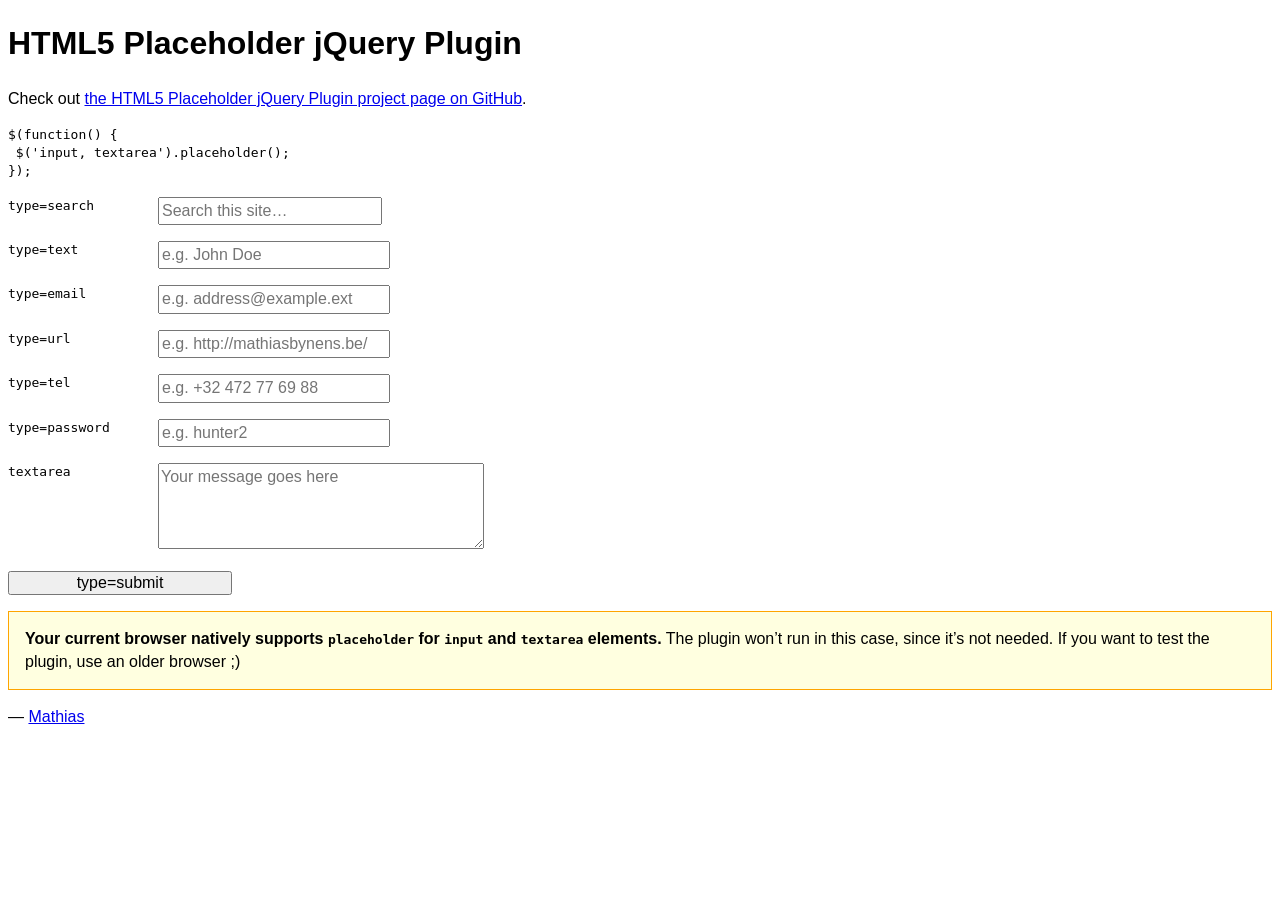
<file: assets/plugins/jquery-placeholder/demo.html>
<!DOCTYPE html>
<!-- If you’re looking for the online demo, it’s here: http://mathiasbynens.be/demo/placeholder -->
<html lang="en">
	<head>
		<meta charset="utf-8">
    <meta http-equiv="X-UA-Compatible" content="IE=edge">
		<title>HTML5 placeholder jQuery Plugin</title>
		<style>
			body, input, textarea { font: 1em/1.4 Helvetica, Arial; }
			label code { cursor: pointer; float: left; width: 150px; }
			input { width: 14em; }
			textarea { height: 5em; width: 20em; }
			.placeholder { color: #aaa; }
			.note { border: 1px solid orange; padding: 1em; background: #ffffe0; }
			/* #p { background: lime; } */
		</style>
	</head>
	<body>
		<h1>HTML5 Placeholder jQuery Plugin</h1>
		<p>Check out <a href="http://mths.be/placeholder">the HTML5 Placeholder jQuery Plugin project page on GitHub</a>.</p>
		<pre><code>$(function() {<br> $('input, textarea').placeholder();<br>});</code></pre>
		<form>
			<p><label><code>type=search</code> <input type="search" name="search" placeholder="Search this site…"></label></p>
			<p><label><code>type=text</code> <input type="text" name="name" placeholder="e.g. John Doe"></label></p>
			<p><label><code>type=email</code> <input type="email" name="email" placeholder="e.g. address@example.ext"></label></p>
			<p><label><code>type=url</code> <input type="url" name="url" placeholder="e.g. http://mathiasbynens.be/"></label></p>
			<p><label><code>type=tel</code> <input type="tel" name="tel" placeholder="e.g. +32 472 77 69 88"></label></p>
			<p><label for="p"><code>type=password</code> </label><input type="password" name="password" placeholder="e.g. hunter2" id="p"></p>
			<p><label><code>textarea</code> <textarea name="message" placeholder="Your message goes here"></textarea></label></p>
			<p><input type="submit" value="type=submit"></p>
		</form>
		<p>— <a href="http://mathiasbynens.be/" title="Mathias Bynens, front-end developer">Mathias</a></p>
		<script src="http://ajax.googleapis.com/ajax/libs/jquery/1.10.2/jquery.min.js"></script>
		<script src="jquery.placeholder.js"></script>
		<script>
			// To test the @id toggling on password inputs in browsers that don’t support changing an input’s @type dynamically (e.g. Firefox 3.6 or IE), uncomment this:
			// $.fn.hide = function() { return this; }
			// Then uncomment the last rule in the <style> element (in the <head>).
			$(function() {
				// Invoke the plugin
				$('input, textarea').placeholder();
				// That’s it, really.
				// Now display a message if the browser supports placeholder natively
				var html;
				if ($.fn.placeholder.input && $.fn.placeholder.textarea) {
					html = '<strong>Your current browser natively supports <code>placeholder</code> for <code>input</code> and <code>textarea</code> elements.</strong> The plugin won’t run in this case, since it’s not needed. If you want to test the plugin, use an older browser ;)';
				} else if ($.fn.placeholder.input) {
					html = '<strong>Your current browser natively supports <code>placeholder</code> for <code>input</code> elements, but not for <code>textarea</code> elements.</strong> The plugin will only do its thang on the <code>textarea</code>s.';
				}
				if (html) {
					$('<p class="note">' + html + '</p>').insertAfter('form');
				}
			});
		</script>
	</body>
</html>
</file>
<file: assets/css/styles.css>
/*   
 * Template Name: Velocity - Responsive Website Template for Products
 * Version: 1.1
 * Author: Xiaoying Riley at 3rd Wave Media
 * Website: http://themes.3rdwavemedia.com/
 * Twitter: @3rdwave_themes
*/
/* ======= Base ======= */
body {
  font-family: 'Roboto', arial, sans-serif;
  color: #444444;
  font-size: 16px;
  -webkit-font-smoothing: antialiased;
  -moz-osx-font-smoothing: grayscale;
}
p {
  margin-bottom: 15px;
  line-height: 1.5;
}
a {
  color: #28a5a8;
  -webkit-transition: all 0.4s ease-in-out;
  -moz-transition: all 0.4s ease-in-out;
  -ms-transition: all 0.4s ease-in-out;
  -o-transition: all 0.4s ease-in-out;
}
a:hover {
  text-decoration: underline;
  color: #1e7d7f;
}
.btn,
a.btn {
  -webkit-transition: all 0.4s ease-in-out;
  -moz-transition: all 0.4s ease-in-out;
  -ms-transition: all 0.4s ease-in-out;
  -o-transition: all 0.4s ease-in-out;
  font-weight: bold;
}
.btn .fa,
a.btn .fa {
  color: #fff;
  margin-right: 5px;
}
a.btn-cta,
.btn-cta {
  padding: 8px 30px;
}
a.btn-cta-primary,
.btn-cta-primary {
  background: #28a5a8;
  border: 2px solid #28a5a8;
  color: #fff;
}
a.btn-cta-primary:hover,
.btn-cta-primary:hover {
  background: #239193;
  border: 2px solid #239193;
  color: #fff;
}
a.btn-cta-secondary,
.btn-cta-secondary {
  background: none;
  border: 2px solid #28a5a8;
  color: #28a5a8;
}
a.btn-cta-secondary:hover,
.btn-cta-secondary:hover {
  background: #28a5a8;
  border: 2px solid #28a5a8;
  color: #fff;
}
a.btn-ghost,
.btn-ghost {
  background: none;
  border: 1px solid #fff;
  color: #fff !important;
  padding: 8px 20px;
  vertical-align: middle;
}
a.btn-ghost:hover,
.btn-ghost:hover {
  background: #4a6781;
  border: 1px solid #4a6781;
  color: #fff;
}
a.btn-ghost .fa,
.btn-ghost .fa {
  margin-right: 10px;
  font-size: 22px;
}
a.btn-ghost .text,
.btn-ghost .text {
  position: relative;
  top: -2px;
}
.highlight {
  color: #28a5a8;
}
.form-control {
  -webkit-box-shadow: none;
  -moz-box-shadow: none;
  box-shadow: none;
  height: 40px;
  border-color: #efefef;
}
.form-control::-webkit-input-placeholder {
  /* WebKit browsers */
  color: #a6a6a6;
}
.form-control:-moz-placeholder {
  /* Mozilla Firefox 4 to 18 */
  color: #a6a6a6;
}
.form-control::-moz-placeholder {
  /* Mozilla Firefox 19+ */
  color: #a6a6a6;
}
.form-control:-ms-input-placeholder {
  /* Internet Explorer 10+ */
  color: #a6a6a6;
}
.form-control:focus {
  border-color: #e2e2e2;
  -webkit-box-shadow: none;
  -moz-box-shadow: none;
  box-shadow: none;
}
.text-highlight {
  color: #0b2c2c;
}
input[type="submit"],
input[type="button"] {
  appearance: none;
  /* for mobile safari */
}
#topcontrol {
  background: #5d80a1;
  color: #fff;
  text-align: center;
  display: inline-block;
  width: 35px;
  height: 35px;
  border: none;
  -webkit-border-radius: 50%;
  -moz-border-radius: 50%;
  -ms-border-radius: 50%;
  -o-border-radius: 50%;
  border-radius: 50%;
  -moz-background-clip: padding;
  -webkit-background-clip: padding-box;
  background-clip: padding-box;
  -webkit-transition: all 0.4s ease-in-out;
  -moz-transition: all 0.4s ease-in-out;
  -ms-transition: all 0.4s ease-in-out;
  -o-transition: all 0.4s ease-in-out;
  z-index: 30;
}
#topcontrol:hover {
  background: #384d60;
}
#topcontrol .fa {
  position: relative;
  top: 3px;
  font-size: 25px;
}
.video-container iframe {
  max-width: 100%;
}
/* ======= Header ======= */
.header {
  color: #fff;
  width: 100%;
  position: relative;
  z-index: 40;
  height: 80px;
}
.header.navbar-fixed-top {
  height: 80px;
  top: 0;
}
.header.navbar-fixed-top .main-nav .nav .nav-item a {
  color: #666666;
  -webkit-opacity: 1;
  -moz-opacity: 1;
  opacity: 1;
}
.header.navbar-fixed-top .main-nav .nav .nav-item.nav-item-cta a.btn-cta-secondary {
  background: #28a5a8;
  border-color: #28a5a8;
}
.header.navbar-fixed-top .main-nav .nav .dropdown-menu a {
  color: #fff;
}
.header h1.logo {
  font-family: "Roboto Slab", arial, sans-serif;
  margin-top: 0;
  margin-bottom: 0;
  font-weight: bold;
  font-size: 15px;
  float: left;
}
.header h1.logo a {
  color: #fff;
  padding: 15px 30px;
  display: inline-block;
  text-align: center;
  line-height: 1.4;
  /*max-width: 155px;*/
  background: #28a5a8;
  -webkit-border-top-right-radius: 0;
  -webkit-border-bottom-right-radius: 4px;
  -webkit-border-bottom-left-radius: 4px;
  -webkit-border-top-left-radius: 0;
  -moz-border-radius-topright: 0;
  -moz-border-radius-bottomright: 4px;
  -moz-border-radius-bottomleft: 4px;
  -moz-border-radius-topleft: 0;
  border-top-right-radius: 0;
  border-bottom-right-radius: 4px;
  border-bottom-left-radius: 4px;
  border-top-left-radius: 0;
  -moz-background-clip: padding;
  -webkit-background-clip: padding-box;
  background-clip: padding-box;
  -webkit-transition: color 0.4s ease-in-out;
  -moz-transition: color 0.4s ease-in-out;
  -ms-transition: color 0.4s ease-in-out;
  -o-transition: color 0.4s ease-in-out;
  position: relative;
  font-size: 20px;
}
.header h1.logo a:hover {
  text-decoration: none;
}
.header h1.logo .logo-title {
  vertical-align: middle;
  line-height: 1.6;
}
.header .main-nav {
  margin-top: 15px;
}
.header .main-nav .navbar-toggle {
  margin-right: 0;
  margin-top: 0;
  background: none;
  position: absolute;
  right: 10px;
  top: 10px;
}
.header .main-nav .navbar-toggle:focus {
  outline: none;
}
.header .main-nav .navbar-toggle .icon-bar {
  background-color: rgba(255, 255, 255, 0.6);
  height: 3px;
}
.header .main-nav .navbar-toggle:hover .icon-bar {
  background-color: #fff;
}
.header .main-nav .nav .nav-item {
  font-weight: normal;
  text-transform: uppercase;
  font-size: 13px;
  margin-right: 15px;
}
.header .main-nav .nav .nav-item.active a {
  color: #28a5a8;
  background: none;
  font-weight: bold;
}
.header .main-nav .nav .nav-item.nav-item-cta a.btn-cta-secondary {
  border: 1px solid #fff;
  color: #fff;
  padding: 8px 10px;
  margin-top: 5px;
  font-size: 13px;
}
.header .main-nav .nav .nav-item.nav-item-cta a.btn-cta-secondary:hover {
  border: 1px solid #28a5a8;
  background: #28a5a8;
}
.header .main-nav .nav .nav-item a {
  color: #fff;
  color: rgba(255, 255, 255, 0.8);
}
.header .main-nav .nav .nav-item a:hover {
  color: #28a5a8;
  background: none;
}
.header .main-nav .nav .nav-item a:focus {
  outline: none;
  background: none;
}
.header .main-nav .nav .nav-item a:active {
  outline: none;
  background: none;
}
.header .main-nav .nav .nav-item.active {
  color: #28a5a8;
}
.header .main-nav .nav .nav-item.last {
  margin-right: 0;
}
.header .main-nav .nav.active {
  position: relative;
}
.header .main-nav .nav.active > a {
  background: #1e7d7f;
  color: #fff;
  color: rgba(255, 255, 255, 0.8);
}
.header .main-nav .nav.active > a:before {
  content: "\f0d8";
  position: absolute;
  bottom: -8px;
  left: 0;
  text-align: center;
  font-family: FontAwesome;
  display: block;
  font-size: 12px;
  width: 100%;
}
.header .main-nav .nav.active > a.dropdown-toggle:before {
  display: none;
}
.header .main-nav .nav.open a {
  background: none;
}
.header .main-nav .nav .dropdown-menu {
  -webkit-border-radius: 4px;
  -moz-border-radius: 4px;
  -ms-border-radius: 4px;
  -o-border-radius: 4px;
  border-radius: 4px;
  -moz-background-clip: padding;
  -webkit-background-clip: padding-box;
  background-clip: padding-box;
  margin: 0;
  border: none;
  text-transform: none;
  min-width: 180px;
  background: #253340;
}
.header .main-nav .nav .dropdown-menu:before {
  content: "";
  display: block;
  width: 0;
  height: 0;
  border-left: 10px solid transparent;
  border-right: 10px solid transparent;
  border-bottom: 10px solid #253340;
  position: absolute;
  right: 30px;
  top: -10px;
}
.header .main-nav .nav .dropdown-menu a {
  border-bottom: 1px solid #212e3a;
  padding: 8px 20px;
  color: #fff;
  -webkit-opacity: 1;
  -moz-opacity: 1;
  opacity: 1;
}
.header .main-nav .nav .dropdown-menu a:hover {
  background: #2e4050;
  color: #fff;
}
/* Override bootstrap default */
.nav .open > a,
.nav .open > a:hover,
.nav .open > a:focus {
  background: none;
}
/* ======= Headline Background & Slideshow ======= */
.bg-slider-wrapper {
  content: "";
  position: fixed;
  width: 100%;
  top: 0;
  left: 0;
  height: 780px;
  background: #373737;
}
.bg-slider-wrapper .flexslider {
  margin: 0;
  -webkit-box-shadow: none;
  -moz-box-shadow: none;
  box-shadow: none;
  border: none;
  -webkit-border-radius: 0;
  -moz-border-radius: 0;
  -ms-border-radius: 0;
  -o-border-radius: 0;
  border-radius: 0;
  -moz-background-clip: padding;
  -webkit-background-clip: padding-box;
  background-clip: padding-box;
}
.bg-slider-wrapper .flexslider .slide {
  display: block;
  height: 780px;
}
.bg-slider-wrapper .flexslider .slide.slide-1 {
  background: #253340 url('../images/background/bg-header-1.jpg') no-repeat 50% top;
  -webkit-background-size: cover;
  -moz-background-size: cover;
  -o-background-size: cover;
  background-size: cover;
}
.bg-slider-wrapper .flexslider .slide.slide-2 {
  background: #253340 url('../images/background/bg-header-2.jpg') no-repeat 50% top;
  -webkit-background-size: cover;
  -moz-background-size: cover;
  -o-background-size: cover;
  background-size: cover;
}
.bg-slider-wrapper .flexslider .slide.slide-3 {
  background: #253340 url('../images/background/bg-header-3.jpg') no-repeat 50% top;
  -webkit-background-size: cover;
  -moz-background-size: cover;
  -o-background-size: cover;
  background-size: cover;
}
.bg-slider-wrapper .flexslider .flex-control-nav {
  z-index: 30;
  bottom: 30px;
  position: relative;
}
.bg-slider-wrapper .flexslider .flex-control-nav li a {
  background: #999999;
}
.bg-slider-wrapper .flexslider .flex-control-nav li a.flex-active {
  background: #bfbfbf;
}
.headline-bg {
  position: absolute;
  width: 100%;
  top: 0;
  left: 0;
  height: 500px;
  background: #253340 url('../images/background/bg-header-small-1.jpg') no-repeat 50% top;
  -webkit-background-size: cover;
  -moz-background-size: cover;
  -o-background-size: cover;
  background-size: cover;
}
.headline-bg.pricing-headline-bg {
  background-image: url('../images/background/bg-header-small-2.jpg');
}
.headline-bg.contact-headline-bg {
  background-image: url('../images/background/bg-header-small-3.jpg');
}
.headline-bg.about-headline-bg {
  background-image: url('../images/background/bg-header-small-4.jpg');
}
/* ======= Promo ======= */
.promo {
  padding-top: 120px;
  position: relative;
  color: #fff;
  margin-bottom: 80px;
  height: 620px;
  z-index: 10;
}
.promo .title {
  font-size: 46px;
  margin-bottom: 20px;
  margin-top: 0;
  font-weight: 700;
  text-shadow: 0 1px 1px rgba(0, 0, 0, 0.5);
}
.promo.section .intro {
  max-width: 600px;
  margin: 0 auto;
  margin-bottom: 30px;
}
.promo .btn-cta {
  font-size: 18px;
}
.promo .btn-link {
  color: #fff;
  font-weight: bold;
  text-transform: uppercase;
  font-size: 12px;
  -webkit-opacity: 0.7;
  -moz-opacity: 0.7;
  opacity: 0.7;
  text-decoration: none;
}
.promo .btn-link:hover {
  -webkit-opacity: 1;
  -moz-opacity: 1;
  opacity: 1;
  text-decoration: none;
}
.promo .btn-link:focus {
  outline: none;
}
.promo .btn-link .fa {
  margin-right: 5px;
  font-size: 18px;
  position: relative;
  top: 2px;
}
/* ======= sections-wrapper ======= */
.sections-wrapper {
  background: #fff;
  z-index: 20;
  position: relative;
}
.section .intro {
  max-width: 700px;
  margin: 0 auto;
  margin-bottom: 60px;
  text-align: center;
  color: #999999;
  font-size: 18px;
}
.section-on-bg .title {
  color: #fff;
}
.section-on-bg .intro {
  color: #fff;
  -webkit-opacity: 0.8;
  -moz-opacity: 0.8;
  opacity: 0.8;
}
/* ======= Why ======= */
.why {
  padding-top: 80px;
  padding-bottom: 80px;
}
.why .title {
  font-size: 36px;
  font-weight: 300;
  margin-top: 0;
}
.why .intro {
  color: #999999;
  margin-bottom: 30px;
  font-size: 18px;
}
.why .item {
  padding: 90px 0;
  border-bottom: 1px solid #efefef;
}
.why .item.last-item {
  border-bottom: none;
}
.why .item .title {
  font-size: 26px;
  color: #4a6781;
  margin-top: 0;
  margin-bottom: 15px;
}
.why .item .desc {
  margin-bottom: 60px;
}
.why .item .desc .fa {
  margin-right: 5px;
}
.why .item .quote {
  position: relative;
}
.why .item .quote .quote-profile {
  position: absolute;
  left: 0;
}
.why .item .quote .quote-content {
  margin-left: 90px;
  background: #f5f5f5;
  border-left: 4px solid #e8e8e8;
  -webkit-border-radius: 4px;
  -moz-border-radius: 4px;
  -ms-border-radius: 4px;
  -o-border-radius: 4px;
  border-radius: 4px;
  -moz-background-clip: padding;
  -webkit-background-clip: padding-box;
  background-clip: padding-box;
  font-size: 14px;
  padding: 15px;
}
.why .item .quote .quote-content:before {
  content: "";
  display: block;
  width: 0;
  height: 0;
  border-top: 10px solid transparent;
  border-bottom: 10px solid transparent;
  border-right: 10px solid #e8e8e8;
  position: absolute;
  left: 80px;
  top: 25px;
}
.why .item .quote blockquote {
  border-left: none;
  font-style: italic;
  color: #666666;
  font-size: 16px;
  padding: 0;
  margin-bottom: 10px;
}
.why .item .quote .source {
  color: #999999;
  font-size: 13px;
  margin-bottom: 0;
}
.why .item .quote .source a {
  color: #999999;
}
.why .item .quote .source a:hover {
  color: #808080;
}
.why .figure {
  position: relative;
  text-align: center;
}
.why .figure .figure-caption {
  color: #b3b3b3;
  font-size: 13px;
  margin-top: 10px;
  text-align: center;
}
.why .figure .figure-caption a {
  color: #b3b3b3;
}
.why .figure .figure-caption a:hover {
  color: #28a5a8;
}
.why .figure img {
  margin-left: auto;
  margin-right: auto;
}
.why .control {
  position: absolute;
  top: 120px;
  left: 50%;
  margin-left: -65px;
}
.why .control .play-trigger {
  color: #fff;
  background: rgba(0, 0, 0, 0.3);
  position: relative;
  width: 60px;
  height: 60px;
  border: 4px solid #fff;
  -webkit-border-radius: 50%;
  -moz-border-radius: 50%;
  -ms-border-radius: 50%;
  -o-border-radius: 50%;
  border-radius: 50%;
  -moz-background-clip: padding;
  -webkit-background-clip: padding-box;
  background-clip: padding-box;
  margin: 0 auto;
  text-align: center;
  -webkit-opacity: 0.9;
  -moz-opacity: 0.9;
  opacity: 0.9;
  -webkit-transition: all 0.4s ease-in-out;
  -moz-transition: all 0.4s ease-in-out;
  -ms-transition: all 0.4s ease-in-out;
  -o-transition: all 0.4s ease-in-out;
}
.why .control .play-trigger:active,
.why .control .play-trigger:focus {
  outline: none;
}
.why .control .play-trigger:hover {
  color: #fff;
  -webkit-opacity: 1;
  -moz-opacity: 1;
  opacity: 1;
  background: rgba(0, 0, 0, 0.6);
}
.why .control .play-trigger:hover .fa {
  cursor: pointer;
}
.why .control .play-trigger .fa {
  font-size: 26px;
  position: relative;
  left: 2px;
}
.why .feature-lead .title {
  font-weight: 300;
  font-size: 16px;
  margin-bottom: 15px;
}
/* ======= Testimonials ======= */
.testimonials {
  background: #f5f5f5;
  padding-top: 60px;
  padding-bottom: 120px;
}
.testimonials .carousel-indicators {
  bottom: -60px;
  z-index: auto;
}
.testimonials .carousel-indicators li {
  background: #cccccc;
  border: none;
  margin: 1px;
}
.testimonials .carousel-indicators li.active {
  background: #34cbcf;
  border: none;
  width: 10px;
  height: 10px;
  margin: 1px;
}
.testimonials .title {
  font-size: 36px;
  font-weight: 300;
  margin-top: 0;
  margin-bottom: 60px;
}
.testimonials .item .profile {
  position: absolute;
  left: 0;
}
.testimonials .item .content {
  padding-left: 210px;
}
.testimonials .item blockquote {
  font-size: 20px;
  font-weight: 300;
  border-left: 0;
  padding: 0;
  position: relative;
}
.testimonials .item blockquote .fa {
  position: absolute;
  color: #2db9bd;
  font-size: 22px;
  left: -45px;
}
.testimonials .item .source {
  color: #28a5a8;
}
.testimonials .item .source .title {
  font-size: 16px;
  color: #666666;
}
/* ======= Press ======= */
.press {
  padding-top: 80px;
  padding-bottom: 80px;
}
.press .title {
  font-size: 36px;
  font-weight: 300;
  margin-top: 0;
  margin-bottom: 60px;
}
.press .press-list {
  margin-bottom: 15px;
  text-align: center;
}
.press .press-list.last {
  margin-bottom: 60px;
}
.press .press-list li {
  display: block;
  height: 80px;
}
.press .press-list li img {
  -webkit-opacity: 0.6;
  -moz-opacity: 0.6;
  opacity: 0.6;
}
.press .press-list li:hover img {
  -webkit-opacity: 1;
  -moz-opacity: 1;
  opacity: 1;
}
.press .press-lead .title {
  font-size: 18px;
  margin-bottom: 15px;
}
/* ======= cta-section ======= */
.cta-section {
  background: #253340 url('../images/background/bg-footer-1.jpg') no-repeat left top;
  background-size: cover;
  min-height: 420px;
  color: #fff;
  padding-top: 80px;
  border: none;
}
.cta-section.pricing-cta-section {
  background-image: url('../images/background/bg-footer-2.jpg');
}
.cta-section.contact-cta-section {
  background-image: url('../images/background/bg-footer-3.jpg');
}
.cta-section .title {
  font-size: 36px;
  font-weight: 300;
  margin-top: 0;
  margin-bottom: 60px;
}
.cta-section .btn-cta {
  font-size: 20px;
}
.cta-section .intro {
  margin-bottom: 15px;
  color: #fff;
}
.cta-section .counting {
  color: #28a5a8;
  font-weight: bold;
  -webkit-opacity: 1;
  -moz-opacity: 1;
  opacity: 1;
}
/* ======= Features video ======= */
.features-video {
  padding-top: 90px;
  position: relative;
  z-index: 10;
}
.features-video .title {
  font-size: 36px;
  margin-bottom: 60px;
  margin-top: 0;
  color: #fff;
  font-weight: 300;
}
.features-video .video-container {
  max-width: 800px;
  margin: 0 auto;
}
.features-video iframe {
  background: #fff;
  padding: 15px;
  -webkit-border-radius: 4px;
  -moz-border-radius: 4px;
  -ms-border-radius: 4px;
  -o-border-radius: 4px;
  border-radius: 4px;
  -moz-background-clip: padding;
  -webkit-background-clip: padding-box;
  background-clip: padding-box;
  border: 1px solid #efefef;
  -webkit-box-shadow: 0 4px 1px rgba(0, 0, 0, 0.05);
  -moz-box-shadow: 0 4px 1px rgba(0, 0, 0, 0.05);
  box-shadow: 0 4px 1px rgba(0, 0, 0, 0.05);
}
/* ======= Features tabs ======= */
.features-tabbed {
  padding-top: 80px;
  padding-bottom: 80px;
}
.features-tabbed .title {
  font-size: 36px;
  font-weight: 300;
  margin-top: 0;
  margin-bottom: 60px;
}
.features-tabbed .tab-content {
  padding: 60px 30px;
}
.features-tabbed .tab-content .title {
  font-size: 16px;
  color: #34cbcf;
  font-weight: bold;
  margin-bottom: 30px;
}
.features-tabbed .tab-content .desc {
  margin-bottom: 30px;
  color: #666666;
}
.features-tabbed .tab-content .desc ul {
  padding-left: 30px;
  padding-top: 15px;
  padding-bottom: 15px;
}
.features-tabbed .tab-content .desc ul li {
  margin-bottom: 10px;
}
.features-tabbed .tab-content .desc ul .fa {
  color: #28a5a8;
  margin-right: 5px;
}
.features-tabbed .tab-content .desc blockquote {
  font-style: italic;
  color: #808080;
}
.features-tabbed .tab-content .desc .table {
  font-size: 14px;
  padding: 15px 0;
}
.features-tabbed .tab-content .desc .box {
  background: #f5f5f5;
  padding: 30px;
  font-size: 14px;
}
.features-tabbed .tab-content .figure {
  margin-bottom: 60px;
}
.features-tabbed .tab-content .figure img {
  -webkit-box-shadow: 0px 0px 5px 0px rgba(0, 0, 0, 0.2);
  -moz-box-shadow: 0px 0px 5px 0px rgba(0, 0, 0, 0.2);
  box-shadow: 0px 0px 5px 0px rgba(0, 0, 0, 0.2);
  margin: 0 auto;
}
.features-tabbed .tab-content .figure .figure-caption {
  color: #b3b3b3;
  font-size: 13px;
  margin-top: 10px;
  text-align: center;
}
.features-tabbed .tab-content .figure .figure-caption a {
  color: #b3b3b3;
}
.features-tabbed .tab-content .figure .figure-caption a:hover {
  color: #28a5a8;
}
.nav-tabs {
  border: none;
  margin: 0 auto;
  display: -webkit-box;
  /* OLD - iOS 6-, Safari 3.1-6 */
  display: -moz-box;
  /* OLD - Firefox 19- (buggy but mostly works) */
  display: -ms-flexbox;
  /* TWEENER - IE 10 */
  display: -webkit-flex;
  /* NEW - Chrome */
  display: flex;
  /* NEW, Spec - Opera 12.1, Firefox 20+ */
  text-align: center;
  position: relative;
}
.nav-tabs:before {
  content: "";
  display: block;
  border-bottom: 1px solid #efefef;
  position: absolute;
  bottom: 0;
}
.nav-tabs > li {
  margin-bottom: -1px;
  position: relative;
  z-index: 1;
  background: #fff;
  border: 1px solid #efefef;
  border-right: none;
  -webkit-box-flex: 1;
  /* OLD - iOS 6-, Safari 3.1-6 */
  -moz-box-flex: 1;
  /* OLD - Firefox 19- */
  width: 20%;
  /* For old syntax, otherwise collapses. */
  -webkit-flex: 1;
  /* Chrome */
  -ms-flex: 1;
  /* IE 10 */
  flex: 1;
}
.nav-tabs > li > a {
  -webkit-border-radius: 0;
  -moz-border-radius: 0;
  -ms-border-radius: 0;
  -o-border-radius: 0;
  border-radius: 0;
  -moz-background-clip: padding;
  -webkit-background-clip: padding-box;
  background-clip: padding-box;
  margin-right: 0px;
  color: #999999;
  padding: 15px 30px;
  font-size: 14px;
  background: #fafafa;
  border: none;
}
.nav-tabs > li > a .fa {
  font-size: 20px;
}
.nav-tabs > li > a:hover {
  background: #f5f5f5;
}
.nav-tabs > li.active {
  border-top-color: #28a5a8;
  border-bottom-color: #fff;
}
.nav-tabs > li.active > a {
  color: #28a5a8;
  background: #fff;
  -webkit-box-shadow: inset 0 3px 0 #28a5a8;
  -moz-box-shadow: inset 0 3px 0 #28a5a8;
  box-shadow: inset 0 3px 0 #28a5a8;
  border: none;
}
.nav-tabs > li.active:hover > a {
  border-top: 0;
  border: none;
  color: #28a5a8;
}
.nav-tabs > li.last {
  border-right: 1px solid #efefef;
}
/* ======= Steps ======= */
.steps {
  background: #f5f5f5;
  padding-top: 80px;
  padding-bottom: 120px;
}
.steps .title {
  font-size: 36px;
  font-weight: 300;
  margin-top: 0;
  margin-bottom: 60px;
}
.steps .step {
  padding: 30px 60px;
  color: #666666;
}
.steps .step .title {
  text-align: center;
  font-size: 16px;
  margin-bottom: 15px;
}
.steps .step .title .number {
  width: 90px;
  height: 90px;
  display: block;
  -webkit-border-radius: 50%;
  -moz-border-radius: 50%;
  -ms-border-radius: 50%;
  -o-border-radius: 50%;
  border-radius: 50%;
  -moz-background-clip: padding;
  -webkit-background-clip: padding-box;
  background-clip: padding-box;
  text-align: center;
  background: #28a5a8;
  border: 5px solid #34cbcf;
  color: #fff;
  margin: 0 auto;
  padding-top: 25px;
  font-size: 26px;
  font-weight: bold;
  font-family: arial, sans-serif;
  margin-bottom: 30px;
}
.steps .step .title .text {
  color: #34cbcf;
  font-weight: bold;
  font-size: 16px;
}
.steps .btn-cta-primary {
  margin: 0 auto;
  margin-top: 60px;
  font-size: 20px;
}
/* ======= Pricing ======= */
.pricing {
  padding: 80px 0;
  padding-top: 90px;
  position: relative;
  z-index: 10;
}
.pricing .title {
  font-size: 36px;
  font-weight: 300;
  margin-top: 0;
  margin-bottom: 30px;
  color: #fff;
}
.pricing .intro {
  color: #fff;
  margin-bottom: 80px;
}
.pricing .item {
  padding: 0;
  -webkit-border-radius: 4px;
  -moz-border-radius: 4px;
  -ms-border-radius: 4px;
  -o-border-radius: 4px;
  border-radius: 4px;
  -moz-background-clip: padding;
  -webkit-background-clip: padding-box;
  background-clip: padding-box;
  -webkit-box-shadow: 0 4px 1px rgba(0, 0, 0, 0.05);
  -moz-box-shadow: 0 4px 1px rgba(0, 0, 0, 0.05);
  box-shadow: 0 4px 1px rgba(0, 0, 0, 0.05);
  margin-bottom: 30px;
}
.pricing .item.best-buy {
  top: -15px;
  z-index: 11;
  position: relative;
}
.pricing .item.best-buy .item-inner {
  -webkit-box-shadow: 0px 0px 10px 0px rgba(0, 0, 0, 0.2);
  -moz-box-shadow: 0px 0px 10px 0px rgba(0, 0, 0, 0.2);
  box-shadow: 0px 0px 10px 0px rgba(0, 0, 0, 0.2);
}
.pricing .item.best-buy .item-inner:hover {
  -webkit-box-shadow: 0px 0px 20px 0px rgba(0, 0, 0, 0.25);
  -moz-box-shadow: 0px 0px 20px 0px rgba(0, 0, 0, 0.25);
  box-shadow: 0px 0px 20px 0px rgba(0, 0, 0, 0.25);
}
.pricing .item.best-buy .heading {
  padding-top: 45px;
}
.pricing .item.best-buy .content {
  padding-bottom: 45px;
}
.pricing .item .item-inner {
  background: #fff;
  -webkit-border-radius: 4px;
  -moz-border-radius: 4px;
  -ms-border-radius: 4px;
  -o-border-radius: 4px;
  border-radius: 4px;
  -moz-background-clip: padding;
  -webkit-background-clip: padding-box;
  background-clip: padding-box;
  position: relative;
  border: 1px solid #efefef;
}
.pricing .item .item-inner:hover {
  -webkit-box-shadow: 0px 0px 10px 0px rgba(0, 0, 0, 0.2);
  -moz-box-shadow: 0px 0px 10px 0px rgba(0, 0, 0, 0.2);
  box-shadow: 0px 0px 10px 0px rgba(0, 0, 0, 0.2);
}
.pricing .item .heading {
  margin-top: 0;
  padding: 30px 15px;
  -webkit-border-top-right-radius: 4px;
  -webkit-border-bottom-right-radius: 0;
  -webkit-border-bottom-left-radius: 0;
  -webkit-border-top-left-radius: 4px;
  -moz-border-radius-topright: 4px;
  -moz-border-radius-bottomright: 0;
  -moz-border-radius-bottomleft: 0;
  -moz-border-radius-topleft: 4px;
  border-top-right-radius: 4px;
  border-bottom-right-radius: 0;
  border-bottom-left-radius: 0;
  border-top-left-radius: 4px;
  -moz-background-clip: padding;
  -webkit-background-clip: padding-box;
  background-clip: padding-box;
}
.pricing .item .heading .title {
  margin-bottom: 30px;
  padding-bottom: 30px;
  font-weight: 400;
  font-size: 18px;
  border-bottom: 1px dashed #efefef;
  color: #444444;
}
.pricing .item .content {
  padding: 30px 15px;
  padding-top: 0;
  font-size: 14px;
}
.pricing .item .price-figure {
  -webkit-border-radius: 50%;
  -moz-border-radius: 50%;
  -ms-border-radius: 50%;
  -o-border-radius: 50%;
  border-radius: 50%;
  -moz-background-clip: padding;
  -webkit-background-clip: padding-box;
  background-clip: padding-box;
  margin: 0 auto;
}
.pricing .item .price-figure .number {
  font-size: 42px;
  font-weight: bold;
}
.pricing .item .price-figure .unit {
  font-weight: 400;
  color: #b3b3b3;
}
.pricing .item .price-figure .currency {
  top: -12px;
  right: 2px;
  position: relative;
  font-family: arial, sans-serif;
  color: #666666;
  font-size: 18px;
}
.pricing .item .ribbon {
  position: absolute;
  top: -6px;
  right: -6px;
  width: 110px;
  height: 110px;
  overflow: hidden;
}
.pricing .item .ribbon .text {
  position: relative;
  left: -8px;
  top: 18px;
  width: 158px;
  padding: 10px 10px;
  font-size: 15px;
  font-weight: bold;
  text-align: center;
  text-transform: uppercase;
  color: #fff;
  background-color: #5d80a1;
  -webkit-transform: rotate(45deg) translate3d(0, 0, 0);
  -moz-transform: rotate(45deg) translate3d(0, 0, 0);
  -ms-transform: rotate(45deg) translate3d(0, 0, 0);
  -o-transform: rotate(45deg) translate3d(0, 0, 0);
}
.pricing .item .ribbon .text:before,
.pricing .item .ribbon .text:after {
  content: '';
  position: absolute;
  bottom: -5px;
  border-top: 5px solid #2e4050;
  border-left: 5px solid transparent;
  border-right: 5px solid transparent;
}
.pricing .item .ribbon .text:before {
  left: 0;
}
.pricing .item .ribbon .text:after {
  right: 0;
}
.pricing .item .feature-list {
  margin-bottom: 30px;
}
.pricing .item .feature-list li {
  border-bottom: 1px solid #f4f4f4;
  padding: 10px;
}
.pricing .item .feature-list li .fa {
  margin-right: 5px;
  color: #4a6781;
}
.pricing .item .feature-list li.disabled {
  color: #999999;
}
.pricing .item .feature-list li.disabled .fa {
  color: #999999;
}
/* ======= Download Apps ======= */
.download-page .headline-bg {
  height: 1200px;
  background: #253340 url('../images/background/bg-mobile-headline.jpg') no-repeat 50% top;
  -webkit-background-size: cover;
  -moz-background-size: cover;
  -o-background-size: cover;
  background-size: cover;
}
.apps-section {
  min-height: 900px;
  padding-top: 80px;
}
.apps-section .title {
  font-size: 36px;
  font-weight: 300;
  margin-top: 0;
  margin-bottom: 15px;
  color: #fff;
}
.apps-section .intro {
  text-align: left;
  margin-bottom: 60px;
}
.apps-section .phone-holder {
  width: 324px;
  height: 651px;
  display: block;
  background: url('../images/mobile/iphone.png') no-repeat left top;
  position: relative;
}
.apps-section .phone-holder .screenshot {
  position: absolute;
  left: 21px;
  top: 75px;
}
.apps-section .content-area .download-list li {
  margin-bottom: 15px;
}
.apps-section .content-area .download-list li .btn {
  width: 220px;
  text-align: left;
}
.apps-section .content-area .info {
  margin-top: 60px;
  margin-bottom: 60px;
  background: rgba(31, 51, 64, 0.8);
  padding: 30px;
  color: #fff;
  -webkit-border-radius: 4px;
  -moz-border-radius: 4px;
  -ms-border-radius: 4px;
  -o-border-radius: 4px;
  border-radius: 4px;
  -moz-background-clip: padding;
  -webkit-background-clip: padding-box;
  background-clip: padding-box;
}
.apps-section .content-area .info .title {
  margin-top: 15px;
  margin-bottom: 30px;
  font-size: 24px;
  font-weight: normal;
}
/* ======= FAQ Section ======= */
.faq {
  background: #f5f5f5;
  padding-top: 80px;
  padding-bottom: 120px;
}
.faq .title {
  font-size: 36px;
  font-weight: 300;
  margin-top: 0;
  margin-bottom: 60px;
}
.faq .panel {
  background: #fff;
  -webkit-box-shadow: 0 4px 1px rgba(0, 0, 0, 0.05);
  -moz-box-shadow: 0 4px 1px rgba(0, 0, 0, 0.05);
  box-shadow: 0 4px 1px rgba(0, 0, 0, 0.05);
}
.faq .panel:hover {
  -webkit-box-shadow: 0 4px 1px rgba(0, 0, 0, 0.1);
  -moz-box-shadow: 0 4px 1px rgba(0, 0, 0, 0.1);
  box-shadow: 0 4px 1px rgba(0, 0, 0, 0.1);
}
.faq .panel .panel-heading {
  padding: 15px 30px;
}
.faq .panel .panel-body {
  padding: 30px;
  padding-top: 0;
  color: #666666;
}
.faq .panel .panel-title {
  font-weight: normal;
  color: #666666;
}
.faq .panel .panel-title a {
  text-decoration: none;
}
.faq .panel .panel-title .active {
  color: #28a5a8;
}
.faq .panel .panel-title .panel-toggle .fa {
  margin-right: 10px;
  color: #34cbcf;
}
.faq .panel .panel-title:hover .fa {
  color: #28a5a8;
}
.faq .contact-lead {
  margin-top: 60px;
}
.faq .contact-lead .title {
  font-weight: 400;
  font-size: 16px;
  margin-bottom: 15px;
  color: #999999;
}
/* ======= Contact section ======= */
.contact-section {
  padding: 80px 0;
  padding-top: 90px;
  position: relative;
  z-index: 10;
}
.contact-section .title {
  font-size: 36px;
  font-weight: 300;
  margin-top: 0;
  margin-bottom: 30px;
}
.contact-section .intro {
  margin-bottom: 60px;
}
.contact-section .contact-form {
  margin-left: 15px;
  margin-right: 15px;
}
.contact-section .contact-form .contact-form-inner {
  background: #fff;
  padding: 30px;
  -webkit-border-radius: 4px;
  -moz-border-radius: 4px;
  -ms-border-radius: 4px;
  -o-border-radius: 4px;
  border-radius: 4px;
  -moz-background-clip: padding;
  -webkit-background-clip: padding-box;
  background-clip: padding-box;
  border: 1px solid #efefef;
  -webkit-box-shadow: 0 4px 1px rgba(0, 0, 0, 0.05);
  -moz-box-shadow: 0 4px 1px rgba(0, 0, 0, 0.05);
  box-shadow: 0 4px 1px rgba(0, 0, 0, 0.05);
}
.contact-section .contact-form .error {
  color: #28a5a8;
  font-family: arial, sans-serif;
  display: block;
  font-size: 14px;
  text-align: left;
  padding-top: 5px;
  padding-left: 5px;
  font-weight: 300;
}
/* ======= Contact-other section ======= */
.contact-other-section .title {
  font-size: 36px;
  font-weight: 300;
  margin-top: 0;
  margin-bottom: 30px;
}
.contact-other-section .other-info li {
  margin-bottom: 15px;
  padding: 15px;
  position: relative;
  color: #666666;
  text-align: left;
  padding-left: 90px;
  -webkit-box-shadow: 0 4px 1px rgba(0, 0, 0, 0.05);
  -moz-box-shadow: 0 4px 1px rgba(0, 0, 0, 0.05);
  box-shadow: 0 4px 1px rgba(0, 0, 0, 0.05);
  border: 1px solid #efefef;
  -webkit-border-radius: 4px;
  -moz-border-radius: 4px;
  -ms-border-radius: 4px;
  -o-border-radius: 4px;
  border-radius: 4px;
  -moz-background-clip: padding;
  -webkit-background-clip: padding-box;
  background-clip: padding-box;
}
.contact-other-section .other-info li a {
  color: #666666;
}
.contact-other-section .other-info li a:hover {
  color: #28a5a8;
}
.contact-other-section .other-info li .fa {
  position: absolute;
  left: 0;
  top: 0;
  background: #28a5a8;
  color: #fff;
  width: 60px;
  height: 100%;
  font-size: 20px;
  padding-top: 15px;
  text-align: center;
  -webkit-border-top-right-radius: 0;
  -webkit-border-bottom-right-radius: 0;
  -webkit-border-bottom-left-radius: 4px;
  -webkit-border-top-left-radius: 4px;
  -moz-border-radius-topright: 0;
  -moz-border-radius-bottomright: 0;
  -moz-border-radius-bottomleft: 4px;
  -moz-border-radius-topleft: 4px;
  border-top-right-radius: 0;
  border-bottom-right-radius: 0;
  border-bottom-left-radius: 4px;
  border-top-left-radius: 4px;
  -moz-background-clip: padding;
  -webkit-background-clip: padding-box;
  background-clip: padding-box;
}
.contact-other-section .other-info li .fa.fa-twitter {
  font-size: 22px;
}
.contact-other-section .other-info li .fa.fa-phone {
  font-size: 22px;
}
.contact-other-section .other-info li .fa.fa-map-marker {
  font-size: 22px;
  padding-top: 45px;
}
/* ======= Map section ======= */
.map-section {
  padding-top: 80px;
  padding-bottom: 80px;
}
.map-section .title {
  font-size: 36px;
  font-weight: 300;
  margin-top: 0;
  margin-bottom: 30px;
}
.map-section .gmap-wrapper {
  padding: 10px;
  border: 1px solid #efefef;
  -webkit-box-shadow: 0 4px 1px rgba(0, 0, 0, 0.05);
  -moz-box-shadow: 0 4px 1px rgba(0, 0, 0, 0.05);
  box-shadow: 0 4px 1px rgba(0, 0, 0, 0.05);
  -webkit-border-radius: 4px;
  -moz-border-radius: 4px;
  -ms-border-radius: 4px;
  -o-border-radius: 4px;
  border-radius: 4px;
  -moz-background-clip: padding;
  -webkit-background-clip: padding-box;
  background-clip: padding-box;
}
.map-section .gmap {
  height: 400px;
  text-align: left;
  font-weight: normal;
}
.map-section .gmap,
.map-section .gmap *,
.map-section .gmap *:before,
.map-section .gmap *:after {
  -webkit-box-sizing: content-box;
  -moz-box-sizing: content-box;
  box-sizing: content-box;
}
.map-section .gmap .title {
  font-size: 14px;
  font-weight: 400;
  margin-bottom: 15px;
  margin-top: 5px;
}
.map-section .gmap .gm-style-iw {
  width: 150px;
}
/* ======= Blog Slideshow ======= */
.blog-slider {
  margin-bottom: 60px;
  margin-top: 80px;
  border: none;
  height: 400px;
  -webkit-border-radius: 0;
  -moz-border-radius: 0;
  -ms-border-radius: 0;
  -o-border-radius: 0;
  border-radius: 0;
  -moz-background-clip: padding;
  -webkit-background-clip: padding-box;
  background-clip: padding-box;
  -webkit-box-shadow: none;
  -moz-box-shadow: none;
  box-shadow: none;
}
.blog-slider .slide {
  display: block;
  height: 400px;
  background-color: #253340;
}
.blog-slider .slide:after {
  content: "";
  display: block;
  position: absolute;
  left: 0;
  top: 0;
  width: 100%;
  height: 100%;
  background: rgba(0, 0, 0, 0.55);
  z-index: 10;
}
.blog-slider .slide.slide-1 {
  background: #253340 url('../images/blog/post-1.jpg') no-repeat 50% top;
  -webkit-background-size: cover;
  -moz-background-size: cover;
  -o-background-size: cover;
  background-size: cover;
}
.blog-slider .slide.slide-2 {
  background: #253340 url('../images/blog/post-2.jpg') no-repeat 50% top;
  -webkit-background-size: cover;
  -moz-background-size: cover;
  -o-background-size: cover;
  background-size: cover;
}
.blog-slider .slide.slide-3 {
  background: #253340 url('../images/blog/post-3.jpg') no-repeat 50% top;
  -webkit-background-size: cover;
  -moz-background-size: cover;
  -o-background-size: cover;
  background-size: cover;
}
.blog-slider .slide.slide-4 {
  background: #253340 url('../images/blog/post-4.jpg') no-repeat 50% top;
  -webkit-background-size: cover;
  -moz-background-size: cover;
  -o-background-size: cover;
  background-size: cover;
}
.blog-slider .flex-control-nav {
  bottom: 15px;
  z-index: 10;
}
.blog-slider .flex-control-nav li a {
  background: #5e5e5e;
  -webkit-opacity: 0.8;
  -moz-opacity: 0.8;
  opacity: 0.8;
}
.blog-slider .flex-control-nav li a.flex-active {
  background: #fff;
}
.blog-slider .flex-direction-nav a {
  text-shadow: none;
  color: #fff;
  position: absolute;
  width: 30px;
  height: 50px;
  display: block;
}
.blog-slider .flex-direction-nav a.flex-prev {
  left: 5%!important;
}
.blog-slider .flex-direction-nav a.flex-prev:before {
  content: "";
  text-indent: -9999px;
  background: url('../images/flexslider/carousel-arrow-prev.png') no-repeat left top;
  display: block;
  width: 30px;
  height: 50px;
}
.blog-slider .flex-direction-nav a.flex-next {
  right: 5%!important;
}
.blog-slider .flex-direction-nav a.flex-next:before {
  content: "";
  text-indent: -9999px;
  background: url('../images/flexslider/carousel-arrow-next.png') no-repeat right top;
  display: block;
  width: 30px;
  height: 50px;
}
.blog-slider:hover .flex-prev {
  left: 5%!important;
}
.blog-slider:hover .flex-next {
  right: 5%!important;
}
.blog-slider .flex-caption {
  padding-top: 90px;
  position: relative;
  z-index: 20;
  text-align: center;
  color: #fff;
}
.blog-slider .flex-caption a {
  color: #fff;
}
.blog-slider .flex-caption .title {
  font-size: 42px;
  text-align: center;
  max-width: 800px;
  margin: 0 auto;
  margin-bottom: 15px;
  margin-top: 0;
}
.blog-slider .flex-caption .title a:hover {
  text-decoration: none;
}
.blog-slider .flex-caption .meta {
  -webkit-opacity: 0.6;
  -moz-opacity: 0.6;
  opacity: 0.6;
  margin-bottom: 30px;
}
.blog-slider .flex-caption a.more-link {
  color: #fff;
}
.blog-slider .flex-caption a.more-link:hover {
  color: #28a5a8;
}
/* Blog homepage */
.blog-list .post {
  padding: 0 15px;
  margin-bottom: 30px;
}
.blog-list .post .post-inner {
  padding: 0px;
  position: relative;
  border: 1px solid #efefef;
  -webkit-border-radius: 4px;
  -moz-border-radius: 4px;
  -ms-border-radius: 4px;
  -o-border-radius: 4px;
  border-radius: 4px;
  -moz-background-clip: padding;
  -webkit-background-clip: padding-box;
  background-clip: padding-box;
  -webkit-box-shadow: 0 4px 1px rgba(0, 0, 0, 0.05);
  -moz-box-shadow: 0 4px 1px rgba(0, 0, 0, 0.05);
  box-shadow: 0 4px 1px rgba(0, 0, 0, 0.05);
}
.blog-list .post .post-thumb {
  background: #253340;
  overflow: hidden;
  -webkit-border-top-right-radius: 4px;
  -webkit-border-bottom-right-radius: 0;
  -webkit-border-bottom-left-radius: 0;
  -webkit-border-top-left-radius: 4px;
  -moz-border-radius-topright: 4px;
  -moz-border-radius-bottomright: 0;
  -moz-border-radius-bottomleft: 0;
  -moz-border-radius-topleft: 4px;
  border-top-right-radius: 4px;
  border-bottom-right-radius: 0;
  border-bottom-left-radius: 0;
  border-top-left-radius: 4px;
  -moz-background-clip: padding;
  -webkit-background-clip: padding-box;
  background-clip: padding-box;
}
.blog-list .post .post-thumb img {
  -webkit-opacity: 1;
  -moz-opacity: 1;
  opacity: 1;
  -webkit-transition: all 0.2s ease-in-out;
  -moz-transition: all 0.2s ease-in-out;
  -ms-transition: all 0.2s ease-in-out;
  -o-transition: all 0.2s ease-in-out;
  -webkit-border-top-right-radius: 4px;
  -webkit-border-bottom-right-radius: 0;
  -webkit-border-bottom-left-radius: 0;
  -webkit-border-top-left-radius: 4px;
  -moz-border-radius-topright: 4px;
  -moz-border-radius-bottomright: 0;
  -moz-border-radius-bottomleft: 0;
  -moz-border-radius-topleft: 4px;
  border-top-right-radius: 4px;
  border-bottom-right-radius: 0;
  border-bottom-left-radius: 0;
  border-top-left-radius: 4px;
  -moz-background-clip: padding;
  -webkit-background-clip: padding-box;
  background-clip: padding-box;
  margin: 0 auto;
  text-align: center;
}
.blog-list .post .post-thumb img:hover {
  -webkit-transform: scale(1.1);
  -moz-transform: scale(1.1);
  -ms-transform: scale(1.1);
  -o-transform: scale(1.1);
  -webkit-opacity: 0.6;
  -moz-opacity: 0.6;
  opacity: 0.6;
  -webkit-transition: all 0.4s ease-in-out;
  -moz-transition: all 0.4s ease-in-out;
  -ms-transition: all 0.4s ease-in-out;
  -o-transition: all 0.4s ease-in-out;
}
.blog-list .post .content {
  padding: 30px;
  padding-bottom: 15px;
  color: #666666;
}
.blog-list .post .content .post-title {
  margin-top: 0;
  font-size: 18px;
}
.blog-list .post .content .post-title a {
  color: #253340;
}
.blog-list .post .content .post-entry {
  margin-bottom: 15px;
}
.blog-list .post .content .meta {
  font-size: 13px;
  color: #999999;
  margin-bottom: 0;
}
.blog-list .post .content .meta ul {
  margin-left: 0;
  border-top: 1px solid #efefef;
  padding-top: 15px;
}
.blog-list .post .content .meta li:first-child {
  padding-left: 0;
}
.blog-list .post .content .meta li .fa {
  margin-right: 5px;
}
.blog-list .post .content .meta li a {
  color: #999999;
}
.blog-list .post .content .meta li a:hover {
  color: #28a5a8;
}
/* Single blog post */
.blog-entry-wrapper {
  padding-bottom: 80px;
}
.blog-entry-wrapper .blog-entry .blog-entry-heading {
  margin-bottom: 60px;
  position: relative;
  height: 500px;
  background: #253340 url('../images/blog/post-2.jpg') no-repeat 50% top;
  -webkit-background-size: cover;
  -moz-background-size: cover;
  -o-background-size: cover;
  background-size: cover;
  color: #fff;
}
.blog-entry-wrapper .blog-entry .blog-entry-heading:after {
  content: "";
  display: block;
  position: absolute;
  left: 0;
  top: 0;
  width: 100%;
  height: 100%;
  background: rgba(0, 0, 0, 0.5);
  z-index: 10;
}
.blog-entry-wrapper .blog-entry .blog-entry-heading .container {
  position: relative;
  z-index: 11;
  max-width: 700px;
  padding-left: 30px;
  padding-right: 30px;
  padding-top: 120px;
}
.blog-entry-wrapper .blog-entry .blog-entry-heading .title {
  margin-bottom: 30px;
  font-size: 42px;
}
.blog-entry-wrapper .blog-entry .blog-entry-heading .meta {
  font-size: 18px;
  -webkit-opacity: 0.8;
  -moz-opacity: 0.8;
  opacity: 0.8;
}
.blog-entry-wrapper .blog-entry .blog-entry-heading .meta a {
  color: #fff;
}
.blog-entry-wrapper .blog-entry .blog-entry-heading .meta a:hover {
  color: #fff;
}
.blog-entry-wrapper .blog-entry .blog-entry-heading .meta .fa {
  margin-right: 5px;
}
.blog-entry-wrapper .blog-entry .blog-entry-heading .post-nav-top {
  position: absolute;
  z-index: 11;
  width: 100%;
  bottom: 0px;
  background: rgba(0, 0, 0, 0.5);
  padding: 15px 30px;
  margin-bottom: 0;
  font-size: 14px;
}
.blog-entry-wrapper .blog-entry .blog-entry-heading .post-nav-top a {
  color: #fff;
  -webkit-opacity: 0.6;
  -moz-opacity: 0.6;
  opacity: 0.6;
}
.blog-entry-wrapper .blog-entry .blog-entry-heading .post-nav-top a:hover {
  -webkit-opacity: 1;
  -moz-opacity: 1;
  opacity: 1;
}
.blog-entry-wrapper .blog-entry .blog-entry-content {
  font-size: 18px;
  line-height: 1.6;
  color: #666666;
}
.blog-entry-wrapper .blog-entry .blog-entry-content h1,
.blog-entry-wrapper .blog-entry .blog-entry-content h2,
.blog-entry-wrapper .blog-entry .blog-entry-content h3,
.blog-entry-wrapper .blog-entry .blog-entry-content h4,
.blog-entry-wrapper .blog-entry .blog-entry-content h5,
.blog-entry-wrapper .blog-entry .blog-entry-content h6 {
  color: #4a6781;
}
.blog-entry-wrapper .blog-entry .blog-entry-content h1.section-heading,
.blog-entry-wrapper .blog-entry .blog-entry-content h2.section-heading,
.blog-entry-wrapper .blog-entry .blog-entry-content h3.section-heading,
.blog-entry-wrapper .blog-entry .blog-entry-content h4.section-heading,
.blog-entry-wrapper .blog-entry .blog-entry-content h5.section-heading,
.blog-entry-wrapper .blog-entry .blog-entry-content h6.section-heading {
  margin-top: 60px;
  margin-bottom: 30px;
}
.blog-entry-wrapper .blog-entry .blog-entry-content p {
  margin-bottom: 30px;
}
.blog-entry-wrapper .blog-entry .blog-entry-content ul,
.blog-entry-wrapper .blog-entry .blog-entry-content ol {
  margin-bottom: 30px;
}
.blog-entry-wrapper .blog-entry .blog-entry-content ul li,
.blog-entry-wrapper .blog-entry .blog-entry-content ol li {
  margin-bottom: 15px;
}
.blog-entry-wrapper .blog-entry .blog-entry-content .figure {
  margin-bottom: 30px;
}
.blog-entry-wrapper .blog-entry .blog-entry-content .figure .figure-caption {
  font-size: 16px;
  color: #999999;
  margin-top: 10px;
}
.blog-entry-wrapper .blog-entry .blog-entry-content .figure .figure-caption a {
  color: #999999;
}
.blog-entry-wrapper .blog-entry .blog-entry-content .figure .figure-caption a:hover {
  color: #28a5a8;
}
.blog-entry-wrapper .blog-entry .blog-entry-content .custom-list-style {
  margin-bottom: 30px;
}
.blog-entry-wrapper .blog-entry .blog-entry-content .custom-list-style li {
  list-style: none;
  margin-bottom: 5px;
}
.blog-entry-wrapper .blog-entry .blog-entry-content .custom-list-style li .fa {
  margin-right: 10px;
  color: #28a5a8;
}
.blog-entry-wrapper .blog-entry .post-nav {
  margin-bottom: 60px;
  margin-top: 60px;
}
.blog-entry-wrapper .blog-entry .post-nav .nav-next {
  float: right;
}
.blog-entry-wrapper .blog-entry .post-nav .nav-next .fa {
  margin-left: 5px;
}
.blog-entry-wrapper .blog-entry .post-nav .nav-previous .fa {
  margin-right: 5px;
}
.blog-entry-wrapper .custom-quote {
  border: none;
  padding: 60px 30px;
  font-family: 'Roboto slab', serif;
  font-weight: 300;
  font-style: italic;
  font-size: 20px;
}
.blog-entry-wrapper .custom-quote p {
  color: #666666;
  line-height: 1.6;
}
.blog-entry-wrapper .custom-quote .fa {
  color: #28a5a8;
  margin-right: 10px;
}
.blog-entry-wrapper .custom-quote .source {
  font-family: "Roboto", sans-serif;
  font-style: normal;
  font-weight: normal;
  margin-bottom: 0 !important;
  font-size: 16px;
  text-align: right;
}
.blog-entry-wrapper .custom-quote .source .fa {
  margin-right: 5px;
}
.blog-entry-wrapper .custom-quote .source .name {
  color: #444444;
}
.blog-entry-wrapper .custom-quote .source .title {
  font-size: 16px;
  color: #999999;
}
.blog-entry-wrapper .box {
  padding: 30px;
  background: #f5f5f5;
}
.blog-page .header.navbar-fixed-top {
  -webkit-box-shadow: 0 0 4px rgba(0, 0, 0, 0.5);
  -moz-box-shadow: 0 0 4px rgba(0, 0, 0, 0.5);
  box-shadow: 0 0 4px rgba(0, 0, 0, 0.5);
  background: #fff;
}
.blog-page .header h1.logo a {
  max-width: inherit;
  background: none;
  color: #28a5a8;
  padding-left: 0;
  padding-top: 25px;
}
.blog-page .header h1.logo a .sub {
  font-family: "Roboto", arial, sans-serif;
  color: #253340;
  font-weight: 300;
}
.blog-page .header .main-nav .nav .nav-item.last {
  margin-right: 40px;
}
.blog-page .header .main-nav .nav .nav-item.last .fa {
  font-size: 16px;
  margin-right: 5px;
}
/* Blog category page */
.blog-category {
  margin-top: 160px;
}
.blog-category .page-title {
  margin-top: 0;
  margin-bottom: 60px;
  font-weight: 300;
  font-size: 36px;
  padding-top: 80px;
}
.blog-category .page-title .fa {
  color: #384d60;
  margin-right: 10px;
  font-size: 30px;
}
.blog-category .blog-list .post .content .post-title {
  font-size: 24px;
}
.blog-category .blog-list .post .content .meta ul {
  border-top: none;
  border-bottom: 1px solid #efefef;
  padding-bottom: 15px;
  padding-top: 5px;
}
.blog-category .blog-category-list .post {
  margin-bottom: 60px;
}
/* Blog archive page */
.blog-archive .blog-list .post .content {
  padding-left: 80px;
}
.blog-archive .post {
  position: relative;
}
.blog-archive .post .date-label {
  background: #f5f5f5;
  display: inline-block;
  width: 50px;
  height: 60px;
  text-align: center;
  font-size: 13px;
  position: absolute;
  left: 15px;
  top: 30px;
  color: #fff;
}
.blog-archive .post .date-label .month {
  background: #253340;
  display: block;
  font-size: 13px;
  text-transform: uppercase;
  padding: 2px 0;
}
.blog-archive .post .date-label .date-number {
  clear: left;
  display: block;
  padding-top: 5px;
  font-size: 18px;
  font-family: 'open sans', arial, sans-serif;
  font-weight: 500;
  color: #253340;
}
/* ======= About Page ======= */
.story-section {
  padding-top: 90px;
  position: relative;
  z-index: 10;
}
.story-section .title {
  font-size: 36px;
  margin-bottom: 60px;
  margin-top: 0;
  color: #fff;
  font-weight: 300;
}
.story-section .story-container-inner {
  max-width: 900px;
  margin: 0 auto;
  background: #fff;
  padding: 30px;
  -webkit-border-radius: 4px;
  -moz-border-radius: 4px;
  -ms-border-radius: 4px;
  -o-border-radius: 4px;
  border-radius: 4px;
  -moz-background-clip: padding;
  -webkit-background-clip: padding-box;
  background-clip: padding-box;
  text-align: left;
}
.story-section .about {
  padding: 30px;
}
.story-section .belife {
  border-color: #34cbcf;
  padding: 15px 30px;
  font-family: 'Roboto slab', serif;
  font-weight: 300;
  font-style: italic;
  font-size: 20px;
  margin: 60px 30px;
  color: #666666;
}
.story-section .press-kit {
  padding-top: 60px;
  padding-bottom: 60px;
}
.story-section .press-kit .title {
  color: #444444;
  font-size: 28px;
}
.story-section .press-kit .btn {
  margin: 30px 0;
}
.story-section .team {
  max-width: 900px;
  margin: 0 auto;
  padding: 30px;
  text-align: center;
}
.story-section .team .title {
  color: #444444;
  font-size: 28px;
}
.story-section .team .member {
  margin-bottom: 30px;
}
.story-section .team .member .member-inner {
  background: #253340;
  -webkit-border-radius: 4px;
  -moz-border-radius: 4px;
  -ms-border-radius: 4px;
  -o-border-radius: 4px;
  border-radius: 4px;
  -moz-background-clip: padding;
  -webkit-background-clip: padding-box;
  background-clip: padding-box;
  position: relative;
  -webkit-transition: all 0.4s ease-in-out;
  -moz-transition: all 0.4s ease-in-out;
  -ms-transition: all 0.4s ease-in-out;
  -o-transition: all 0.4s ease-in-out;
  text-align: center;
}
.story-section .team .member .member-inner img {
  margin: 0 auto;
}
.story-section .team .member .member-inner:hover img {
  -webkit-opacity: 0.5;
  -moz-opacity: 0.5;
  opacity: 0.5;
}
.story-section .team .member .member-inner:hover .social {
  visibility: visible;
}
.story-section .team .member .profile {
  background: #253340;
  color: #fff;
  text-align: center;
}
.story-section .team .member .profile .info {
  padding: 15px;
}
.story-section .team .member .profile .name {
  -webkit-opacity: 0.6;
  -moz-opacity: 0.6;
  opacity: 0.6;
  font-size: 18px;
}
.story-section .team .member .profile .job-title {
  color: #fff;
  font-size: 14px;
}
.story-section .team .member .social {
  width: 100%;
  top: 50%;
  position: absolute;
  visibility: hidden;
}
.story-section .team .member .social-list {
  display: inline-block;
  margin: 0 auto;
}
.story-section .team .member .social-list a {
  color: #fff;
  background: #aaa;
  display: inline-block;
  width: 40px;
  height: 40px;
  -webkit-border-radius: 50%;
  -moz-border-radius: 50%;
  -ms-border-radius: 50%;
  -o-border-radius: 50%;
  border-radius: 50%;
  -moz-background-clip: padding;
  -webkit-background-clip: padding-box;
  background-clip: padding-box;
}
.story-section .team .member .social-list a .fa {
  padding-top: 10px;
  font-size: 18px;
}
.story-section .team .member .social-list a:hover {
  background: #28a5a8;
}
/* ======= Modal ======= */
.modal.modal-video .modal-dialog {
  width: 760px;
  margin-top: 90px;
}
.modal.modal-video .modal-body {
  padding: 0;
  padding-top: 0;
}
.modal.modal-video .modal-header {
  border: none;
  padding: 0;
  position: relative;
}
.modal.modal-video .modal-content {
  background: none;
  border: none;
  -webkit-box-shadow: none;
  -moz-box-shadow: none;
  box-shadow: none;
}
.modal.modal-video button.close {
  font-size: 36px;
  font-weight: 300;
  text-shadow: none;
  color: #fff;
  -webkit-opacity: 1;
  -moz-opacity: 1;
  opacity: 1;
  background: none;
  position: absolute;
  right: 0px;
  bottom: 5px;
  z-index: 10;
}
.modal.modal-video button.close:hover {
  color: #28a5a8;
  -webkit-opacity: 1;
  -moz-opacity: 1;
  opacity: 1;
}
.modal-backdrop.in {
  -webkit-opacity: 0.9;
  -moz-opacity: 0.9;
  opacity: 0.9;
}
/* ======= Login Page ======= */
.has-full-screen-bg .upper-wrapper {
  background: #253340 url('../images/background/bg-screen-1.jpg') no-repeat 50% top;
  -webkit-background-size: cover;
  -moz-background-size: cover;
  -o-background-size: cover;
  background-size: cover;
}
.has-full-screen-bg.signup-page .upper-wrapper {
  background: #253340 url('../images/background/bg-screen-2.jpg') no-repeat 50% top;
  -webkit-background-size: cover;
  -moz-background-size: cover;
  -o-background-size: cover;
  background-size: cover;
}
.has-full-screen-bg .header h1.logo {
  float: none;
  text-align: center;
}
.has-full-screen-bg .header h1.logo a {
  margin: 0 auto;
}
.access-section {
  padding-bottom: 200px;
  padding-top: 90px;
  padding-left: 10px;
  padding-right: 10px;
}
.access-section .form-box .form-box-inner {
  background: #fff;
  -webkit-border-radius: 4px;
  -moz-border-radius: 4px;
  -ms-border-radius: 4px;
  -o-border-radius: 4px;
  border-radius: 4px;
  -moz-background-clip: padding;
  -webkit-background-clip: padding-box;
  background-clip: padding-box;
  padding: 40px;
}
.access-section .form-box .title {
  font-weight: 300;
  margin-bottom: 60px;
  margin-top: 0;
}
.access-section.signup-section .title {
  margin-bottom: 15px;
}
.access-section.signup-section .intro {
  margin-bottom: 60px;
}
.access-section .form-group {
  position: relative;
}
.access-section .form-group.email:before {
  content: "\f007";
  font-family: FontAwesome;
  font-style: normal;
  font-weight: normal;
  line-height: 1;
  -webkit-font-smoothing: antialiased;
  -moz-osx-font-smoothing: grayscale;
  position: absolute;
  left: 10px;
  top: 12px;
  color: #999999;
}
.access-section .form-group.password:before {
  content: "\f023";
  font-family: FontAwesome;
  font-style: normal;
  font-weight: normal;
  line-height: 1;
  -webkit-font-smoothing: antialiased;
  -moz-osx-font-smoothing: grayscale;
  position: absolute;
  left: 10px;
  top: 12px;
  color: #999999;
}
.access-section .form-control {
  font-size: 16px;
  padding-left: 30px;
  font-size: 14px;
}
.access-section .form-control::-webkit-input-placeholder {
  /* WebKit browsers */
  color: #999999;
}
.access-section .form-control:-moz-placeholder {
  /* Mozilla Firefox 4 to 18 */
  color: #999999;
}
.access-section .form-control::-moz-placeholder {
  /* Mozilla Firefox 19+ */
  color: #999999;
}
.access-section .form-control:-ms-input-placeholder {
  /* Internet Explorer 10+ */
  color: #999999;
}
.access-section .social-btns {
  padding-left: 60px;
  min-height: 250px;
  margin-bottom: 15px;
}
.access-section .social-btns li {
  margin-bottom: 10px;
}
.access-section .social-btns li .btn {
  color: #fff;
  min-width: 220px;
  text-align: left;
}
.access-section .social-btns li .btn:hover {
  color: #fff;
}
.access-section .social-btns li .btn .fa {
  font-size: 18px;
  position: relative;
  top: 2px;
  margin-right: 10px;
  border-right: 1px solid rgba(0, 0, 0, 0.05);
  padding-right: 10px;
  width: 30px;
}
.access-section .twitter-btn {
  background: #55acee;
}
.access-section .twitter-btn:hover {
  background: #2795e9;
}
.access-section .facebook-btn {
  background: #3b5998;
}
.access-section .facebook-btn:hover {
  background: #2d4373;
}
.access-section .google-btn {
  background: #dd4b39;
}
.access-section .google-btn:hover {
  background: #c23321;
}
.access-section .github-btn {
  background: #444444;
}
.access-section .github-btn:hover {
  background: #2b2b2b;
}
.access-section .forgot-password {
  font-size: 13px;
  margin-top: 10px;
}
.access-section .forgot-password a {
  color: #999999;
}
.access-section .forgot-password a:hover {
  text-decoration: underline;
  color: #28a5a8;
}
.access-section .divider {
  border-left: none;
  margin-bottom: 30px;
  position: static;
}
.access-section .divider span {
  background: #fff;
  display: inline-block;
  padding: 0 10px;
  position: relative;
  top: inherit;
  text-transform: uppercase;
  color: #999999;
}
.access-section .divider:before {
  content: "";
  position: absolute;
  left: 0;
  top: 12px;
  background: #e5e5e5;
  height: 1px;
  width: 100%;
}
.access-section .social-btns {
  padding-left: 0;
  text-align: center;
}
.access-section .social-btns .btn {
  min-width: 100%;
}
.access-section .social-btns .social-login {
  display: inline-block;
  margin: 0 auto;
}
.access-section .note {
  color: #999999;
  font-size: 13px;
  margin-bottom: 15px;
  margin-top: 15px;
}
.access-section .btn + .note {
  margin: 15px 0;
}
.access-section .remember label {
  font-size: 14px;
  color: #666666;
}
.access-section .lead {
  font-size: 14px;
  color: #999999;
  margin-top: 30px;
}
/* ======= Footer ======= */
.footer {
  background: #253340;
  color: #fff;
  padding-top: 40px;
  font-size: 14px;
  position: relative;
  z-index: 20;
}
.footer p {
  -webkit-opacity: 0.5;
  -moz-opacity: 0.5;
  opacity: 0.5;
}
.footer .btn-cta,
.footer a.btn-cta {
  padding: 9px 10px;
}
.footer .footer-col.links .fa {
  margin-right: 5px;
}
.footer .footer-col.links li {
  margin-bottom: 10px;
}
.footer .footer-col.connect .social {
  margin-bottom: 15px;
  overflow: hidden;
}
.footer .footer-col.connect .social li {
  margin-right: 10px;
}
.footer .footer-col.connect .social li a .fa {
  color: #b3b3b3;
  font-size: 22px;
}
.footer .footer-col.connect .social li a:hover .fa {
  color: #28a5a8;
}
.footer .footer-col.connect .btn-cta-primary {
  background: #5d80a1;
  border-color: #5d80a1;
}
.footer .footer-col.connect .btn-cta-primary:hover {
  background: #4a6781;
  border-color: #4a6781;
}
.footer .footer-col .title {
  color: #fff;
  font-weight: normal;
  font-size: 18px;
  margin-top: 0;
  margin-bottom: 20px;
  -webkit-opacity: 0.9;
  -moz-opacity: 0.9;
  opacity: 0.9;
}
.footer .footer-col p {
  color: #fff;
}
.footer .footer-col a {
  color: #6d8dab;
}
.footer .footer-col a:hover {
  color: #8da6bd;
}
.footer .footer-col .navbar-form {
  padding-left: 0;
  padding-right: 0;
}
.footer .footer-col .navbar-form .form-control {
  -webkit-opacity: 0.9;
  -moz-opacity: 0.9;
  opacity: 0.9;
}
.footer .footer-col .navbar-form .form-control:focus {
  -webkit-opacity: 1;
  -moz-opacity: 1;
  opacity: 1;
}
.footer .has-divider {
  border-top: 1px solid #2b3b4a;
  padding-top: 30px;
  padding-bottom: 30px;
}
.footer .download .download-list li {
  margin-bottom: 15px;
}
.footer .download .download-list li .btn-ghost {
  text-align: left;
  -webkit-opacity: 0.6;
  -moz-opacity: 0.6;
  opacity: 0.6;
  width: 230px;
}
.footer .download .download-list li .btn-ghost:hover {
  -webkit-opacity: 1;
  -moz-opacity: 1;
  opacity: 1;
}
.footer .contact p {
  -webkit-opacity: 0.5;
  -moz-opacity: 0.5;
  opacity: 0.5;
}
.footer .contact p a {
  -webkit-opacity: 1;
  -moz-opacity: 1;
  opacity: 1;
}
.footer .contact .fa {
  margin-right: 10px;
  font-size: 20px;
}
.footer .contact .email .fa {
  font-size: 16px;
}
.footer .bottom-bar {
  background: #1e1e1e;
  color: #b3b3b3;
  font-size: 14px;
  padding: 10px 0;
}
.footer .bottom-bar .copyright {
  line-height: 1.6;
}
/* ======= Pagination ======= */
.pagination {
  margin-bottom: 60px;
  font-size: 14px;
  font-family: arial, sans-serif;
  margin-left: auto;
  margin-right: auto;
}
.pagination li a {
  -webkit-border-radius: 4px;
  -moz-border-radius: 4px;
  -ms-border-radius: 4px;
  -o-border-radius: 4px;
  border-radius: 4px;
  -moz-background-clip: padding;
  -webkit-background-clip: padding-box;
  background-clip: padding-box;
  border: none;
  margin-right: 5px;
  color: #28a5a8;
}
.pagination li a:hover {
  color: #19686a;
}
.pagination > .active > a,
.pagination > .active > span,
.pagination > .active > a:hover,
.pagination > .active > span:hover,
.pagination > .active > a:focus,
.pagination > .active > span:focus {
  background-color: #28a5a8;
  border: none;
}
.pagination > li > a:hover,
.pagination > li > span:hover,
.pagination > li > a:focus,
.pagination > li > span:focus {
  background-color: #87e0e2;
  border: none;
}
.pagination > li:first-child > a,
.pagination > li:first-child > span,
.pagination > li:last-child > a,
.pagination > li:last-child > span {
  -webkit-border-radius: 4px;
  -moz-border-radius: 4px;
  -ms-border-radius: 4px;
  -o-border-radius: 4px;
  border-radius: 4px;
  -moz-background-clip: padding;
  -webkit-background-clip: padding-box;
  background-clip: padding-box;
  background: none;
}
/* ======= Search Form ======= */
.searchbox-icon,
.searchbox-submit {
  width: 38px;
  height: 38px;
  display: block;
  position: absolute;
  top: 0;
  font-size: 16px;
  right: 0;
  padding: 0;
  margin: 0;
  border: 0;
  outline: 0;
  line-height: 2.4;
  text-align: center;
  cursor: pointer;
  color: #2db9bd;
  background: #fff;
}
.searchbox-icon:hover {
  color: #239193;
}
.searchbox-submit {
  font-size: 14px;
  font-family: arial, sans-serif;
}
.searchbox-container {
  width: 100%;
}
.searchbox-container .searchbox {
  position: relative;
  display: inline-block;
  height: 38px;
  width: 100%;
  float: right;
  top: -50px;
  right: 0;
  /* new */
  min-width: 38px;
  width: 0%;
  overflow: hidden;
  -webkit-transition: width 0.3s;
  -moz-transition: width 0.3s;
  -ms-transition: width 0.3s;
  -o-transition: width 0.3s;
}
.searchbox-container .searchbox.searchbox-open {
  width: 100%;
}
.searchbox-container .searchbox.searchbox-open .searchbox-icon,
.searchbox-container .searchbox.searchbox-open .searchbox-submit {
  background: #28a5a8;
  color: #fff;
  -webkit-border-top-right-radius: 4px;
  -webkit-border-bottom-right-radius: 4px;
  -webkit-border-bottom-left-radius: 0;
  -webkit-border-top-left-radius: 0;
  -moz-border-radius-topright: 4px;
  -moz-border-radius-bottomright: 4px;
  -moz-border-radius-bottomleft: 0;
  -moz-border-radius-topleft: 0;
  border-top-right-radius: 4px;
  border-bottom-right-radius: 4px;
  border-bottom-left-radius: 0;
  border-top-left-radius: 0;
  -moz-background-clip: padding;
  -webkit-background-clip: padding-box;
  background-clip: padding-box;
}
.searchbox-container .searchbox .searchbox-input {
  position: absolute;
  top: 0;
  right: 0;
  border: none;
  outline: none;
  background: #f5f5f5;
  border: 1px solid #efefef;
  width: 100%;
  height: 38px;
  margin: 0;
  padding-left: 20px;
  font-size: 13px;
}
.searchbox-container .searchbox .searchbox-input::-webkit-input-placeholder {
  /* WebKit browsers */
  color: #a6a6a6;
}
.searchbox-container .searchbox .searchbox-input:-moz-placeholder {
  /* Mozilla Firefox 4 to 18 */
  color: #a6a6a6;
}
.searchbox-container .searchbox .searchbox-input::-moz-placeholder {
  /* Mozilla Firefox 19+ */
  color: #a6a6a6;
}
.searchbox-container .searchbox .searchbox-input:-ms-input-placeholder {
  /* Internet Explorer 10+ */
  color: #a6a6a6;
}
/* ======= IE9 Fix ======= */
.ie9 .pricing .item .ribbon,
.ie8 .pricing .item .ribbon {
  top: 0px;
  right: 0px;
  height: 60px;
}
.ie9 .pricing .item .ribbon .text,
.ie8 .pricing .item .ribbon .text {
  position: static;
  font-size: 13px;
  width: auto;
  padding: 5px;
}
.ie9 .pricing .item .ribbon .text:before,
.ie8 .pricing .item .ribbon .text:before,
.ie9 .pricing .item .ribbon .text:after,
.ie8 .pricing .item .ribbon .text:after {
  display: none;
}
/* ======= Configure Style (Remove in production) ======= */
.config-wrapper {
  position: absolute;
  top: 100px;
  right: 0;
  z-index: 100;
}
.config-wrapper-inner {
  position: relative;
}
.config-trigger {
  display: block;
  position: absolute;
  left: -36px;
  width: 36px;
  height: 36px;
  background: #f5f5f5;
  color: #fff;
  text-align: center;
  -webkit-border-top-right-radius: 0;
  -webkit-border-bottom-right-radius: 0;
  -webkit-border-bottom-left-radius: 4px;
  -webkit-border-top-left-radius: 4px;
  -moz-border-radius-topright: 0;
  -moz-border-radius-bottomright: 0;
  -moz-border-radius-bottomleft: 4px;
  -moz-border-radius-topleft: 4px;
  border-top-right-radius: 0;
  border-bottom-right-radius: 0;
  border-bottom-left-radius: 4px;
  border-top-left-radius: 4px;
  -moz-background-clip: padding;
  -webkit-background-clip: padding-box;
  background-clip: padding-box;
}
.config-trigger:hover {
  text-decoration: none;
}
.config-trigger:hover .fa {
  color: #253340;
}
.config-trigger .fa {
  font-size: 22px;
  padding-top: 8px;
  display: block;
  color: #2b2b2b;
}
.config-panel {
  width: 170px;
  display: none;
  background: #f5f5f5;
  padding: 15px;
  -webkit-border-top-right-radius: 0;
  -webkit-border-bottom-right-radius: 0;
  -webkit-border-bottom-left-radius: 4px;
  -webkit-border-top-left-radius: 0;
  -moz-border-radius-topright: 0;
  -moz-border-radius-bottomright: 0;
  -moz-border-radius-bottomleft: 4px;
  -moz-border-radius-topleft: 0;
  border-top-right-radius: 0;
  border-bottom-right-radius: 0;
  border-bottom-left-radius: 4px;
  border-top-left-radius: 0;
  -moz-background-clip: padding;
  -webkit-background-clip: padding-box;
  background-clip: padding-box;
}
.config-panel h5 {
  margin-bottom: 15px;
}
.config-panel #color-options {
  margin-bottom: 10px;
}
.config-panel #color-options li {
  padding-right: 0;
}
.config-panel #color-options li a {
  display: block;
  width: 20px;
  height: 20px;
  border: 2px solid transparent;
}
.config-panel #color-options li a:hover {
  -webkit-opacity: 0.9;
  -moz-opacity: 0.9;
  opacity: 0.9;
  border: 2px solid rgba(0, 0, 0, 0.8);
}
.config-panel #color-options li.active a {
  border: 2px solid #000;
}
.config-panel #color-options li.theme-1 a {
  background: #ec6952;
}
.config-panel #color-options li.theme-2 a {
  background-color: #28a5a8;
}
.config-panel #color-options li.theme-3 a {
  background-color: #497cb1;
}
.config-panel #color-options li.theme-4 a {
  background-color: #f89d29;
}
.config-panel #color-options li.theme-5 a {
  background-color: #34495e;
}
.config-panel #color-options li.theme-6 a {
  background-color: #47c9af;
}
.config-panel #color-options li.theme-7 a {
  background-color: #a06081;
}
.config-panel #color-options li.theme-8 a {
  background-color: #96a94b;
}
.config-panel #color-options li.theme-9 a {
  background-color: #f06060;
}
.config-panel #color-options li.theme-10 a {
  background-color: #737f97;
}
.config-panel .close {
  position: absolute;
  right: 5px;
  top: 5px;
  color: #fff;
}
.config-panel .close .fa {
  color: #253340;
}
/* Extra small devices (phones, less than 768px) */
@media (max-width: 767px) {
  .config-wrapper {
    display: none;
  }
  #topcontrol {
    display: none !important;
  }
  .header h1.logo {
    float: none;
    margin: inherit;
    text-align: center;
  }
  .header h1.logo a {
    margin: 0 auto;
  }
  .header.navbar-fixed-top {
    position: relative;
  }
  .navbar-collapse {
    border-top: none;
    -webkit-box-shadow: none;
    -moz-box-shadow: none;
    box-shadow: none;
    width: 100%;
    left: 0;
    top: 90px;
    position: absolute;
    background: #253340;
    z-index: 45;
  }
  .navbar-collapse .nav {
    margin: 0;
  }
  .header .main-nav .nav .dropdown-menu:before {
    display: none;
  }
  .navbar-fixed-top .navbar-collapse,
  .navbar-fixed-bottom .navbar-collapse {
    max-height: inherit;
  }
  .has-full-screen-bg.access-page .upper-wrapper {
    background: #384d60;
  }
  .access-section {
    padding-top: 15px;
  }
  .headline-bg + .section,
  .bg-slider-wrapper + .section {
    padding-top: 45px;
  }
  .pricing .intro {
    margin-bottom: 45px;
  }
  .features-video iframe {
    padding: 5px;
  }
  .features-tabbed {
    padding-top: 160px;
  }
  .access-section {
    padding-left: 0;
    padding-right: 0;
    padding-bottom: 60px;
  }
  .signup-page .form-box .intro {
    margin-bottom: 45px;
  }
  .login-page .form-box .title {
    margin-bottom: 45px;
  }
  .section .title {
    font-size: 32px;
  }
  .section .intro {
    font-size: 16px;
  }
  .promo {
    height: 420px;
  }
  .why .item .content {
    margin-bottom: 60px;
  }
  .why .control {
    top: 58px;
    margin-left: -30px;
  }
  .why .item .title {
    margin-bottom: 30px;
    text-align: center;
  }
  .testimonials .item .profile {
    position: static;
    margin: 0 auto;
    text-align: center;
    margin-bottom: 30px;
  }
  .testimonials .item .content {
    padding-left: 60px;
  }
  .testimonials .item blockquote {
    font-size: 18px;
  }
  .pricing .item.best-buy {
    position: static;
    z-index: inherit;
  }
  .nav-tabs > li > a {
    padding: 10px 5px;
  }
  .apps-section .phone-holder {
    -webkit-background-size: 280px auto;
    -moz-background-size: 280px auto;
    -o-background-size: 280px auto;
    background-size: 280px auto;
  }
  .apps-section .phone-holder .screenshot {
    width: 242px;
    top: 66px;
  }
  .searchbox-container .searchbox {
    width: 100%;
    top: inherit;
    float: none;
    margin-bottom: 30px;
  }
  .searchbox-icon {
    display: none;
  }
  .searchbox-icon,
  .searchbox-submit {
    background: #28a5a8;
    color: #fff;
    -webkit-border-top-right-radius: 4px;
    -webkit-border-bottom-right-radius: 4px;
    -webkit-border-bottom-left-radius: 0;
    -webkit-border-top-left-radius: 0;
    -moz-border-radius-topright: 4px;
    -moz-border-radius-bottomright: 4px;
    -moz-border-radius-bottomleft: 0;
    -moz-border-radius-topleft: 0;
    border-top-right-radius: 4px;
    border-bottom-right-radius: 4px;
    border-bottom-left-radius: 0;
    border-top-left-radius: 0;
    -moz-background-clip: padding;
    -webkit-background-clip: padding-box;
    background-clip: padding-box;
  }
  .searchbox-icon:hover,
  .searchbox-submit:hover {
    color: #fff;
  }
  .main-nav .navbar-collapse .navbar-nav {
    padding-top: 15px;
    padding-bottom: 15px;
  }
  .blog-page .header h1.logo {
    float: left;
    margin: inherit;
  }
  .blog-page .header .main-nav .navbar-toggle {
    margin-bottom: 0;
    top: 20px;
  }
  .blog-page .header .main-nav .navbar-toggle .icon-bar {
    background-color: #384d60;
  }
  .blog-page .header .main-nav .navbar-toggle:hover .icon-bar {
    background-color: #253340;
  }
  .blog-page .flexslider {
    margin-top: 0;
  }
  .blog-category {
    margin-top: 0;
  }
  .blog-page .navbar-collapse {
    top: 80px;
  }
  .blog-page .header.navbar-fixed-top .main-nav .nav .nav-item a {
    color: #fff;
  }
  .blog-slider .flex-caption .title {
    font-size: 36px;
  }
  .searchbox-container .searchbox .searchbox-input {
    position: static;
  }
  .footer-col {
    margin-bottom: 30px;
  }
  .footer-col .form-control {
    width: auto;
  }
  .footer .footer-col .navbar-form {
    padding-left: 15px;
    border: none;
    -webkit-box-shadow: none;
    -moz-box-shadow: none;
    box-shadow: none;
  }
  .footer .footer-col .navbar-form .form-control {
    display: inline-block;
  }
  .modal.modal-video .modal-dialog {
    width: auto;
    padding-left: 15px;
    padding-right: 15px;
  }
  .download-page .headline-bg {
    height: 1600px;
  }
  .story-section .about {
    padding: 0;
  }
  .story-section .belife {
    margin-left: 0;
    margin-right: 0;
  }
  .story-section .team {
    padding: 0;
  }
}
/* Small devices (tablets, 768px and up) */
@media (min-width: 768px) {
  .config-wrapper {
    display: none;
  }
  .header {
    height: inherit;
  }
  .header.navbar-fixed-top {
    position: relative;
  }
  .blog-slider {
    margin-top: 0;
  }
  .blog {
    margin-top: 0;
  }
  .header h1.logo {
    float: none;
    text-align: center;
  }
  .header h1.logo a {
    margin: 0 auto;
  }
  .header .main-nav .nav .nav-item {
    margin-right: 10px;
  }
  .main-nav.navbar-right {
    float: none !important;
  }
  .blog-page .main-nav.navbar-right {
    float: right !important;
  }
  .navbar-collapse.collapse {
    text-align: center;
  }
  .navbar-collapse.collapse .navbar-nav {
    float: none;
    margin: 0 auto;
    display: inline-block;
  }
  .blog-page .header h1.logo {
    float: left;
    margin: inherit;
  }
  .promo {
    height: 420px;
    padding-top: 80px;
  }
  .promo.section .intro {
    margin-bottom: 30px;
  }
  .promo .btn-link {
    margin-top: 15px;
  }
  .why .item .content {
    margin-bottom: 60px;
  }
  .why .control {
    top: 128px;
    margin-left: -45px;
  }
  .why .item .title {
    margin-bottom: 30px;
    text-align: center;
  }
  .apps-section .phone-holder {
    -webkit-background-size: 280px auto;
    -moz-background-size: 280px auto;
    -o-background-size: 280px auto;
    background-size: 280px auto;
  }
  .apps-section .phone-holder .screenshot {
    width: 242px;
    top: 66px;
  }
  .footer-col {
    margin-bottom: 30px;
  }
  .modal.modal-video .modal-dialog {
    width: auto;
    padding-left: 15px;
    padding-right: 15px;
  }
  .access-page .navbar-collapse.collapse .navbar-nav {
    display: none;
  }
}
/* Medium devices (desktops, 992px and up) */
@media (min-width: 992px) {
  .config-wrapper {
    display: block;
  }
  .header {
    height: 80px;
  }
  .header.navbar-fixed-top {
    position: fixed;
    background: #fff;
    z-index: 1000;
    height: 80px;
    top: 0;
    -webkit-box-shadow: 0 0 4px rgba(0, 0, 0, 0.5);
    -moz-box-shadow: 0 0 4px rgba(0, 0, 0, 0.5);
    box-shadow: 0 0 4px rgba(0, 0, 0, 0.5);
  }
  .header.navbar-fixed-top h1.logo a {
    -webkit-border-radius: 0;
    -moz-border-radius: 0;
    -ms-border-radius: 0;
    -o-border-radius: 0;
    border-radius: 0;
    -moz-background-clip: padding;
    -webkit-background-clip: padding-box;
    background-clip: padding-box;
    color: #28a5a8;
    background: #fff;
    padding-left: 0;
    padding-top: 25px;
  }
  .main-nav {
    float: right !important;
  }
  .navbar-form .form-control {
    width: 280px;
  }
  .header h1.logo {
    float: left;
    margin: inherit;
  }
  .header .main-nav .nav .nav-item {
    margin-right: 15px;
  }
  .main-nav.navbar-right {
    float: right !important;
  }
  .promo {
    height: 620px;
    padding-top: 120px;
  }
  .promo.section .intro {
    margin-bottom: 45px;
  }
  .promo .btn-link {
    margin-top: 15px;
  }
  .why .item .content {
    margin-bottom: inherit;
  }
  .why .control {
    top: 128px;
    margin-left: -65px;
  }
  .modal.modal-video .modal-dialog {
    width: 760px;
    padding-left: 0;
    padding-right: 0;
  }
  .access-page .navbar-collapse.collapse .navbar-nav {
    display: none;
  }
  .access-section .divider {
    text-align: center;
    margin-bottom: 30px;
    color: #999999;
    text-transform: uppercase;
    position: absolute;
    left: 0;
    top: 0;
    height: 100%;
  }
  .access-section .divider span {
    background: #fff;
    display: inline-block;
    padding: 10px 0;
    position: relative;
    top: 80px;
    margin-left: -10px;
  }
  .access-section .divider:before {
    content: "";
    position: absolute;
    left: 0;
    top: 0;
    background: #e5e5e5;
    height: 100%;
    width: 1px;
  }
  .access-section .social-btns {
    padding-left: 65px;
  }
  .access-section .social-btns .note {
    text-align: left;
  }
  .blog-slider {
    margin-top: 80px;
  }
  .why .item .title {
    margin-bottom: 15px;
    text-align: left;
  }
  .why .figure {
    text-align: left;
  }
  .blog-page .blog-category,
  .blog-page .blog-archive {
    margin-top: 80px;
  }
  .blog-entry-wrapper {
    margin-top: 80px;
  }
  /* Only show QR code for desktop */
  .download-area {
    overflow: hidden;
  }
  .download-area .download-list {
    float: left;
  }
  .download-area .qrcode-holder {
    float: left;
    margin-left: 45px;
    text-align: center;
  }
  .download-area .qrcode-holder .qrcode {
    max-width: 140px;
    margin: 0 auto;
  }
  .download-area .qrcode-holder .qrcode .caption {
    font-size: 12px;
    background: #fff;
    padding: 0 15px;
    padding-bottom: 15px;
    color: #253340;
    font-family: arial, sans-serif;
  }
}
/* Large devices (large desktops, 1200px and up) */
</file>
<file: assets/plugins/rrssb/css/rrssb.css>
.rrssb-buttons.large-format li a,.rrssb-buttons.large-format li a .text{-webkit-backface-visibility:hidden;-moz-backface-visibility:hidden;-ms-backface-visibility:hidden}.rrssb-buttons,.rrssb-buttons li,.rrssb-buttons li a{-moz-box-sizing:border-box;box-sizing:border-box}.clearfix{*zoom:1}.clearfix:after{clear:both}.clearfix:before,.clearfix:after{content:" ";display:table}.rrssb-buttons{font-family:"Helvetica Neue",Helvetica,Arial,sans-serif;height:36px;margin:0;padding:0;width:100%}.rrssb-buttons li{float:left;height:100%;list-style:none;margin:0;padding:0 2.5px;line-height:13px}.rrssb-buttons li.email a{background-color:#0a88ff}.rrssb-buttons li.email a:hover{background-color:#006ed6}.rrssb-buttons li.facebook a{background-color:#306199}.rrssb-buttons li.facebook a:hover{background-color:#244872}.rrssb-buttons li.tumblr a{background-color:#32506d}.rrssb-buttons li.tumblr a:hover{background-color:#22364a}.rrssb-buttons li.linkedin a{background-color:#007bb6}.rrssb-buttons li.linkedin a:hover{background-color:#005983}.rrssb-buttons li.twitter a{background-color:#26c4f1}.rrssb-buttons li.twitter a:hover{background-color:#0eaad6}.rrssb-buttons li.googleplus a{background-color:#e93f2e}.rrssb-buttons li.googleplus a:hover{background-color:#ce2616}.rrssb-buttons li.youtube a{background-color:#df1c31}.rrssb-buttons li.youtube a:hover{background-color:#b21627}.rrssb-buttons li.reddit a{background-color:#8bbbe3}.rrssb-buttons li.reddit a:hover{background-color:#62a3d9}.rrssb-buttons li.pinterest a{background-color:#b81621}.rrssb-buttons li.pinterest a:hover{background-color:#8a1119}.rrssb-buttons li.pocket a{background-color:#ed4054}.rrssb-buttons li.pocket a:hover{background-color:#e4162d}.rrssb-buttons li.github a{background-color:#444}.rrssb-buttons li.github a:hover{background-color:#2b2b2b}.rrssb-buttons li a{background-color:#ccc;border-radius:2px;display:block;font-size:11px;font-weight:bold;height:100%;padding:11px 7px 12px 27px;position:relative;text-align:center;text-decoration:none;text-transform:uppercase;-webkit-font-smoothing:antialiased;-moz-osx-font-smoothing:grayscale;width:100%;-webkit-transition:background-color 0.2s ease-in-out;-moz-transition:background-color 0.2s ease-in-out;-o-transition:background-color 0.2s ease-in-out;transition:background-color 0.2s ease-in-out}.rrssb-buttons li a .icon{display:block;height:100%;left:10px;padding-top:9px;position:absolute;top:0;width:10%}.rrssb-buttons li a .icon svg{height:17px;width:17px}.rrssb-buttons li a .icon svg path,.rrssb-buttons li a .icon svg polygon{fill:#fff}.rrssb-buttons li a .text{color:#fff}.rrssb-buttons li a:active{box-shadow:inset 1px 3px 15px 0 rgba(22,0,0,0.25)}.rrssb-buttons li.small a{padding:0}.rrssb-buttons li.small a .icon{height:100%;left:auto;margin:0 auto;overflow:hidden;position:relative;top:auto;width:100%}.rrssb-buttons li.small a .text{visibility:hidden}.rrssb-buttons.large-format{height:auto}.rrssb-buttons.large-format li{height:auto}.rrssb-buttons.large-format li a{font-size:15px;font-size:1vw;padding:7% 0% 7% 12%;border-radius:0.2em;line-height:1vw}.rrssb-buttons.large-format li a .icon{left:7%;padding-top:0;width:12%}.rrssb-buttons.large-format li a .icon svg{height:100%;width:100%}.rrssb-buttons.large-format li a .text{font-size:15px;font-size:1vw}.rrssb-buttons.large-format li a:hover{font-size:15px;font-size:1vw;padding:7% 0% 7% 12%;border-radius:0.2em}.rrssb-buttons.small-format{padding-top:5px}.rrssb-buttons.small-format li{height:80%;padding:0 1.5px}.rrssb-buttons.small-format li a .icon{height:100%;padding-top:0}.rrssb-buttons.small-format li a .icon svg{height:48%;position:relative;top:6px;width:80%}.rrssb-buttons.tiny-format{height:22px;position:relative}.rrssb-buttons.tiny-format li{padding-right:7px}.rrssb-buttons.tiny-format li a{background-color:transparent;padding:0}.rrssb-buttons.tiny-format li a .icon svg{height:70%;width:100%}.rrssb-buttons.tiny-format li a:hover,.rrssb-buttons.tiny-format li a:active{background-color:transparent}.rrssb-buttons.tiny-format li.email a .icon svg path,.rrssb-buttons.tiny-format li.email a .icon svg polygon{fill:#0a88ff}.rrssb-buttons.tiny-format li.email a .icon:hover .icon svg path,.rrssb-buttons.tiny-format li.email a .icon:hover .icon svg polygon{fill:#0054a3}.rrssb-buttons.tiny-format li.facebook a .icon svg path,.rrssb-buttons.tiny-format li.facebook a .icon svg polygon{fill:#306199}.rrssb-buttons.tiny-format li.facebook a .icon:hover .icon svg path,.rrssb-buttons.tiny-format li.facebook a .icon:hover .icon svg polygon{fill:#18304b}.rrssb-buttons.tiny-format li.tumblr a .icon svg path,.rrssb-buttons.tiny-format li.tumblr a .icon svg polygon{fill:#32506d}.rrssb-buttons.tiny-format li.tumblr a .icon:hover .icon svg path,.rrssb-buttons.tiny-format li.tumblr a .icon:hover .icon svg polygon{fill:#121d27}.rrssb-buttons.tiny-format li.linkedin a .icon svg path,.rrssb-buttons.tiny-format li.linkedin a .icon svg polygon{fill:#007bb6}.rrssb-buttons.tiny-format li.linkedin a .icon:hover .icon svg path,.rrssb-buttons.tiny-format li.linkedin a .icon:hover .icon svg polygon{fill:#003650}.rrssb-buttons.tiny-format li.twitter a .icon svg path,.rrssb-buttons.tiny-format li.twitter a .icon svg polygon{fill:#26c4f1}.rrssb-buttons.tiny-format li.twitter a .icon:hover .icon svg path,.rrssb-buttons.tiny-format li.twitter a .icon:hover .icon svg polygon{fill:#0b84a6}.rrssb-buttons.tiny-format li.googleplus a .icon svg path,.rrssb-buttons.tiny-format li.googleplus a .icon svg polygon{fill:#e93f2e}.rrssb-buttons.tiny-format li.googleplus a .icon:hover .icon svg path,.rrssb-buttons.tiny-format li.googleplus a .icon:hover .icon svg polygon{fill:#a01e11}.rrssb-buttons.tiny-format li.youtube a .icon svg path,.rrssb-buttons.tiny-format li.youtube a .icon svg polygon{fill:#df1c31}.rrssb-buttons.tiny-format li.youtube a .icon:hover .icon svg path,.rrssb-buttons.tiny-format li.youtube a .icon:hover .icon svg polygon{fill:#84111d}.rrssb-buttons.tiny-format li.reddit a .icon svg path,.rrssb-buttons.tiny-format li.reddit a .icon svg polygon{fill:#8bbbe3}.rrssb-buttons.tiny-format li.reddit a .icon:hover .icon svg path,.rrssb-buttons.tiny-format li.reddit a .icon:hover .icon svg polygon{fill:#398bcf}.rrssb-buttons.tiny-format li.pinterest a .icon svg path,.rrssb-buttons.tiny-format li.pinterest a .icon svg polygon{fill:#b81621}.rrssb-buttons.tiny-format li.pinterest a .icon:hover .icon svg path,.rrssb-buttons.tiny-format li.pinterest a .icon:hover .icon svg polygon{fill:#5d0b11}.rrssb-buttons.tiny-format li.pocket a .icon svg path,.rrssb-buttons.tiny-format li.pocket a .icon svg polygon{fill:#ed4054}.rrssb-buttons.tiny-format li.pocket a .icon:hover .icon svg path,.rrssb-buttons.tiny-format li.pocket a .icon:hover .icon svg polygon{fill:#b61124}.rrssb-buttons.tiny-format li.github a .icon svg path,.rrssb-buttons.tiny-format li.github a .icon svg polygon{fill:#444}.rrssb-buttons.tiny-format li.github a .icon:hover .icon svg path,.rrssb-buttons.tiny-format li.github a .icon:hover .icon svg polygon{fill:#111}
</file>
<file: assets/plugins/rrssb/css/demo.css>
body{overflow-x:hidden}a{text-decoration:none;font-weight:500;color:#0a88ff}a:hover{color:#043d72}.main-container{padding:1% 6%}.main-container h1{letter-spacing:-.03em;color:#444;margin:20px 0 10px 0;-webkit-transition:all 0.2s ease;-moz-transition:all 0.2s ease;-o-transition:all 0.2s ease;transition:all 0.2s ease}@media screen and (min-width: 1024px){.main-container h1{font-size:40px}}.main-container h2{color:#444}.main-container p{font-size:16px;line-height:1.4em}@media screen and (min-width: 1024px){.main-container p{font-size:20px}}.main-container img.rrssb-preview{width:40%;height:auto;float:right;margin:0 0 1% 1%;-webkit-transition:all 0.2s ease;-moz-transition:all 0.2s ease;-o-transition:all 0.2s ease;transition:all 0.2s ease}@media screen and (max-width: 400px){.main-container img.rrssb-preview{width:60%}}.main-container small{display:block;margin:40px 0;font-size:12px;color:#999}hr{background-color:#ddd;border:0;height:1px;margin:0 0 10px 0}.share-container{position:relative;padding:0 0 25px}@media screen and (max-width: 320px){.share-container{padding:0 0 12px}}.share-container .label{color:#777;display:block;float:left;font-size:14px;padding:10px 0 0;width:115px}@media screen and (max-width: 400px){.share-container .label{display:none}}.share-container .rrssb-buttons{float:left;width:calc(100% - 116px)}@media screen and (max-width: 400px){.share-container .rrssb-buttons{width:100%;float:none;clear:both}}
</file>
